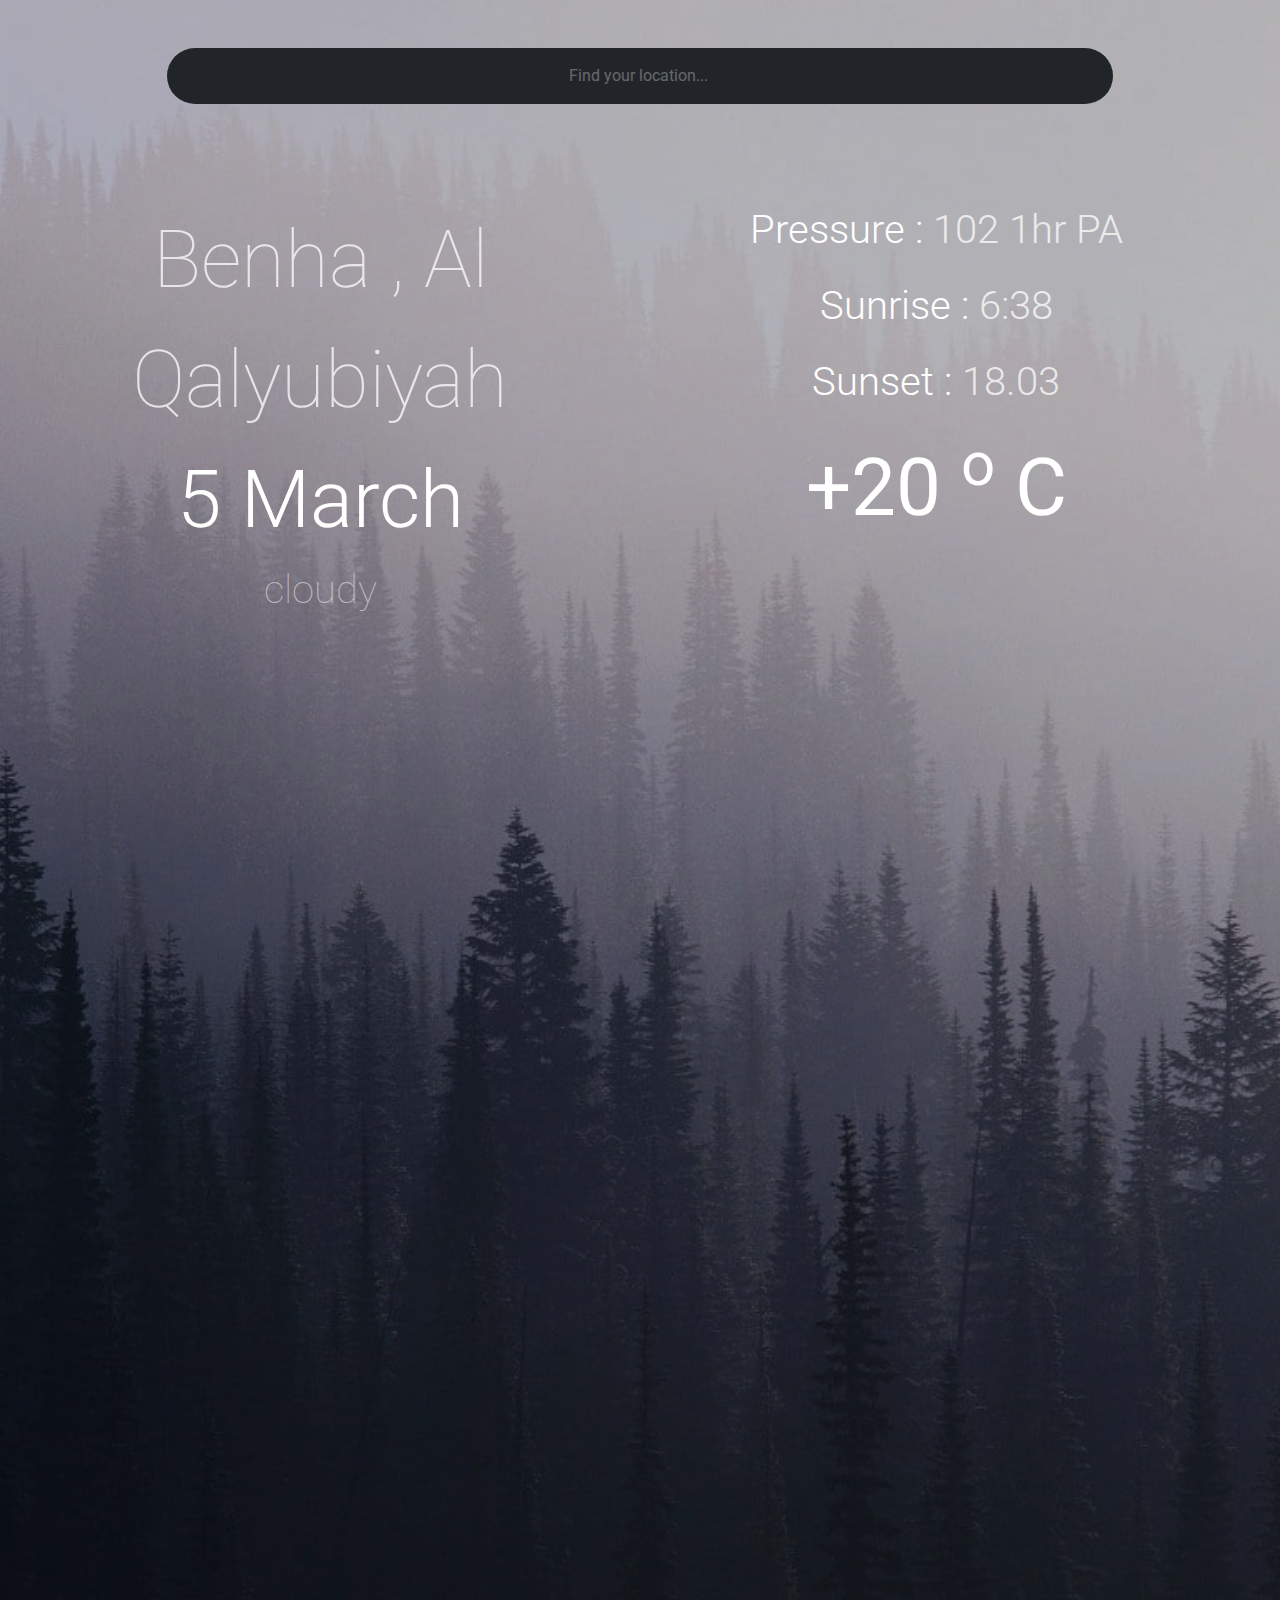
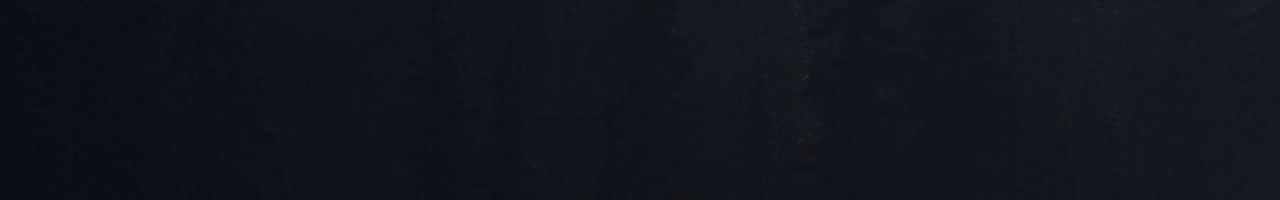
<file: weather/index.html>
<!DOCTYPE html>
<html lang="en">
  <head>
    <meta charset="UTF-8" />
    <meta name="viewport" content="width=device-width, initial-scale=1.0" />
    <link rel="preconnect" href="https://fonts.googleapis.com" />
    <link rel="preconnect" href="https://fonts.gstatic.com" crossorigin />
    <!-- google fonts -->
    <link rel="preconnect" href="https://fonts.googleapis.com" />
    <link rel="preconnect" href="https://fonts.gstatic.com" crossorigin />
    <link
      href="https://fonts.googleapis.com/css2?family=Roboto:ital,wght@0,100;0,300;0,400;0,500;0,700;0,900;1,100;1,300;1,400;1,500;1,700;1,900&display=swap"
      rel="stylesheet"
    />
    <!-- favicon -->
    <link rel="stylesheet" href="CSS/all.css" />
    <!-- bootstrap css -->
    <link rel="stylesheet" href="CSS/bootstrap.min.css" />
    <!-- main css -->
    <link rel="stylesheet" href="CSS/main.css" />
    <title>Document</title>
  </head>

  <body>
    <main class="position-relative">
      <div
        class="main-forecast container-fluid bg-black position-absolute top-0 bottom-0 start-0 end-0 bg-opacity-25"
      >
        <div class="row">
          <!--------------------------------------- Search --------------------------------------->

          <div class="col-md-10 m-auto">
            <div class="search-forecast p-5">
              <form class="find-location position-relative">
                <input
                  type="text"
                  class="text-center form-control shadow-none border-0 py-3 rounded-5 bg-dark text-white"
                  placeholder="Find your location... "
                />
              </form>
            </div>
          </div>

          <div class="forecast col-md-12">
            <div class="row d-flex justify-content-around">
              <!--------------------------- left --------------------------->

              <div class="main-forecast-left col-md-6 my-5 px-5">
                <div class="text-center">
                  <p class="text-white name fw-lighter text-opacity-75 m-0">
                    Benha , Al Qalyubiyah
                  </p>
                  <p class="text-white fw-light m-0 month">5 March</p>
                  <p
                    class="fs-1 text text-white fw-lighter m-0 text-opacity-50"
                  >
                    cloudy
                  </p>
                </div>
              </div>

              <!--------------------------- right --------------------------->

              <div class="main-forecast-right col-md-6 text-center">
                <div class="my-5 end-0 me-5">
                  <p class="fs-1 fw-light">
                    <span class="text-white">Pressure :</span>
                    <span class="text-white text-opacity-75 pressure"
                      >102 1hr PA</span
                    >
                  </p>
                  <p class="fs-1 fw-light">
                    <span class="text-white">Sunrise :</span>
                    <span class="text-white text-opacity-75 sunrise">6:38</span>
                  </p>
                  <p class="fs-1 fw-light">
                    <span class="text-white">Sunset :</span>
                    <span class="text-white text-opacity-75 sunset">18.03</span>
                  </p>
                  <p class="text-white fw-normal degree">+20 <sup>o</sup> C</p>
                </div>
              </div>
            </div>
          </div>
        </div>
      </div>
    </main>

    <script src="JS/bootstrap.bundle.js"></script>
    <script src="JS/index.js"></script>
  </body>
</html>
</file>
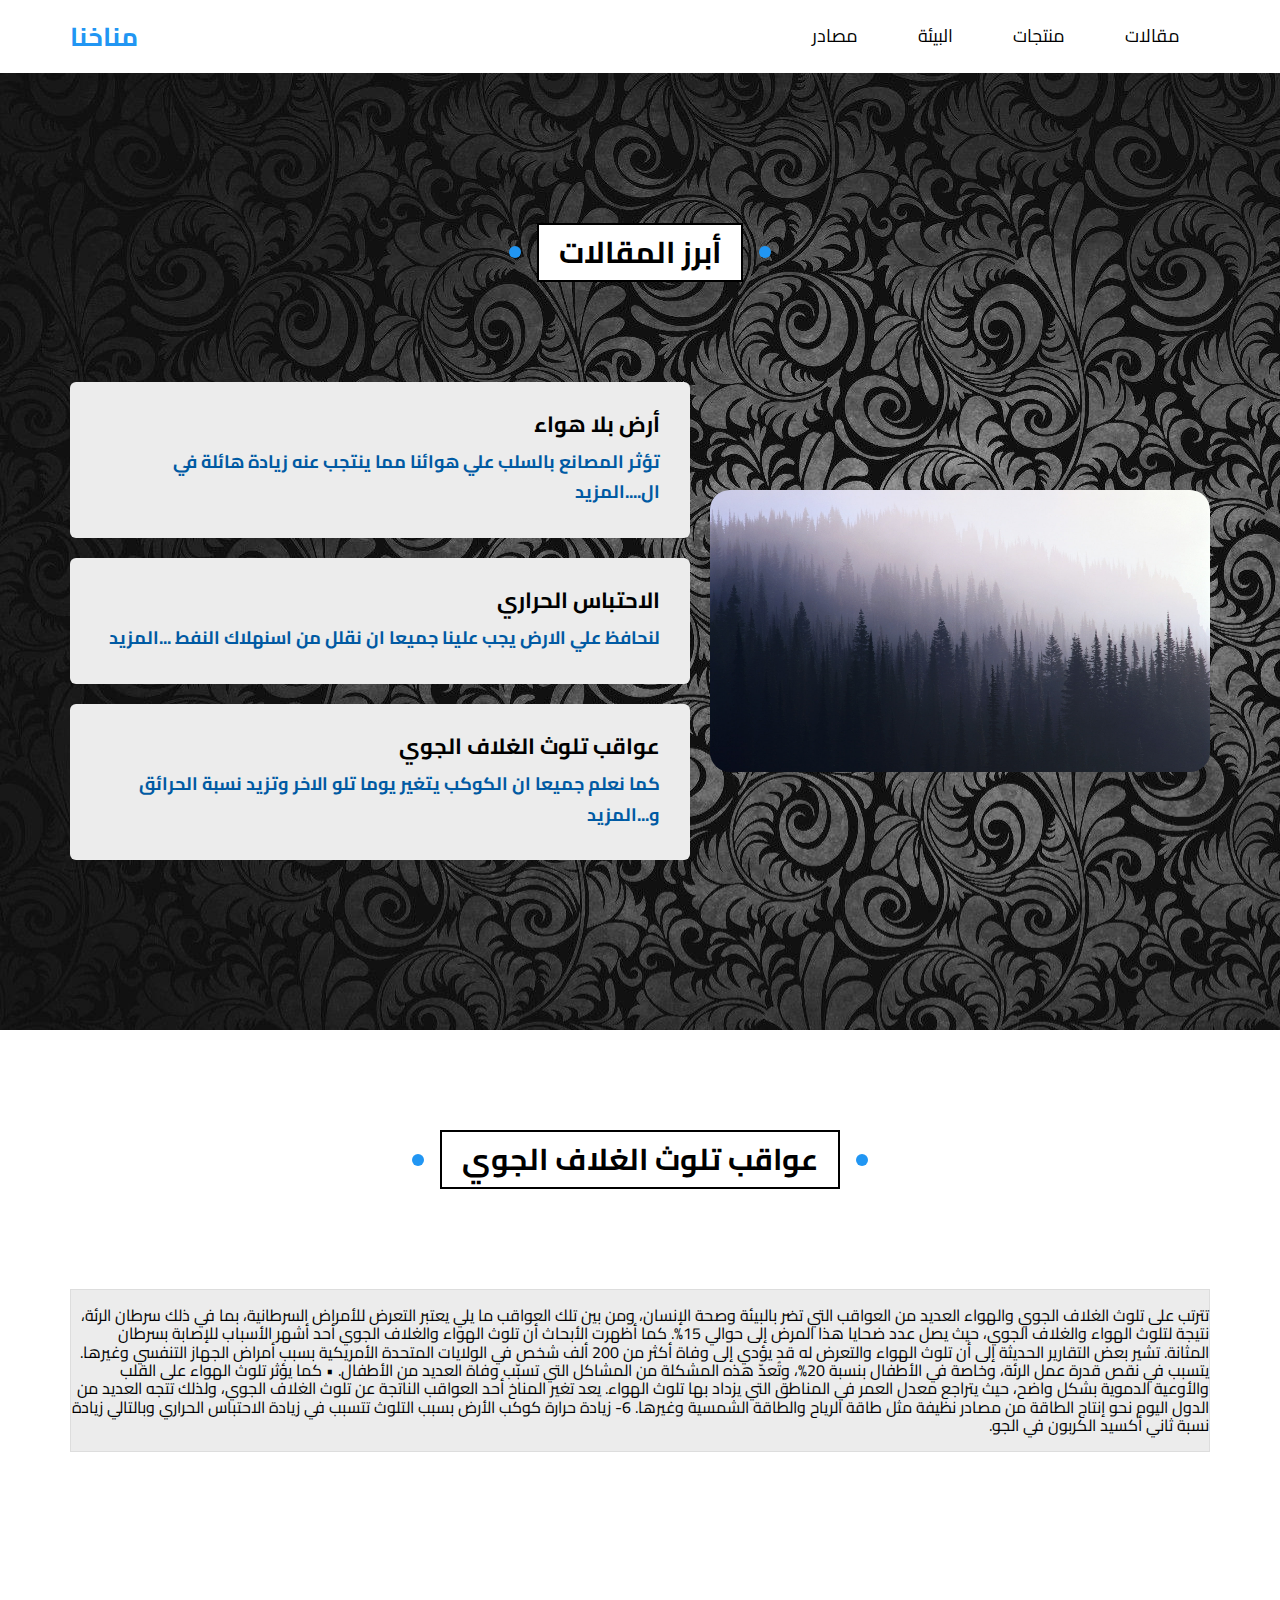
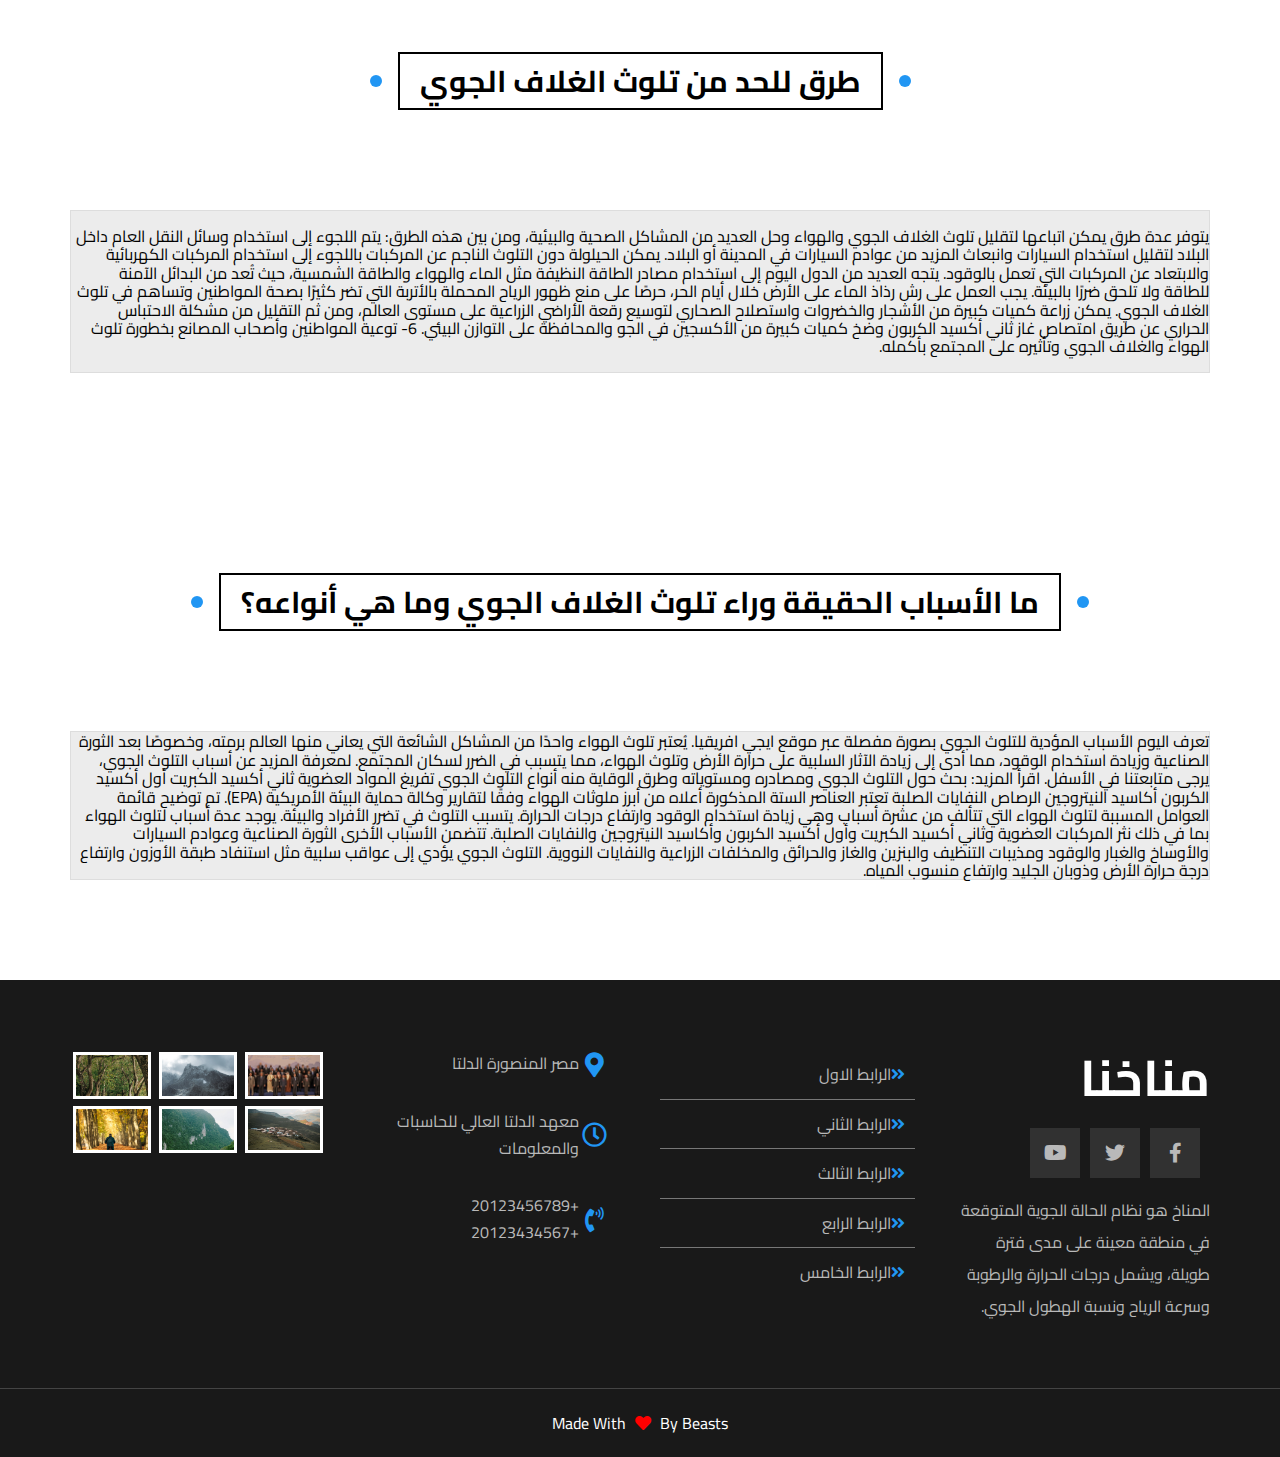
<file: articles copy/air.html>
<!DOCTYPE html>
<html lang="ar">
  <head>
  <meta charset="UTF-8">
  <meta http-equiv="X-UA-Compatible" content="IE=edge">
  <meta name="viewport" content="width=device-width, initial-scale=1.0">
  <link rel="stylesheet" href="../css/normalize.css">
  <!-- fontAwesome -->
  <link rel="stylesheet" href="../css/all.min.css">
  <link rel="stylesheet" href="../css/water.css">
  <title>الهواء والبيئة</title>
  <!-- goolge fonts  -->
  <link rel="preconnect" href="https://fonts.googleapis.com">
  <link rel="preconnect" href="https://fonts.gstatic.com" crossorigin>
  <link href="https://fonts.googleapis.com/css2?family=Cairo:wght@200;300;400;500;600;700;800;900;1000&display=swap" rel="stylesheet">  </head>
  <body>
  <!-- start header  -->
  <div class="header" id="header">
    <!-- id = to make a scroll up btn -->
    <div class="container">
      <a href="../Index.html" class="logo">مناخنا</a>
      <ul class="main-nav">
        <li><a href="#articles">مقالات</a></li>
        <li><a href="#gallery">منتجات</a></li>
        <li><a href="#work-steps">البيئة</a></li>
        <li><a href="#videos">مصادر</a>
      </li>
      </ul>
    </div>
  </div>
  <!-- end header  -->
    <!-- start work  -->
    <div class="work-steps" id="work-steps">
      <h2 class="main-title">أبرز المقالات</h2>
      <div class="container">
        <img src="../imgs/rrr.jpg" alt="" class="lol">
        <br>
        <div class="info">
          <div class="box">
            <div class="text">
              <h3>أرض بلا هواء</h3>
              <p>
                تؤثر المصانع بالسلب علي هوائنا مما ينتجب عنه زيادة هائلة في ال....المزيد
              </p>
            </div>
          </div>
          <div class="box">
            <div class="text">
              <h3>الاحتباس الحراري</h3>
              <p>
                لنحافظ علي الارض يجب علينا جميعا ان نقلل من اسنهلاك النفط ...المزيد
              </p>
            </div>
          </div>
          <div class="box">
            <div class="text">
              <h3> عواقب تلوث الغلاف الجوي </h3>
              <p>
                كما نعلم جميعا ان الكوكب يتغير يوما تلو الاخر وتزيد نسبة الحرائق و...المزيد
              </p>
            </div>
          </div>
        </div>
      </div>
    </div>
    <!-- end work  -->
    <!-- start events  -->
    <!-- start videos   -->
    <div class="videos" id="videos">
      <h2 class="main-title">عواقب تلوث الغلاف الجوي </h2>
      <div class="container">
        <div class="holder">
          <p>تترتب على تلوث الغلاف الجوي والهواء العديد من العواقب التي تضر بالبيئة وصحة الإنسان، ومن بين تلك العواقب ما يلي

            يعتبر التعرض للأمراض السرطانية، بما في ذلك سرطان الرئة، نتيجة لتلوث الهواء والغلاف الجوي، حيث يصل عدد ضحايا هذا المرض إلى حوالي 15%. كما أظهرت الأبحاث أن تلوث الهواء والغلاف الجوي أحد أشهر الأسباب للإصابة بسرطان المثانة.
            
            تشير بعض التقارير الحديثة إلى أن تلوث الهواء والتعرض له قد يؤدي إلى وفاة أكثر من 200 ألف شخص في الولايات المتحدة الأمريكية بسبب أمراض الجهاز التنفسي وغيرها.
            
            يتسبب في نقص قدرة عمل الرئة، وخاصة في الأطفال بنسبة 20%، وتُعدّ هذه المشكلة من المشاكل التي تسبّب وفاة العديد من الأطفال.
            
            • كما يؤثر تلوث الهواء على القلب والأوعية الدموية بشكل واضح، حيث يتراجع معدل العمر في المناطق التي يزداد بها تلوث الهواء.
            
            يعد تغير المناخ أحد العواقب الناتجة عن تلوث الغلاف الجوي، ولذلك تتجه العديد من الدول اليوم نحو إنتاج الطاقة من مصادر نظيفة مثل طاقة الرياح والطاقة الشمسية وغيرها.
            
            6- زيادة حرارة كوكب الأرض بسبب التلوث تتسبب في زيادة الاحتباس الحراري وبالتالي زيادة نسبة ثاني أكسيد الكربون في الجو.</p>
        </div>
      </div>
    </div>
    <div class="videos" id="videos">
      <h2 class="main-title">
        طرق للحد من تلوث الغلاف الجوي
      </h2>
      <div class="container">
        <div class="holder">
          <p>
            يتوفر عدة طرق يمكن اتباعها لتقليل تلوث الغلاف الجوي والهواء وحل العديد من المشاكل الصحية والبيئية، ومن بين هذه الطرق:

            يتم اللجوء إلى استخدام وسائل النقل العام داخل البلاد لتقليل استخدام السيارات وانبعاث المزيد من عوادم السيارات في المدينة أو البلاد.
            
            يمكن الحيلولة دون التلوث الناجم عن المركبات باللجوء إلى استخدام المركبات الكهربائية والابتعاد عن المركبات التي تعمل بالوقود.
            
            يتجه العديد من الدول اليوم إلى استخدام مصادر الطاقة النظيفة مثل الماء والهواء والطاقة الشمسية، حيث تُعد من البدائل الآمنة للطاقة ولا تلحق ضررًا بالبيئة.
            
            يجب العمل على رش رذاذ الماء على الأرض خلال أيام الحر، حرصًا على منع ظهور الرياح المحملة بالأتربة التي تضر كثيرًا بصحة المواطنين وتساهم في تلوث الغلاف الجوي.
            
            يمكن زراعة كميات كبيرة من الأشجار والخضروات واستصلاح الصحاري لتوسيع رقعة الأراضي الزراعية على مستوى العالم، ومن ثم التقليل من مشكلة الاحتباس الحراري عن طريق امتصاص غاز ثاني أكسيد الكربون وضخ كميات كبيرة من الأكسجين في الجو والمحافظة على التوازن البيئي.
            
            6- توعية المواطنين وأصحاب المصانع بخطورة تلوث الهواء والغلاف الجوي وتأثيره على المجتمع بأكمله.
          </p>
        </div>
      </div>
    </div>
    <div class="videos" id="videos">
      <h2 class="main-title">
        ما الأسباب الحقيقة وراء تلوث الغلاف الجوي وما هي أنواعه؟
      </h2>
      <div class="container">
        <div class="holder">
          تعرف اليوم الأسباب المؤدية للتلوث الجوي بصورة مفصلة عبر موقع ايجي افريقيا. يُعتبر تلوث الهواء واحدًا من المشاكل الشائعة التي يعاني منها العالم برمته، وخصوصًا بعد الثورة الصناعية وزيادة استخدام الوقود، مما أدى إلى زيادة الآثار السلبية على حرارة الأرض وتلوث الهواء، مما يتسبب في الضرر لسكان المجتمع. لمعرفة المزيد عن أسباب التلوث الجوي، يرجى متابعتنا في الأسفل.

          اقرأ المزيد: بحث حول التلوث الجوي ومصادره ومستوياته وطرق الوقاية منه
          
          أنواع التلوث الجوي
          تفريغ المواد العضوية
          ثاني أكسيد الكبريت
          أول أكسيد الكربون
          أكاسيد النيتروجين
          الرصاص
          النفايات الصلبة
          تعتبر العناصر الستة المذكورة أعلاه من أبرز ملوثات الهواء وفقًا لتقارير وكالة حماية البيئة الأمريكية (EPA). تم توضيح قائمة العوامل المسببة لتلوث الهواء التي تتألف من عشرة أسباب وهي 
          زيادة استخدام الوقود وارتفاع درجات الحرارة. يتسبب التلوث في تضرر الأفراد والبيئة. يوجد عدة أسباب لتلوث الهواء بما في ذلك نثر المركبات العضوية وثاني أكسيد الكبريت وأول أكسيد الكربون وأكاسيد النيتروجين والنفايات الصلبة. تتضمن الأسباب الأخرى الثورة الصناعية وعوادم السيارات والأوساخ والغبار والوقود ومذيبات التنظيف والبنزين والغاز والحرائق والمخلفات الزراعية والنفايات النووية. التلوث الجوي يؤدي إلى عواقب سلبية مثل استنفاد طبقة الأوزون وارتفاع درجة حرارة الأرض وذوبان الجليد وارتفاع منسوب المياه. 
        </div>
      </div>
    </div>
    <!-- end videos   -->
    <!-- start footer -->
    <div class="footer">
      <div class="container">
        <div class="box">
          <h3>مناخنا</h3>
          <ul class="social">
            <li>
              <a href="#" class="facebook">
                <i class="fab fa-facebook-f"></i>
              </a>
            </li>
            <li>
              <a href="#" class="twitter">
                <i class="fab fa-twitter"></i>
              </a>
            </li>
            <li>
              <a href="#" class="youtube">
                <i class="fab fa-youtube"></i>
              </a>
            </li>
          </ul>
          <p class="text">
المناخ هو نظام الحالة الجوية المتوقعة في منطقة معينة على مدى فترة طويلة، ويشمل درجات الحرارة والرطوبة وسرعة الرياح ونسبة
الهطول الجوي.</p>
        </div>
        <div class="box">
          <ul class="links">
            <li><a href="#">الرابط الاول </a></li>
            <li><a href="#">الرابط الثاني</a></li>
            <li><a href="#">الرابط الثالث</a></li>
            <li><a href="#">الرابط الرابع</a></li>
            <li><a href="#">الرابط الخامس</a></li>
          </ul>
        </div>
        <div class="box">
          <div class="line">
            <i class="fas fa-map-marker-alt fa-fw"></i>
            <div class="info">مصر المنصورة الدلتا </div>
          </div>
          <div class="line">
            <i class="far fa-clock fa-fw"></i>
            <div class="info">معهد الدلتا العالي للحاسبات والمعلومات
            </div>
          </div>
          <div class="line">
            <i class="fas fa-phone-volume fa-fw"></i>
            <div class="info">
              <span>+20123456789</span>
              <span>+20123434567</span>
            </div>
          </div>
        </div>
        <div class="box footer-gallery">
          <img src="../imgs/sharm1.jpg" alt="">
          <img src="../imgs/section2.jpg" alt="">
          <img src="../imgs/section3.jpg" alt="">
          <img src="../imgs/section4.jpg" alt="">
          <img src="../imgs/section6.jpg" alt="">
          <img src="../imgs/section1.jpg" alt="">
        </div>
      </div>
        <p class="copyright">Made With <i class="heart fas fa-heart"></i> By Beasts</p>
      </div>
    <!-- end footer -->
  </body>
</html>
</file>
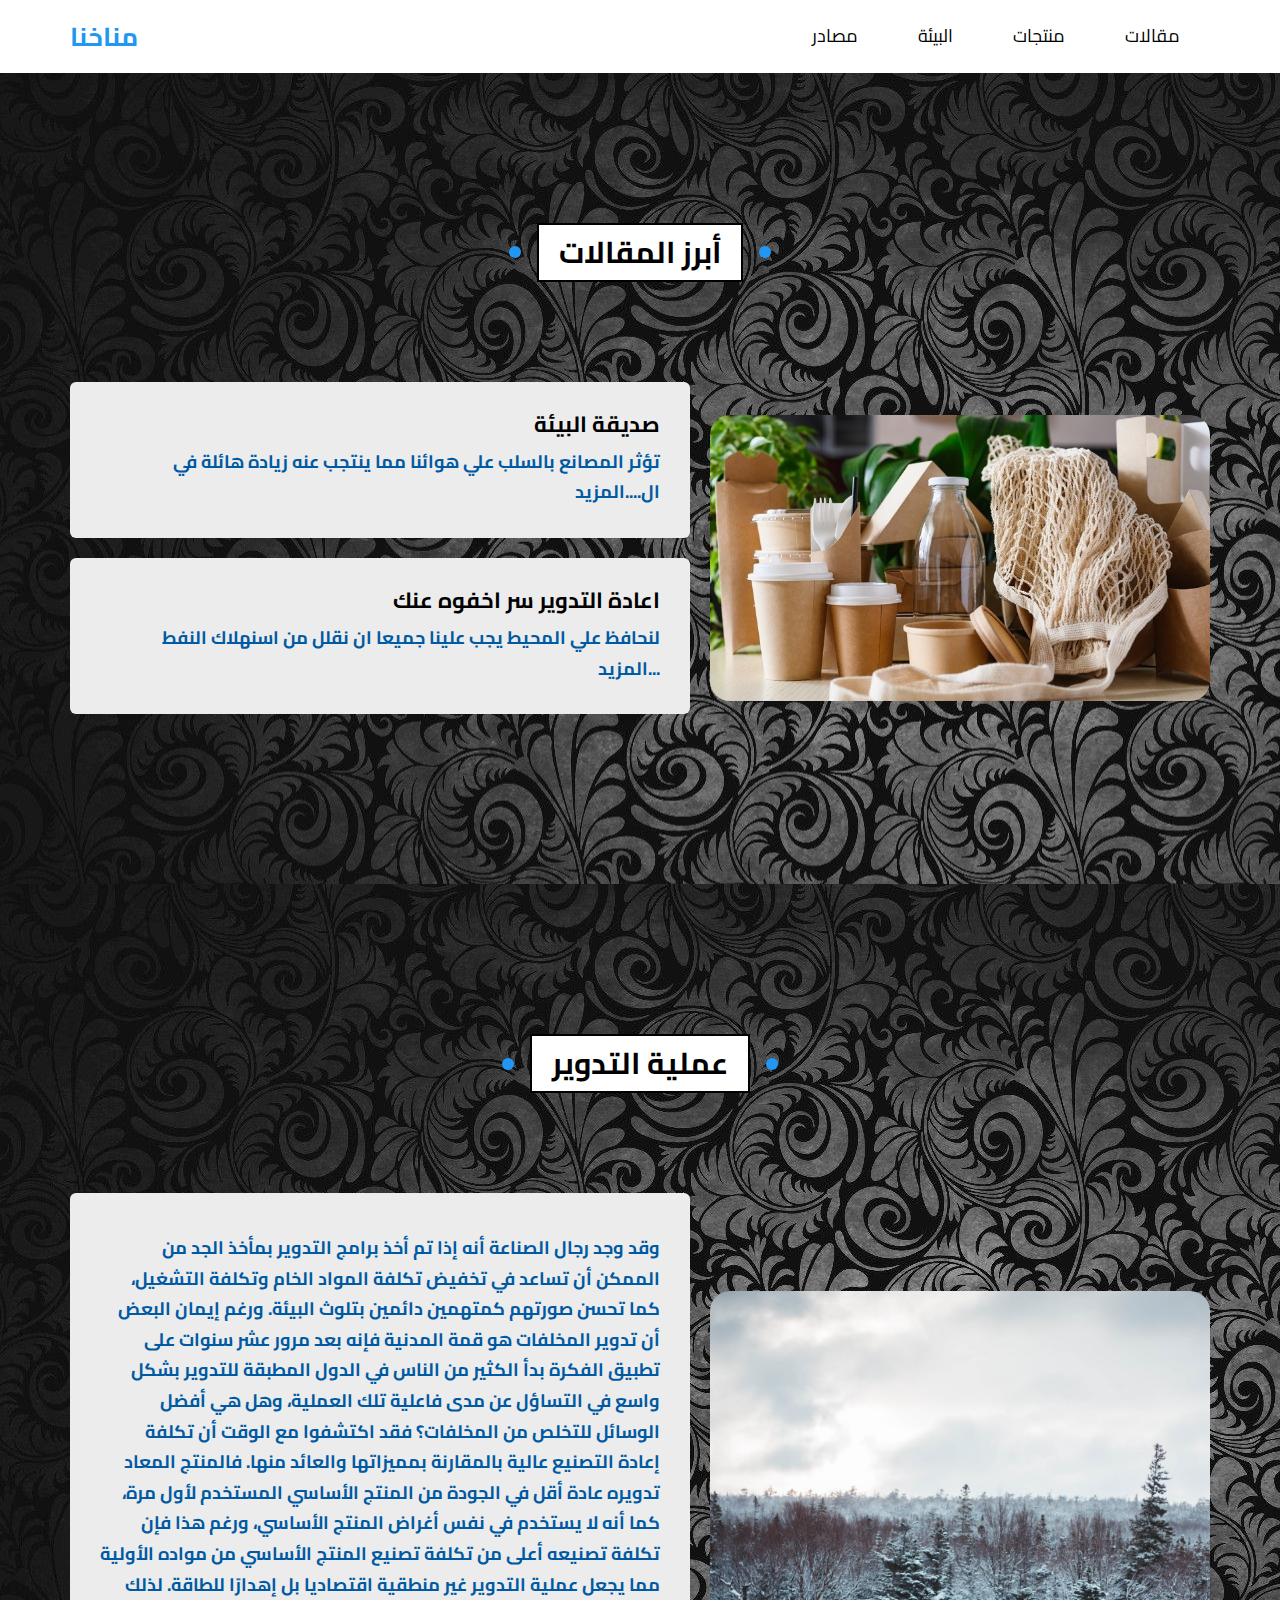
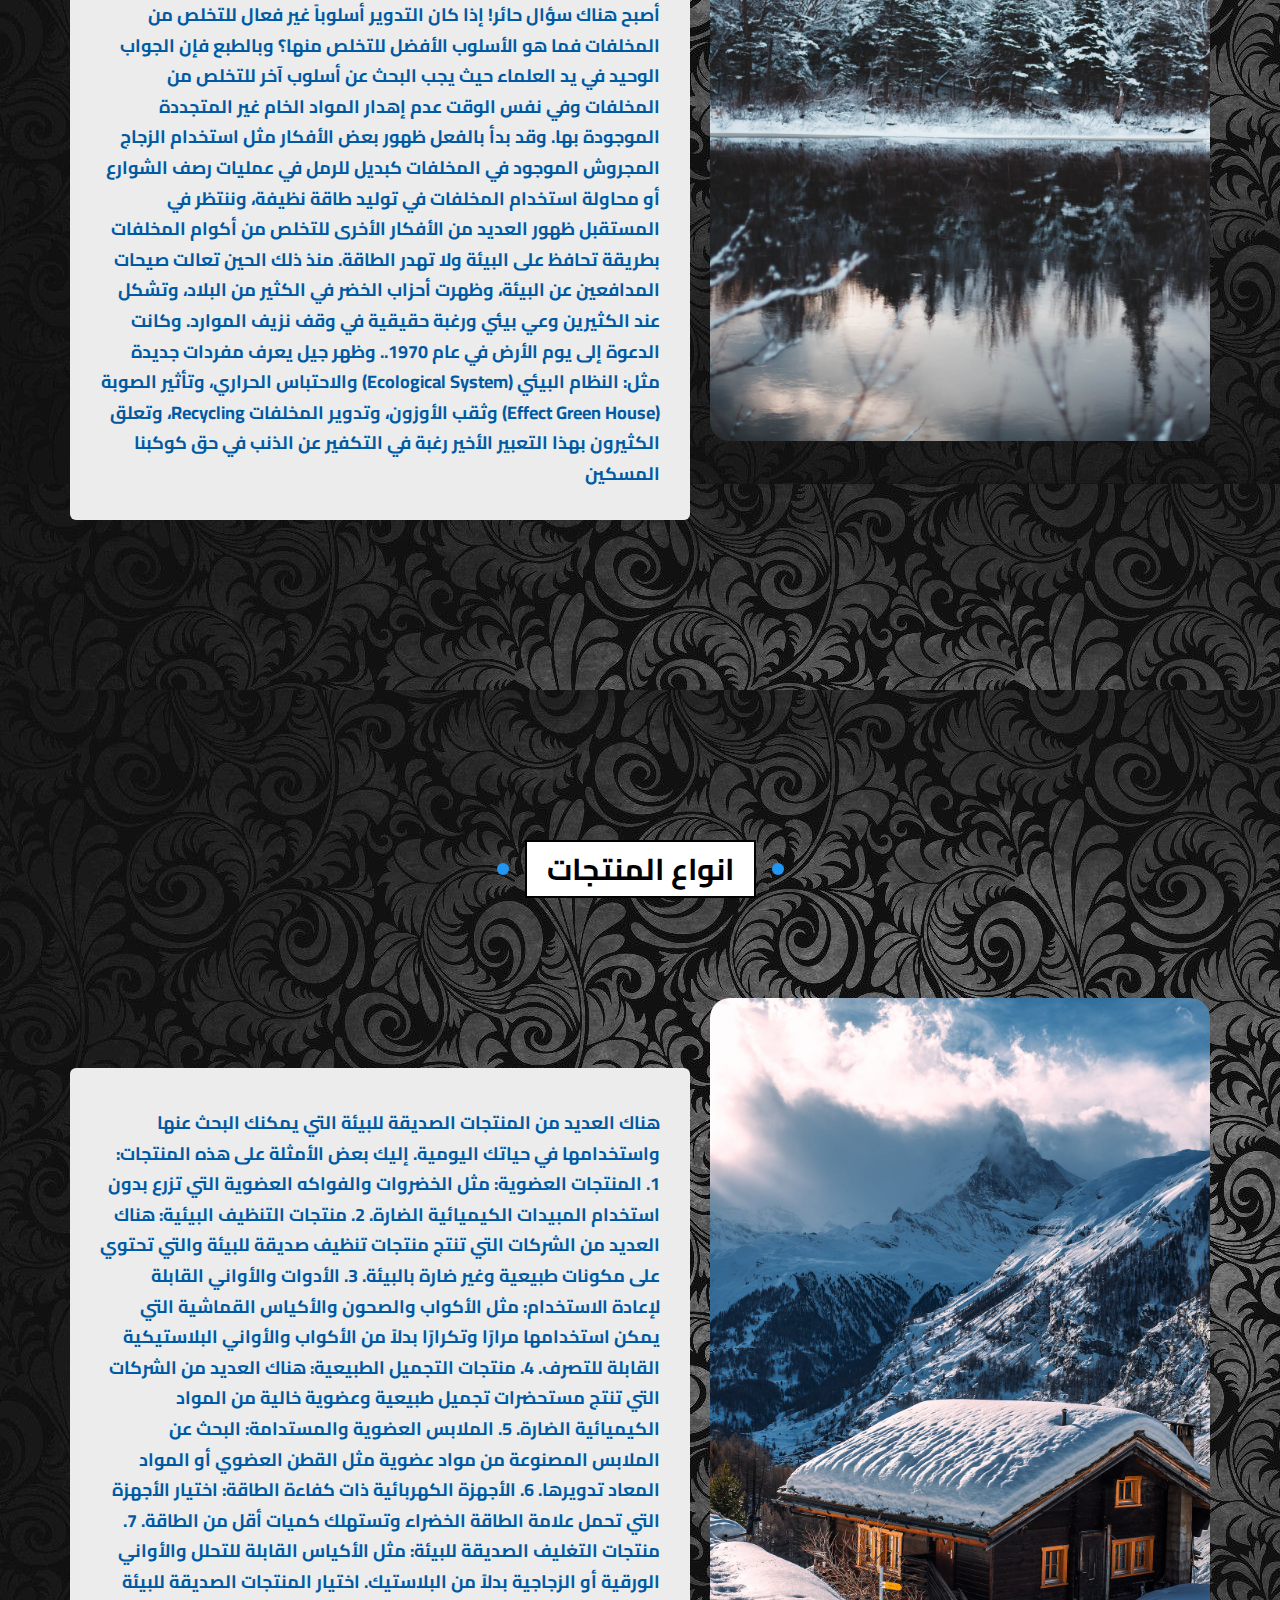
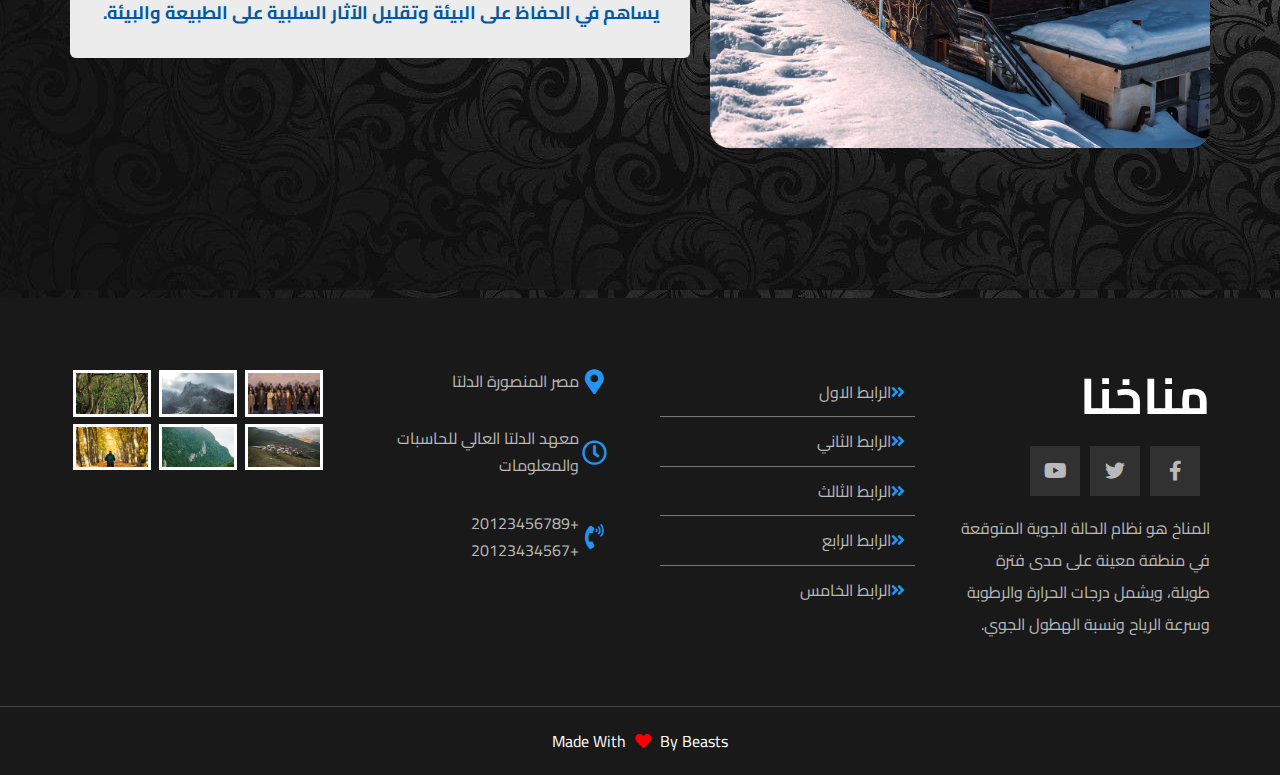
<file: articles copy/earth.html>
<!DOCTYPE html>
<html lang="ar">
  <head>
    <meta charset="UTF-8" />
    <meta http-equiv="X-UA-Compatible" content="IE=edge" />
    <meta name="viewport" content="width=device-width, initial-scale=1.0" />
    <link rel="stylesheet" href="../css/normalize.css" />
    <!-- fontAwesome -->
    <link rel="stylesheet" href="../css/all.min.css" />
    <link rel="stylesheet" href="../css/water.css" />
    <title>سر الحياة</title>
    <!-- goolge fonts  -->
    <link rel="preconnect" href="https://fonts.googleapis.com" />
    <link rel="preconnect" href="https://fonts.gstatic.com" crossorigin />
    <link
      href="https://fonts.googleapis.com/css2?family=Cairo:wght@200;300;400;500;600;700;800;900;1000&display=swap"
      rel="stylesheet"
    />
  </head>
  <body>
    <!-- start header  -->
    <div class="header" id="header">
      <!-- id = to make a scroll up btn -->
      <div class="container">
        <a href="../Index.html" class="logo">مناخنا</a>
        <ul class="main-nav">
          <li><a href="#articles">مقالات</a></li>
          <li><a href="#gallery">منتجات</a></li>
          <li><a href="#work-steps">البيئة</a></li>
          <li><a href="#videos">مصادر</a></li>
        </ul>
      </div>
    </div>
    <!-- end header  -->
    <!-- start work  -->
    <div class="big">
      <div class="compo">
        <div class="hahaha"></div>
        <div class="work-steps" id="work-steps">
          <h2 class="main-title">أبرز المقالات</h2>
          <div class="container">
            <img src="../imgs/123.jpg" alt="" class="lol" />
            <br />
            <div class="info">
              <div class="box">
                <div class="text">
                  <h3>صديقة البيئة</h3>
                  <p>
                    تؤثر المصانع بالسلب علي هوائنا مما ينتجب عنه زيادة هائلة في
                    ال....المزيد
                  </p>
                </div>
              </div>
              <div class="box">
                <div class="text">
                  <h3>اعادة التدوير سر اخفوه عنك</h3>
                  <p>
                    لنحافظ علي المحيط يجب علينا جميعا ان نقلل من اسنهلاك النفط
                    ...المزيد
                  </p>
                </div>
              </div>
            </div>
          </div>
        </div>
        <div class="work-steps" id="work-steps">
          <h2 class="main-title">عملية التدوير</h2>
          <div class="container">
            <img src="../imgs/02.jpg" alt="" class="lol" />
            <br />
            <div class="info">
              <div class="box">
                <div class="text">
                  <p>
                    وقد وجد رجال الصناعة أنه إذا تم أخذ برامج التدوير بمأخذ الجد
                    من الممكن أن تساعد في تخفيض تكلفة المواد الخام وتكلفة
                    التشغيل، كما تحسن صورتهم كمتهمين دائمين بتلوث البيئة. ورغم
                    إيمان البعض أن تدوير المخلفات هو قمة المدنية فإنه بعد مرور
                    عشر سنوات على تطبيق الفكرة بدأ الكثير من الناس في الدول
                    المطبقة للتدوير بشكل واسع في التساؤل عن مدى فاعلية تلك
                    العملية، وهل هي أفضل الوسائل للتخلص من المخلفات؟ فقد اكتشفوا
                    مع الوقت أن تكلفة إعادة التصنيع عالية بالمقارنة بمميزاتها
                    والعائد منها. فالمنتج المعاد تدويره عادة أقل في الجودة من
                    المنتج الأساسي المستخدم لأول مرة، كما أنه لا يستخدم في نفس
                    أغراض المنتج الأساسي، ورغم هذا فإن تكلفة تصنيعه أعلى من
                    تكلفة تصنيع المنتج الأساسي من مواده الأولية مما يجعل عملية
                    التدوير غير منطقية اقتصاديا بل إهدارًا للطاقة. لذلك أصبح
                    هناك سؤال حائر! إذا كان التدوير أسلوباً غير فعال للتخلص من
                    المخلفات فما هو الأسلوب الأفضل للتخلص منها؟ وبالطبع فإن
                    الجواب الوحيد في يد العلماء حيث يجب البحث عن أسلوب آخر
                    للتخلص من المخلفات وفي نفس الوقت عدم إهدار المواد الخام غير
                    المتجددة الموجودة بها. وقد بدأ بالفعل ظهور بعض الأفكار مثل
                    استخدام الزجاج المجروش الموجود في المخلفات كبديل للرمل في
                    عمليات رصف الشوارع أو محاولة استخدام المخلفات في توليد طاقة
                    نظيفة، وننتظر في المستقبل ظهور العديد من الأفكار الأخرى
                    للتخلص من أكوام المخلفات بطريقة تحافظ على البيئة ولا تهدر
                    الطاقة. منذ ذلك الحين تعالت صيحات المدافعين عن البيئة، وظهرت
                    أحزاب الخضر في الكثير من البلاد، وتشكل عند الكثيرين وعي بيئي
                    ورغبة حقيقية في وقف نزيف الموارد. وكانت الدعوة إلى يوم الأرض
                    في عام 1970.. وظهر جيل يعرف مفردات جديدة مثل: النظام البيئي
                    (Ecological System) والاحتباس الحراري، وتأثير الصوبة (Effect
                    Green House) وثقب الأوزون، وتدوير المخلفات Recycling، وتعلق
                    الكثيرون بهذا التعبير الأخير رغبة في التكفير عن الذنب في حق
                    كوكبنا المسكين
                  </p>
                </div>
              </div>
            </div>
          </div>
        </div>
        <div class="work-steps" id="work-steps">
          <h2 class="main-title">انواع المنتجات</h2>
          <div class="container">
            <img src="../imgs/03.jpg" alt="" class="lol" />
            <br />
            <div class="info">
              <div class="box">
                <div class="text">
                  <p>
                    هناك العديد من المنتجات الصديقة للبيئة التي يمكنك البحث عنها
                    واستخدامها في حياتك اليومية. إليك بعض الأمثلة على هذه
                    المنتجات: 1. المنتجات العضوية: مثل الخضروات والفواكه العضوية
                    التي تزرع بدون استخدام المبيدات الكيميائية الضارة. 2. منتجات
                    التنظيف البيئية: هناك العديد من الشركات التي تنتج منتجات
                    تنظيف صديقة للبيئة والتي تحتوي على مكونات طبيعية وغير ضارة
                    بالبيئة. 3. الأدوات والأواني القابلة لإعادة الاستخدام: مثل
                    الأكواب والصحون والأكياس القماشية التي يمكن استخدامها مرارًا
                    وتكرارًا بدلاً من الأكواب والأواني البلاستيكية القابلة
                    للتصرف. 4. منتجات التجميل الطبيعية: هناك العديد من الشركات
                    التي تنتج مستحضرات تجميل طبيعية وعضوية خالية من المواد
                    الكيميائية الضارة. 5. الملابس العضوية والمستدامة: البحث عن
                    الملابس المصنوعة من مواد عضوية مثل القطن العضوي أو المواد
                    المعاد تدويرها. 6. الأجهزة الكهربائية ذات كفاءة الطاقة:
                    اختيار الأجهزة التي تحمل علامة الطاقة الخضراء وتستهلك كميات
                    أقل من الطاقة. 7. منتجات التغليف الصديقة للبيئة: مثل الأكياس
                    القابلة للتحلل والأواني الورقية أو الزجاجية بدلاً من
                    البلاستيك. اختيار المنتجات الصديقة للبيئة يساهم في الحفاظ
                    على البيئة وتقليل الآثار السلبية على الطبيعة والبيئة.
                  </p>
                </div>
              </div>
            </div>
          </div>
        </div>
      </div>
    </div>
    <!-- end work   -->
    <!-- start footer -->
    <div class="footer">
      <div class="container">
        <div class="box">
          <h3>مناخنا</h3>
          <ul class="social">
            <li>
              <a href="#" class="facebook">
                <i class="fab fa-facebook-f"></i>
              </a>
            </li>
            <li>
              <a href="#" class="twitter">
                <i class="fab fa-twitter"></i>
              </a>
            </li>
            <li>
              <a href="#" class="youtube">
                <i class="fab fa-youtube"></i>
              </a>
            </li>
          </ul>
          <p class="text">
            المناخ هو نظام الحالة الجوية المتوقعة في منطقة معينة على مدى فترة
            طويلة، ويشمل درجات الحرارة والرطوبة وسرعة الرياح ونسبة الهطول الجوي.
          </p>
        </div>
        <div class="box">
          <ul class="links">
            <li><a href="#">الرابط الاول </a></li>
            <li><a href="#">الرابط الثاني</a></li>
            <li><a href="#">الرابط الثالث</a></li>
            <li><a href="#">الرابط الرابع</a></li>
            <li><a href="#">الرابط الخامس</a></li>
          </ul>
        </div>
        <div class="box">
          <div class="line">
            <i class="fas fa-map-marker-alt fa-fw"></i>
            <div class="info">مصر المنصورة الدلتا</div>
          </div>
          <div class="line">
            <i class="far fa-clock fa-fw"></i>
            <div class="info">معهد الدلتا العالي للحاسبات والمعلومات</div>
          </div>
          <div class="line">
            <i class="fas fa-phone-volume fa-fw"></i>
            <div class="info">
              <span>+20123456789</span>
              <span>+20123434567</span>
            </div>
          </div>
        </div>
        <div class="box footer-gallery">
          <img src="../imgs/sharm1.jpg" alt="" />
          <img src="../imgs/section2.jpg" alt="" />
          <img src="../imgs/section3.jpg" alt="" />
          <img src="../imgs/section4.jpg" alt="" />
          <img src="../imgs/section6.jpg" alt="" />
          <img src="../imgs/section1.jpg" alt="" />
        </div>
      </div>
      <p class="copyright">
        Made With <i class="heart fas fa-heart"></i> By Beasts
      </p>
    </div>
    <!-- end footer -->
  </body>
</html>
</file>
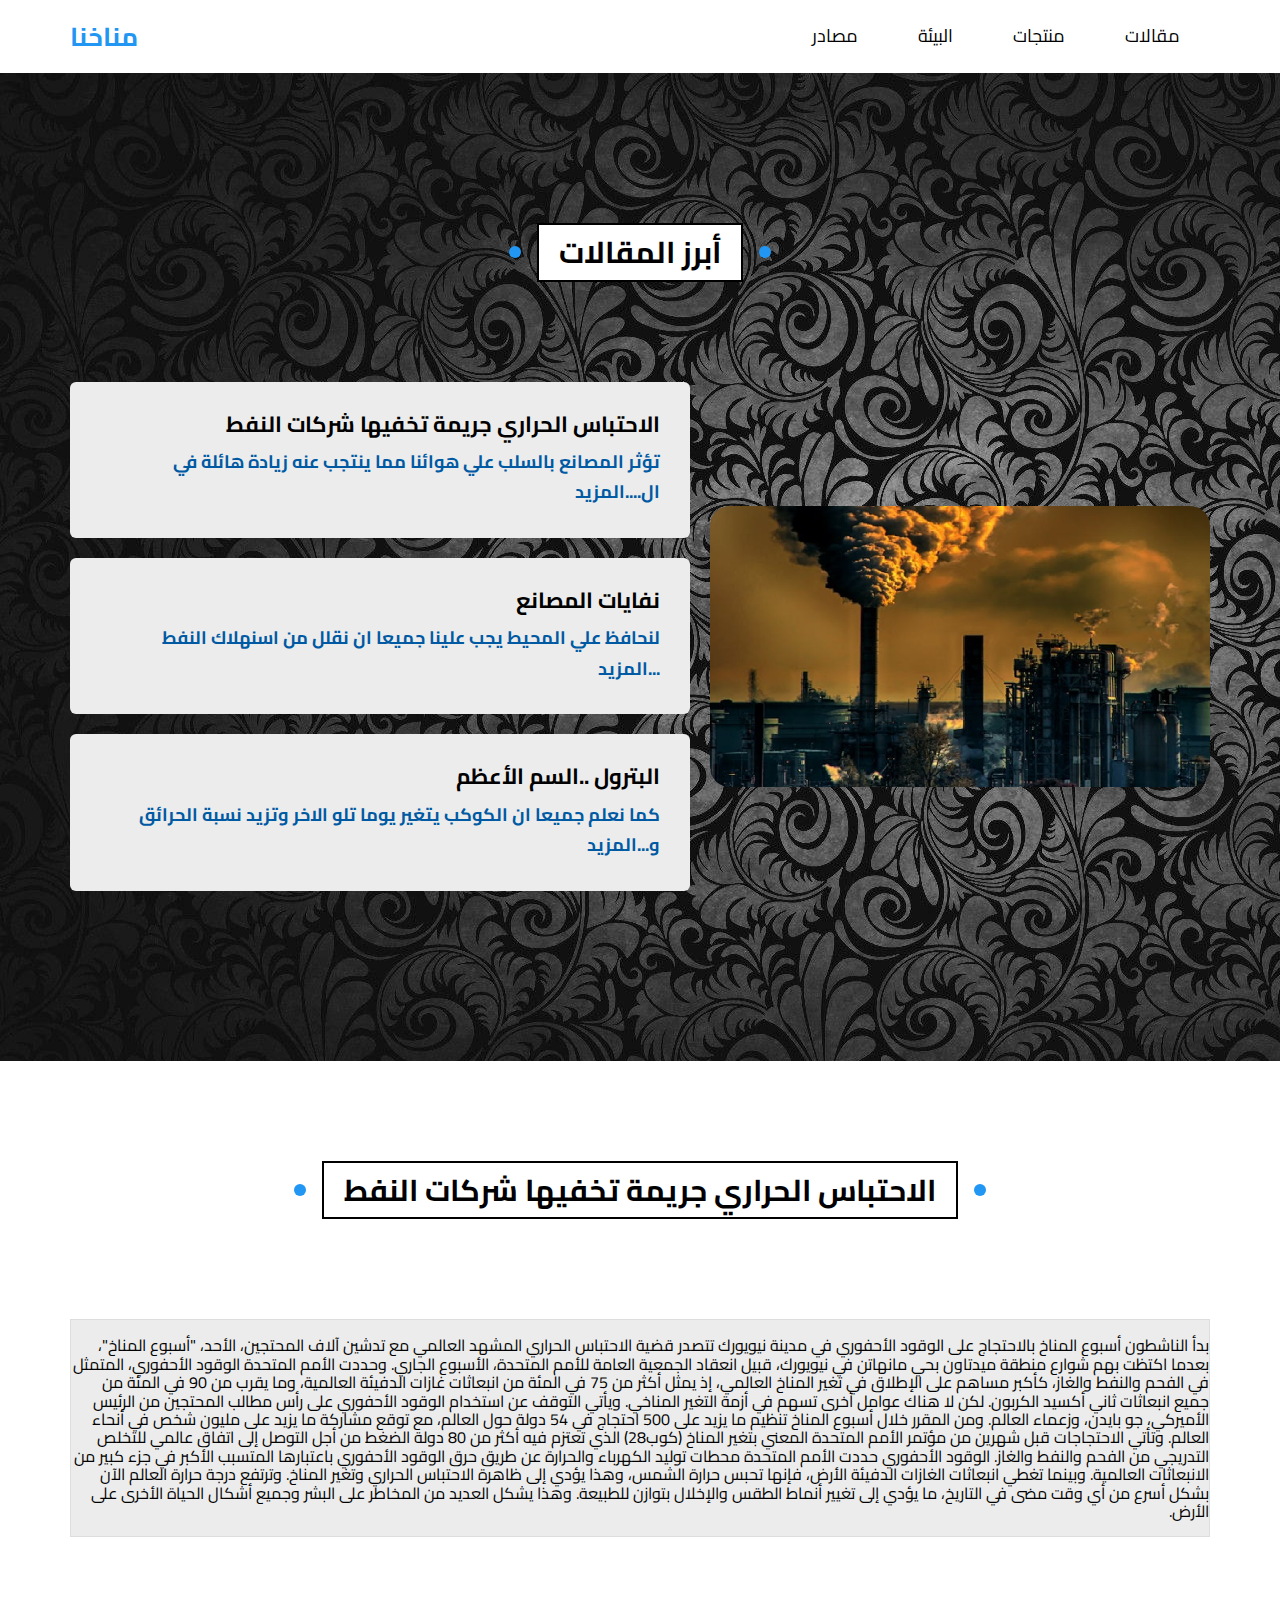
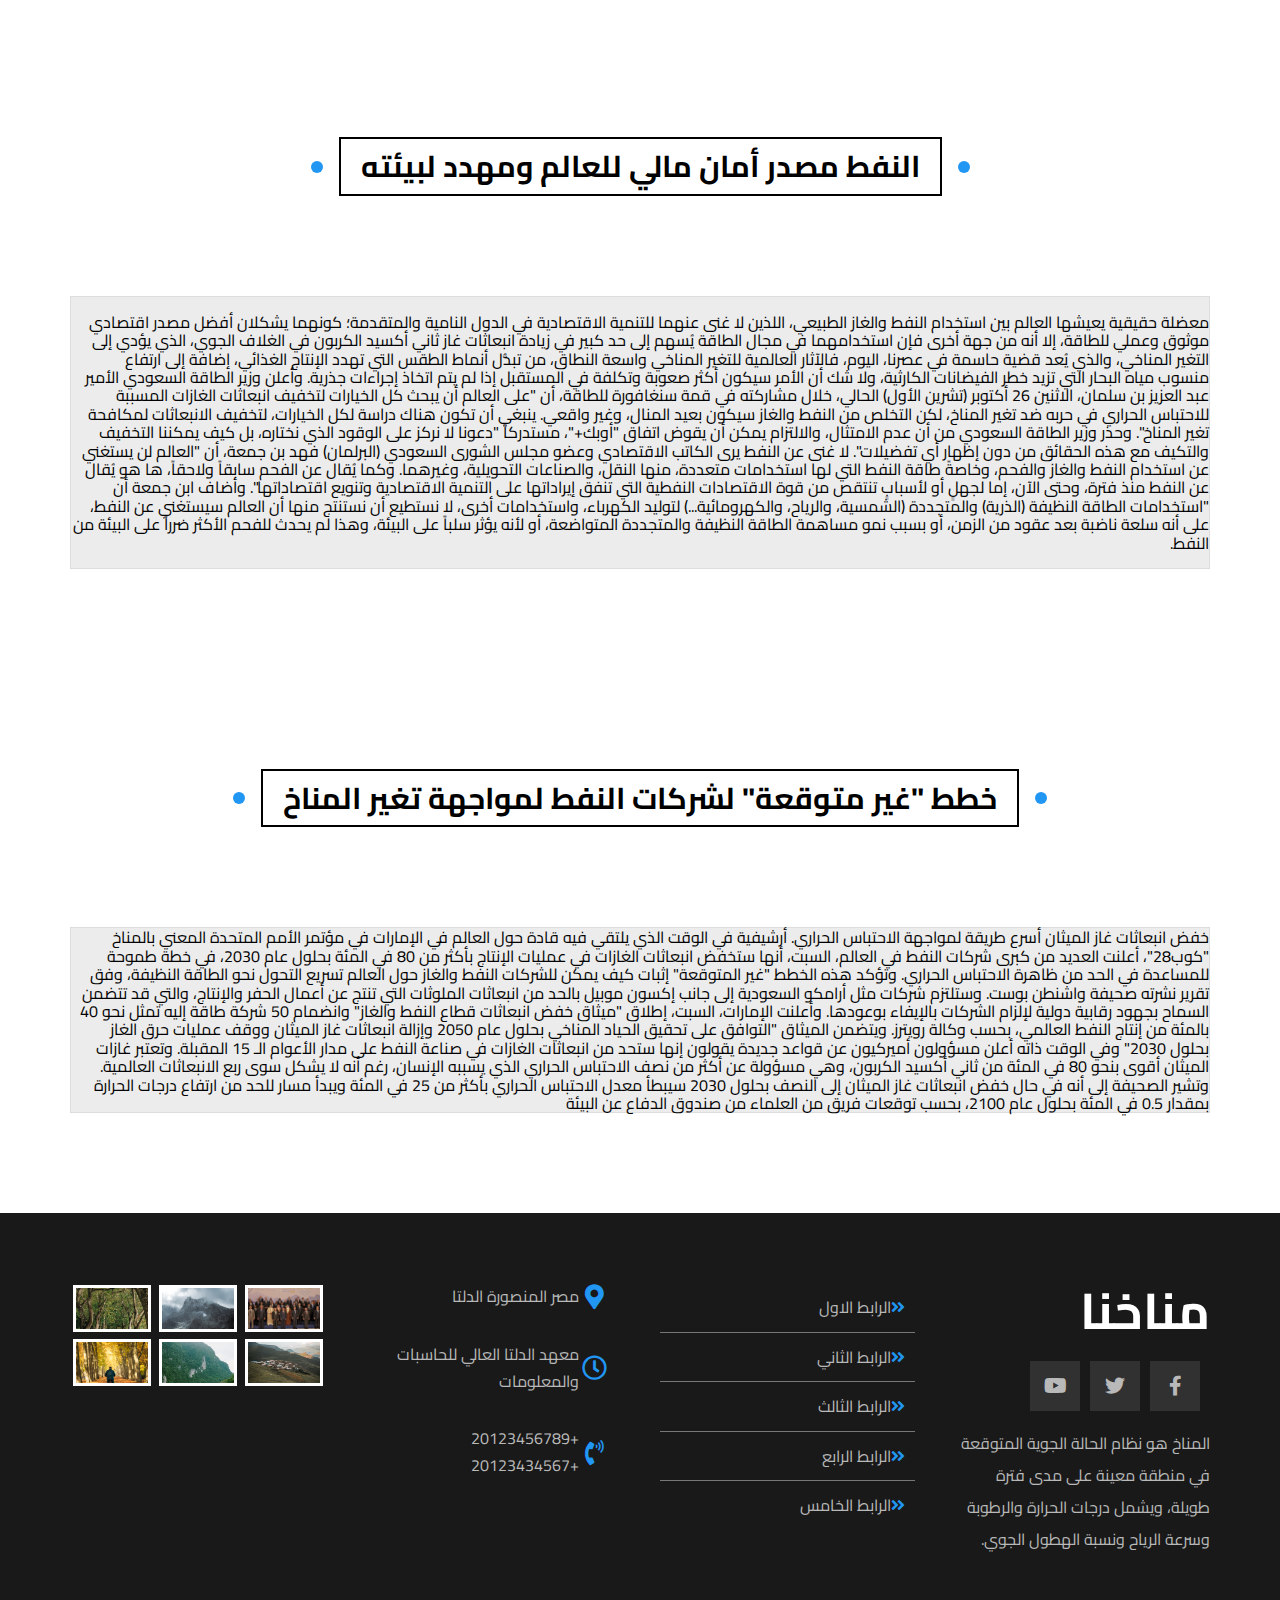
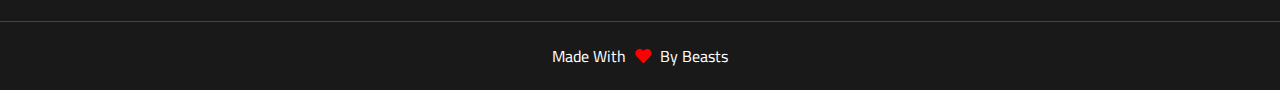
<file: articles copy/fire.html>
<!DOCTYPE html>
<html lang="ar">
  <head>
  <meta charset="UTF-8">
  <meta http-equiv="X-UA-Compatible" content="IE=edge">
  <meta name="viewport" content="width=device-width, initial-scale=1.0">
  <link rel="stylesheet" href="../css/normalize.css">
  <!-- fontAwesome -->
  <link rel="stylesheet" href="../css/all.min.css">
  <link rel="stylesheet" href="../css/water.css">
  <title> ما اخفته الشركات</title>
  <!-- goolge fonts  -->
  <link rel="preconnect" href="https://fonts.googleapis.com">
  <link rel="preconnect" href="https://fonts.gstatic.com" crossorigin>
  <link href="https://fonts.googleapis.com/css2?family=Cairo:wght@200;300;400;500;600;700;800;900;1000&display=swap" rel="stylesheet">  </head>
  <body>
  <!-- start header  -->
  <div class="header" id="header">
    <!-- id = to make a scroll up btn -->
    <div class="container">
      <a href="../Index.html" class="logo">مناخنا</a>
      <ul class="main-nav">
        <li><a href="#articles">مقالات</a></li>
        <li><a href="#gallery">منتجات</a></li>
        <li><a href="#work-steps">البيئة</a></li>
        <li><a href="#videos">مصادر</a>
      </li>
      </ul>
    </div>
  </div>
  <!-- end header  -->
    <!-- start work  -->
    <div class="work-steps" id="work-steps">
      <h2 class="main-title">أبرز المقالات</h2>
      <div class="container">
        <img src="../imgs/desert - Copy.jpg" alt="" class="lol">
        <br>
        <div class="info">
          <div class="box">
            <div class="text">
              <h3> الاحتباس الحراري جريمة تخفيها شركات النفط</h3>
              <p>
                تؤثر المصانع بالسلب علي هوائنا مما ينتجب عنه زيادة هائلة في ال....المزيد
              </p>
            </div>
          </div>
          <div class="box">
            <div class="text">
              <h3>نفايات المصانع</h3>
              <p>
                لنحافظ علي المحيط يجب علينا جميعا ان نقلل من اسنهلاك النفط ...المزيد
              </p>
            </div>
          </div>
          <div class="box">
            <div class="text">
              <h3> البترول ..السم الأعظم</h3>
              <p>
                كما نعلم جميعا ان الكوكب يتغير يوما تلو الاخر وتزيد نسبة الحرائق و...المزيد
              </p>
            </div>
          </div>
        </div>
      </div>
    </div>
    <!-- end work  -->
    <!-- start events  -->
    <!-- start videos   -->
    <div class="videos" id="videos">
      <h2 class="main-title">الاحتباس الحراري جريمة تخفيها شركات النفط </h2>
      <div class="container">
        <div class="holder">
          <p>بدأ الناشطون أسبوع المناخ بالاحتجاج على الوقود الأحفوري في مدينة نيويورك
            تتصدر قضية الاحتباس الحراري المشهد العالمي مع تدشين آلاف المحتجين، الأحد، "أسبوع المناخ"، بعدما اكتظت بهم شوارع منطقة ميدتاون بحي مانهاتن في نيويورك، قبيل انعقاد الجمعية العامة للأمم المتحدة، الأسبوع الجاري.
            
            وحددت الأمم المتحدة الوقود الأحفوري، المتمثل في الفحم والنفط والغاز، كأكبر مساهم على الإطلاق في تغير المناخ العالمي، إذ يمثل أكثر من 75 في المئة من انبعاثات غازات الدفيئة العالمية، وما يقرب من 90 في المئة من جميع انبعاثات ثاني أكسيد الكربون. لكن لا هناك عوامل أخرى تسهم في أزمة التغير المناخي.
            
            ويأتي التوقف عن استخدام الوقود الأحفوري على رأس مطالب المحتجين من الرئيس الأميركي، جو بايدن، وزعماء العالم.
            
            ومن المقرر خلال أسبوع المناخ تنظيم ما يزيد على 500 احتجاج في 54 دولة حول العالم، مع توقع مشاركة ما يزيد على مليون شخص في أنحاء العالم.
            
            وتأتي الاحتجاجات قبل شهرين من مؤتمر الأمم المتحدة المعني بتغير المناخ (كوب28) الذي تعتزم فيه أكثر من 80 دولة الضغط من أجل التوصل إلى اتفاق عالمي للتخلص التدريجي من الفحم والنفط والغاز.
            
            الوقود الأحفوري
            حددت الأمم المتحدة محطات توليد الكهرباء والحرارة عن طريق حرق الوقود الأحفوري باعتبارها المتسبب الأكبر في جزء كبير من الانبعاثات العالمية.
            
            وبينما تغطي انبعاثات الغازات الدفيئة الأرض، فإنها تحبس حرارة الشمس، وهذا يؤدي إلى ظاهرة الاحتباس الحراري وتغير المناخ.
            
            وترتفع درجة حرارة العالم الآن بشكل أسرع من أي وقت مضى في التاريخ، ما يؤدي إلى تغيير أنماط الطقس والإخلال بتوازن للطبيعة. وهذا يشكل العديد من المخاطر على البشر وجميع أشكال الحياة الأخرى على الأرض.</p>
        </div>
      </div>
    </div>
    <div class="videos" id="videos">
      <h2 class="main-title">النفط مصدر أمان مالي للعالم ومهدد لبيئته</h2>
      <div class="container">
        <div class="holder">
          <p>
            معضلة حقيقية يعيشها العالم بين استخدام النفط والغاز الطبيعي، اللذين لا غنى عنهما للتنمية الاقتصادية في الدول النامية والمتقدمة؛ كونهما يشكلان أفضل مصدر اقتصادي موثوق وعملي للطاقة، إلا أنه من جهة أخرى فإن استخدامهما في مجال الطاقة يُسهم إلى حد كبير في زيادة انبعاثات غاز ثاني أكسيد الكربون في الغلاف الجوي، الذي يؤدي إلى التغير المناخي، والذي يُعد قضية حاسمة في عصرنا، اليوم، فالآثار العالمية للتغير المناخي واسعة النطاق، من تبدُّل أنماط الطقس التي تهدد الإنتاج الغذائي، إضافة إلى ارتفاع منسوب مياه البحار التي تزيد خطر الفيضانات الكارثية، ولا شك أن الأمر سيكون أكثر صعوبة وتكلفة في المستقبل إذا لم يتم اتخاذ إجراءات جذرية.

وأعلن وزير الطاقة السعودي الأمير عبد العزيز بن سلمان، الاثنين 26 أكتوبر (تشرين الأول) الحالي، خلال مشاركته في قمة سنغافورة للطاقة، أن "على العالم أن يبحث كل الخيارات لتخفيف انبعاثات الغازات المسببة للاحتباس الحراري في حربه ضد تغير المناخ، لكن التخلص من النفط والغاز سيكون بعيد المنال، وغير واقعي. ينبغي أن تكون هناك دراسة لكل الخيارات، لتخفيف الانبعاثات لمكافحة تغير المناخ".    

وحذر وزير الطاقة السعودي من أن عدم الامتثال، والالتزام يمكن أن يقوض اتفاق "أوبك+"، مستدركاً "دعونا لا نركز على الوقود الذي نختاره، بل كيف يمكننا التخفيف والتكيف مع هذه الحقائق من دون إظهار أي تفضيلات".

لا غنى عن النفط 

يرى الكاتب الاقتصادي وعضو مجلس الشورى السعودي (البرلمان) فهد بن جمعة، أن "العالم لن يستغني عن استخدام النفط والغاز والفحم، وخاصةً طاقة النفط التي لها استخدامات متعددة، منها النقل، والصناعات التحويلية، وغيرهما. وكما يُقال عن الفحم سابقاً ولاحقاً، ها هو يُقال عن النفط منذ فترة، وحتى الآن، إما لجهلٍ أو لأسبابٍ تنتقص من قوة الاقتصادات النفطية التي تنفق إيراداتها على التنمية الاقتصادية وتنويع اقتصاداتها". وأضاف ابن جمعة أن "استخدامات الطاقة النظيفة (الذرية) والمتجددة (الشمسية، والرياح، والكهرومائية...) لتوليد الكهرباء، واستخدامات أخرى، لا نستطيع أن نستنتج منها أن العالم سيستغني عن النفط، على أنه سلعة ناضبة بعد عقود من الزمن، أو بسبب نمو مساهمة الطاقة النظيفة والمتجددة المتواضعة، أو لأنه يؤثر سلباً على البيئة، وهذا لم يحدث للفحم الأكثر ضرراً على البيئة من النفط.
          </p>
        </div>
      </div>
    </div>
    <div class="videos" id="videos">
      <h2 class="main-title">
        خطط "غير متوقعة" لشركات النفط لمواجهة تغير المناخ
      </h2>
      <div class="container">
        <div class="holder">
          خفض انبعاثات غاز الميثان أسرع طريقة لمواجهة الاحتباس الحراري. أرشيفية
          في الوقت الذي يلتقي فيه قادة حول العالم في الإمارات في مؤتمر الأمم المتحدة المعني بالمناخ "كوب28"، أعلنت العديد من كبرى شركات النفط في العالم، السبت، أنها ستخفض انبعاثات الغازات في عمليات الإنتاج بأكثر من 80 في المئة بحلول عام 2030، في خطة طموحة للمساعدة في الحد من ظاهرة الاحتباس الحراري.
          
          وتؤكد هذه الخطط "غير المتوقعة" إثبات كيف يمكن للشركات النفط والغاز حول العالم تسريع التحول نحو الطاقة النظيفة، وفق تقرير نشرته صحيفة واشنطن بوست.
          
          وستلتزم شركات مثل أرامكو السعودية إلى جانب إكسون موبيل بالحد من انبعاثات الملوثات التي تنتج عن أعمال الحفر والإنتاج، والتي قد تتضمن السماح بجهود رقابية دولية لإلزام الشركات بالإيفاء بوعودها.
          
          وأعلنت الإمارات، السبت، إطلاق "ميثاق خفض انبعاثات قطاع النفط والغاز" وانضمام 50 شركة طاقة إليه تمثل نحو 40 بالمئة من إنتاج النفط العالمي، بحسب وكالة رويترز.
          
          ويتضمن الميثاق "التوافق على تحقيق الحياد المناخي بحلول عام 2050 وإزالة انبعاثات غاز الميثان ووقف عمليات حرق الغاز بحلول 2030"
          وفي الوقت ذاته أعلن مسؤولون أميركيون عن قواعد جديدة يقولون إنها ستحد من انبعاثات الغازات في صناعة النفط على مدار الأعوام الـ 15 المقبلة.

وتعتبر غازات الميثان أقوى بنحو 80 في المئة من ثاني أكسيد الكربون، وهي مسؤولة عن أكثر من نصف الاحتباس الحراري الذي يسببه الإنسان، رغم أنه لا يشكل سوى ربع الانبعاثات العالمية.

وتشير الصحيفة إلى أنه في حال خفض انبعاثات غاز الميثان إلى النصف بحلول 2030 سيبطأ معدل الاحتباس الحراري بأكثر من 25 في المئة ويبدأ مسار للحد من ارتفاع درجات الحرارة بمقدار 0.5 في المئة بحلول عام 2100، بحسب توقعات فريق من العلماء من صندوق الدفاع عن البيئة
        </div>
      </div>
    </div>
    <!-- end videos   -->
    <!-- start footer -->
    <div class="footer">
      <div class="container">
        <div class="box">
          <h3>مناخنا</h3>
          <ul class="social">
            <li>
              <a href="#" class="facebook">
                <i class="fab fa-facebook-f"></i>
              </a>
            </li>
            <li>
              <a href="#" class="twitter">
                <i class="fab fa-twitter"></i>
              </a>
            </li>
            <li>
              <a href="#" class="youtube">
                <i class="fab fa-youtube"></i>
              </a>
            </li>
          </ul>
          <p class="text">
المناخ هو نظام الحالة الجوية المتوقعة في منطقة معينة على مدى فترة طويلة، ويشمل درجات الحرارة والرطوبة وسرعة الرياح ونسبة
الهطول الجوي.</p>
        </div>
        <div class="box">
          <ul class="links">
            <li><a href="#">الرابط الاول </a></li>
            <li><a href="#">الرابط الثاني</a></li>
            <li><a href="#">الرابط الثالث</a></li>
            <li><a href="#">الرابط الرابع</a></li>
            <li><a href="#">الرابط الخامس</a></li>
          </ul>
        </div>
        <div class="box">
          <div class="line">
            <i class="fas fa-map-marker-alt fa-fw"></i>
            <div class="info">مصر المنصورة الدلتا </div>
          </div>
          <div class="line">
            <i class="far fa-clock fa-fw"></i>
            <div class="info">معهد الدلتا العالي للحاسبات والمعلومات
            </div>
          </div>
          <div class="line">
            <i class="fas fa-phone-volume fa-fw"></i>
            <div class="info">
              <span>+20123456789</span>
              <span>+20123434567</span>
            </div>
          </div>
        </div>
        <div class="box footer-gallery">
          <img src="../imgs/sharm1.jpg" alt="">
          <img src="../imgs/section2.jpg" alt="">
          <img src="../imgs/section3.jpg" alt="">
          <img src="../imgs/section4.jpg" alt="">
          <img src="../imgs/section6.jpg" alt="">
          <img src="../imgs/section1.jpg" alt="">
        </div>
      </div>
        <p class="copyright">Made With <i class="heart fas fa-heart"></i> By Beasts</p>
      </div>
    <!-- end footer -->
  </body>
</html>
</file>
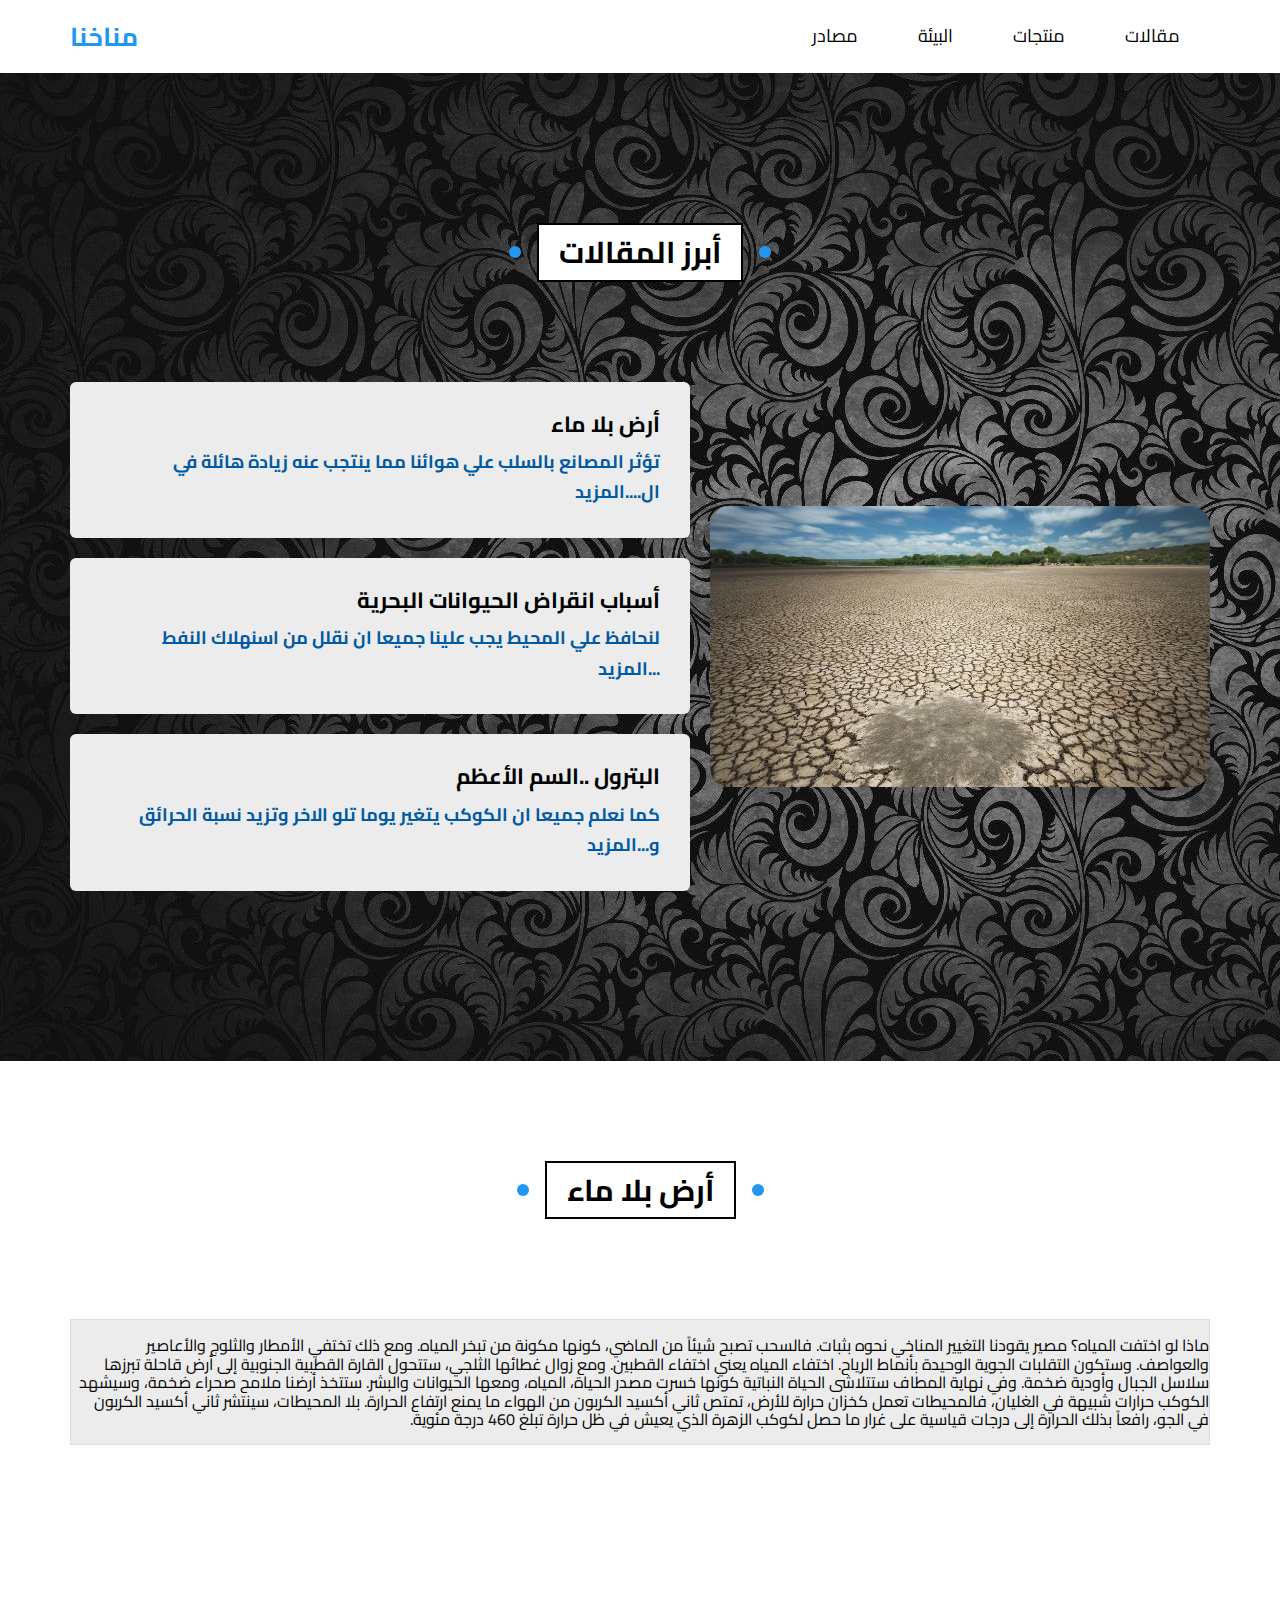
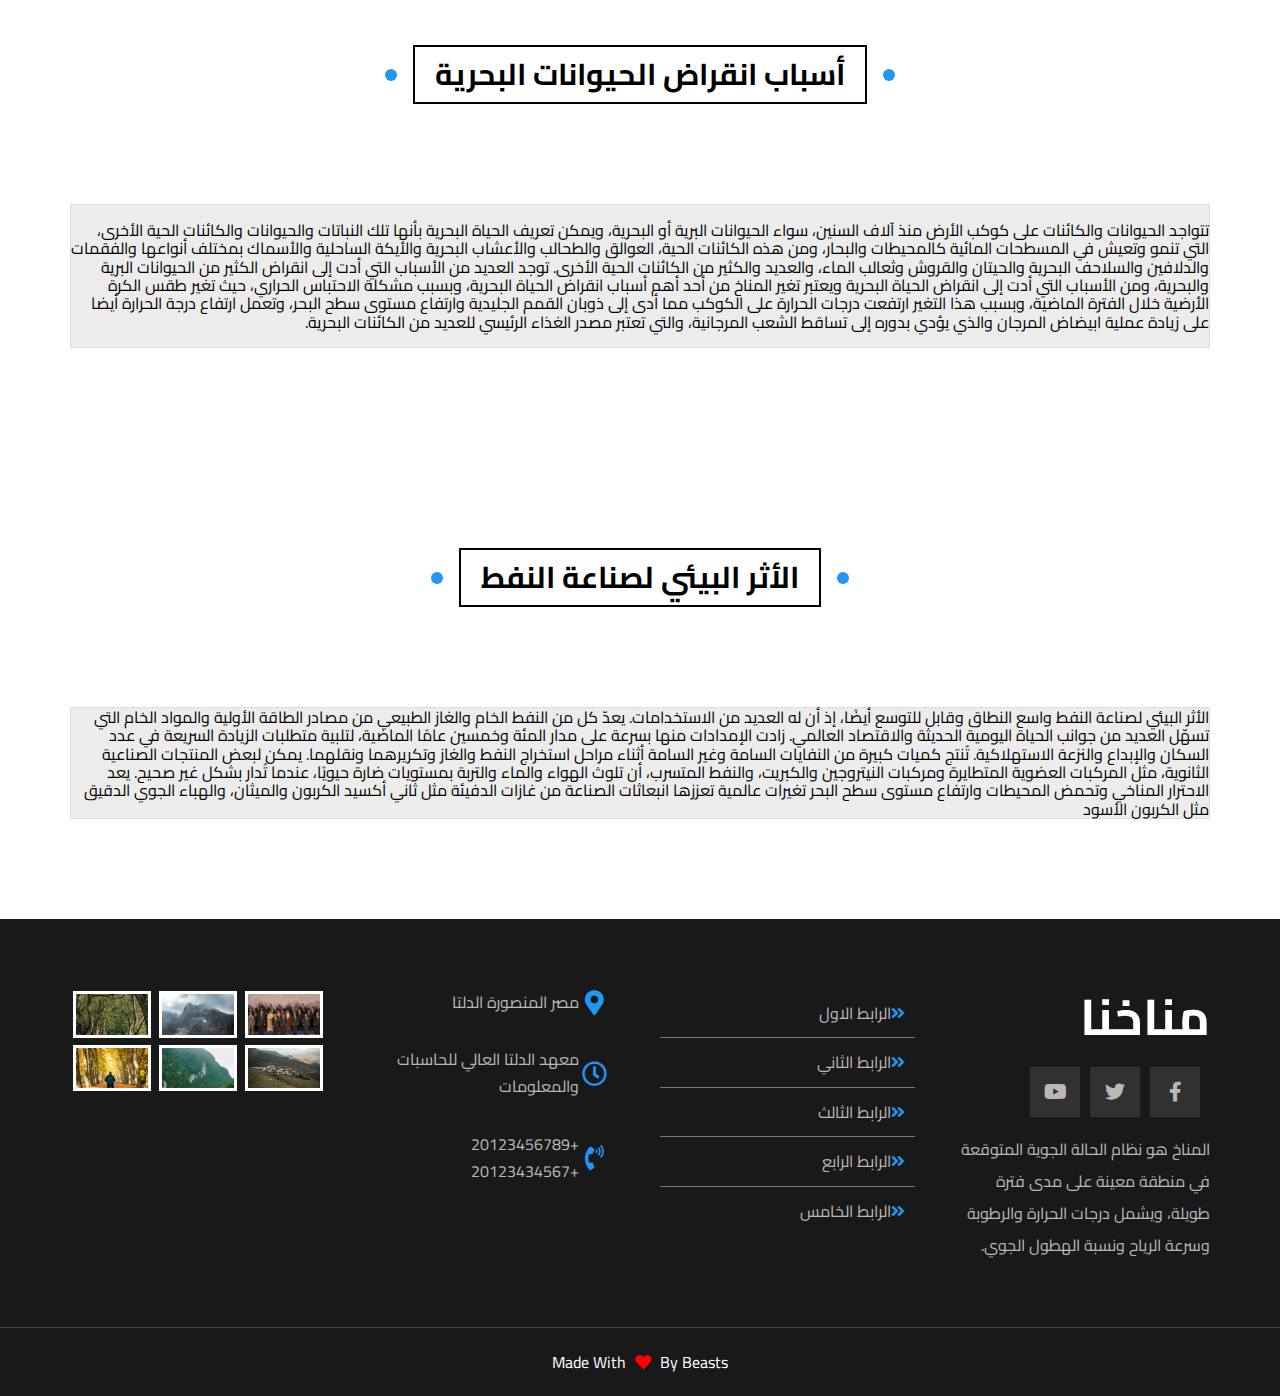
<file: articles copy/water.html>
<!DOCTYPE html>
<html lang="ar">
  <head>
  <meta charset="UTF-8">
  <meta http-equiv="X-UA-Compatible" content="IE=edge">
  <meta name="viewport" content="width=device-width, initial-scale=1.0">
  <link rel="stylesheet" href="../css/normalize.css">
  <!-- fontAwesome -->
  <link rel="stylesheet" href="../css/all.min.css">
  <link rel="stylesheet" href="../css/water.css">
  <title>سر الحياة</title>
  <!-- goolge fonts  -->
  <link rel="preconnect" href="https://fonts.googleapis.com">
  <link rel="preconnect" href="https://fonts.gstatic.com" crossorigin>
  <link href="https://fonts.googleapis.com/css2?family=Cairo:wght@200;300;400;500;600;700;800;900;1000&display=swap" rel="stylesheet">  </head>
  <body>
  <!-- start header  -->
  <div class="header" id="header">
    <!-- id = to make a scroll up btn -->
    <div class="container">
      <a href="../Index.html" class="logo">مناخنا</a>
      <ul class="main-nav">
        <li><a href="#articles">مقالات</a></li>
        <li><a href="#gallery">منتجات</a></li>
        <li><a href="#work-steps">البيئة</a></li>
        <li><a href="#videos">مصادر</a>
      </li>
      </ul>
    </div>
  </div>
  <!-- end header  -->
    <!-- start work  -->
    <div class="work-steps" id="work-steps">
      <h2 class="main-title">أبرز المقالات</h2>
      <div class="container">
        <img src="../imgs/desert.jpg" alt="" class="lol">
        <br>
        <div class="info">
          <div class="box">
            <div class="text">
              <h3>أرض بلا ماء</h3>
              <p>
                تؤثر المصانع بالسلب علي هوائنا مما ينتجب عنه زيادة هائلة في ال....المزيد
              </p>
            </div>
          </div>
          <div class="box">
            <div class="text">
              <h3>أسباب انقراض الحيوانات البحرية</h3>
              <p>
                لنحافظ علي المحيط يجب علينا جميعا ان نقلل من اسنهلاك النفط ...المزيد
              </p>
            </div>
          </div>
          <div class="box">
            <div class="text">
              <h3> البترول ..السم الأعظم</h3>
              <p>
                كما نعلم جميعا ان الكوكب يتغير يوما تلو الاخر وتزيد نسبة الحرائق و...المزيد
              </p>
            </div>
          </div>
        </div>
      </div>
    </div>
    <!-- end work  -->
    <!-- start events  -->
    <!-- start videos   -->
    <div class="videos" id="videos">
      <h2 class="main-title">أرض بلا ماء</h2>
      <div class="container">
        <div class="holder">
          <p>ماذا لو اختفت المياه؟ مصير يقودنا التغيير المناخي نحوه بثبات.

            فالسحب تصبح شيئاً من الماضي، كونها مكونة من تبخر المياه. ومع ذلك تختفي الأمطار والثلوج والأعاصير والعواصف. وستكون التقلبات الجوية الوحيدة بأنماط الرياح.
            
            اختفاء المياه يعني اختفاء القطبين.
            
            ومع زوال غطائها الثلجي، ستتحول القارة القطبية الجنوبية إلى أرض قاحلة تبرزها سلاسل الجبال وأودية ضخمة.
            
            وفي نهاية المطاف ستتلاشى الحياة النباتية كونها خسرت مصدر الحياة، المياه، ومعها الحيوانات والبشر.
            
            ستتخذ أرضنا ملامح صحراء ضخمة، وسيشهد الكوكب حرارات شبيهة في الغليان، فالمحيطات تعمل كخزان حرارة للأرض، تمتص ثاني أكسيد الكربون من الهواء ما يمنع ارتفاع الحرارة.
            
            بلا المحيطات، سينتشر ثاني أكسيد الكربون في الجو، رافعاً بذلك الحرارة إلى درجات قياسية على غرار ما حصل لكوكب الزهرة الذي يعيش في ظل حرارة تبلغ 460 درجة مئوية.</p>
        </div>
      </div>
    </div>
    <div class="videos" id="videos">
      <h2 class="main-title">أسباب انقراض الحيوانات البحرية</h2>
      <div class="container">
        <div class="holder">
          <p>تتواجد الحيوانات والكائنات على كوكب الأرض منذ آلاف السنين، سواء الحيوانات البرية أو البحرية، ويمكن تعريف الحياة البحرية بأنها تلك النباتات والحيوانات والكائنات الحية الأخرى، التي تنمو وتعيش في المسطحات المائية كالمحيطات والبحار، ومن هذه الكائنات الحية، العوالق والطحالب والأعشاب البحرية والأيكة الساحلية والأسماك بمختلف أنواعها والفقمات والدلافين والسلاحف البحرية والحيتان والقروش وثعالب الماء، والعديد والكثير من الكائنات الحية الأخرى. توجد العديد من الأسباب التي أدت إلى انقراض الكثير من الحيوانات البرية والبحرية، ومن الأسباب التي أدت إلى انقراض الحياة البحرية
            ويعتبر تغير المناخ من أحد أهم أسباب انقراض الحياة البحرية، وبسبب مشكلة الاحتباس الحراري، حيث تغير طقس الكرة الأرضية خلال الفترة الماضية، وبسبب هذا التغير ارتفعت درجات الحرارة على الكوكب مما أدى إلى ذوبان القمم الجليدية وارتفاع مستوى سطح البحر، وتعمل ارتفاع درجة الحرارة أيضا على زيادة عملية ابيضاض المرجان والذي يؤدي بدوره إلى تساقط الشعب المرجانية، والتي تعتبر مصدر الغذاء الرئيسي للعديد من الكائنات البحرية.
          </p>
        </div>
      </div>
    </div>
    <div class="videos" id="videos">
      <h2 class="main-title">الأثر البيئي لصناعة النفط</h2>
      <div class="container">
        <div class="holder">الأثر البيئي لصناعة النفط واسع النطاق وقابل للتوسع أيضًا، إذ أن له العديد من الاستخدامات. يعدّ كل من النفط الخام والغاز الطبيعي من مصادر الطاقة الأولية والمواد الخام التي تسهّل العديد من جوانب الحياة اليومية الحديثة والاقتصاد العالمي. زادت الإمدادات منها بسرعة على مدار المئة وخمسين عامًا الماضية، لتلبية متطلبات الزيادة السريعة في عدد السكان والإبداع والنزعة الاستهلاكية.

          تُنتج كميات كبيرة من النفايات السامة وغير السامة أثناء مراحل استخراج النفط والغاز وتكريرهما ونقلهما. يمكن لبعض المنتجات الصناعية الثانوية، مثل المركبات العضوية المتطايرة ومركبات النيتروجين والكبريت، والنفط المتسرب، أن تلوث الهواء والماء والتربة بمستويات ضارة حيويًا، عندما تُدار بشكل غير صحيح. يعد الاحترار المناخي وتحمض المحيطات وارتفاع مستوى سطح البحر تغيرات عالمية تعززها انبعاثات الصناعة من غازات الدفيئة مثل ثاني أكسيد الكربون والميثان، والهباء الجوي الدقيق مثل الكربون الأسود
        </div>
      </div>
    </div>
    <!-- end videos   -->
    <!-- start footer -->
    <div class="footer">
      <div class="container">
        <div class="box">
          <h3>مناخنا</h3>
          <ul class="social">
            <li>
              <a href="#" class="facebook">
                <i class="fab fa-facebook-f"></i>
              </a>
            </li>
            <li>
              <a href="#" class="twitter">
                <i class="fab fa-twitter"></i>
              </a>
            </li>
            <li>
              <a href="#" class="youtube">
                <i class="fab fa-youtube"></i>
              </a>
            </li>
          </ul>
          <p class="text">
المناخ هو نظام الحالة الجوية المتوقعة في منطقة معينة على مدى فترة طويلة، ويشمل درجات الحرارة والرطوبة وسرعة الرياح ونسبة
الهطول الجوي.</p>
        </div>
        <div class="box">
          <ul class="links">
            <li><a href="#">الرابط الاول </a></li>
            <li><a href="#">الرابط الثاني</a></li>
            <li><a href="#">الرابط الثالث</a></li>
            <li><a href="#">الرابط الرابع</a></li>
            <li><a href="#">الرابط الخامس</a></li>
          </ul>
        </div>
        <div class="box">
          <div class="line">
            <i class="fas fa-map-marker-alt fa-fw"></i>
            <div class="info">مصر المنصورة الدلتا </div>
          </div>
          <div class="line">
            <i class="far fa-clock fa-fw"></i>
            <div class="info">معهد الدلتا العالي للحاسبات والمعلومات
            </div>
          </div>
          <div class="line">
            <i class="fas fa-phone-volume fa-fw"></i>
            <div class="info">
              <span>+20123456789</span>
              <span>+20123434567</span>
            </div>
          </div>
        </div>
        <div class="box footer-gallery">
          <img src="../imgs/sharm1.jpg" alt="">
          <img src="../imgs/section2.jpg" alt="">
          <img src="../imgs/section3.jpg" alt="">
          <img src="../imgs/section4.jpg" alt="">
          <img src="../imgs/section6.jpg" alt="">
          <img src="../imgs/section1.jpg" alt="">
        </div>
      </div>
        <p class="copyright">Made With <i class="heart fas fa-heart"></i> By Beasts</p>
      </div>
    <!-- end footer -->
  </body>
</html>
</file>
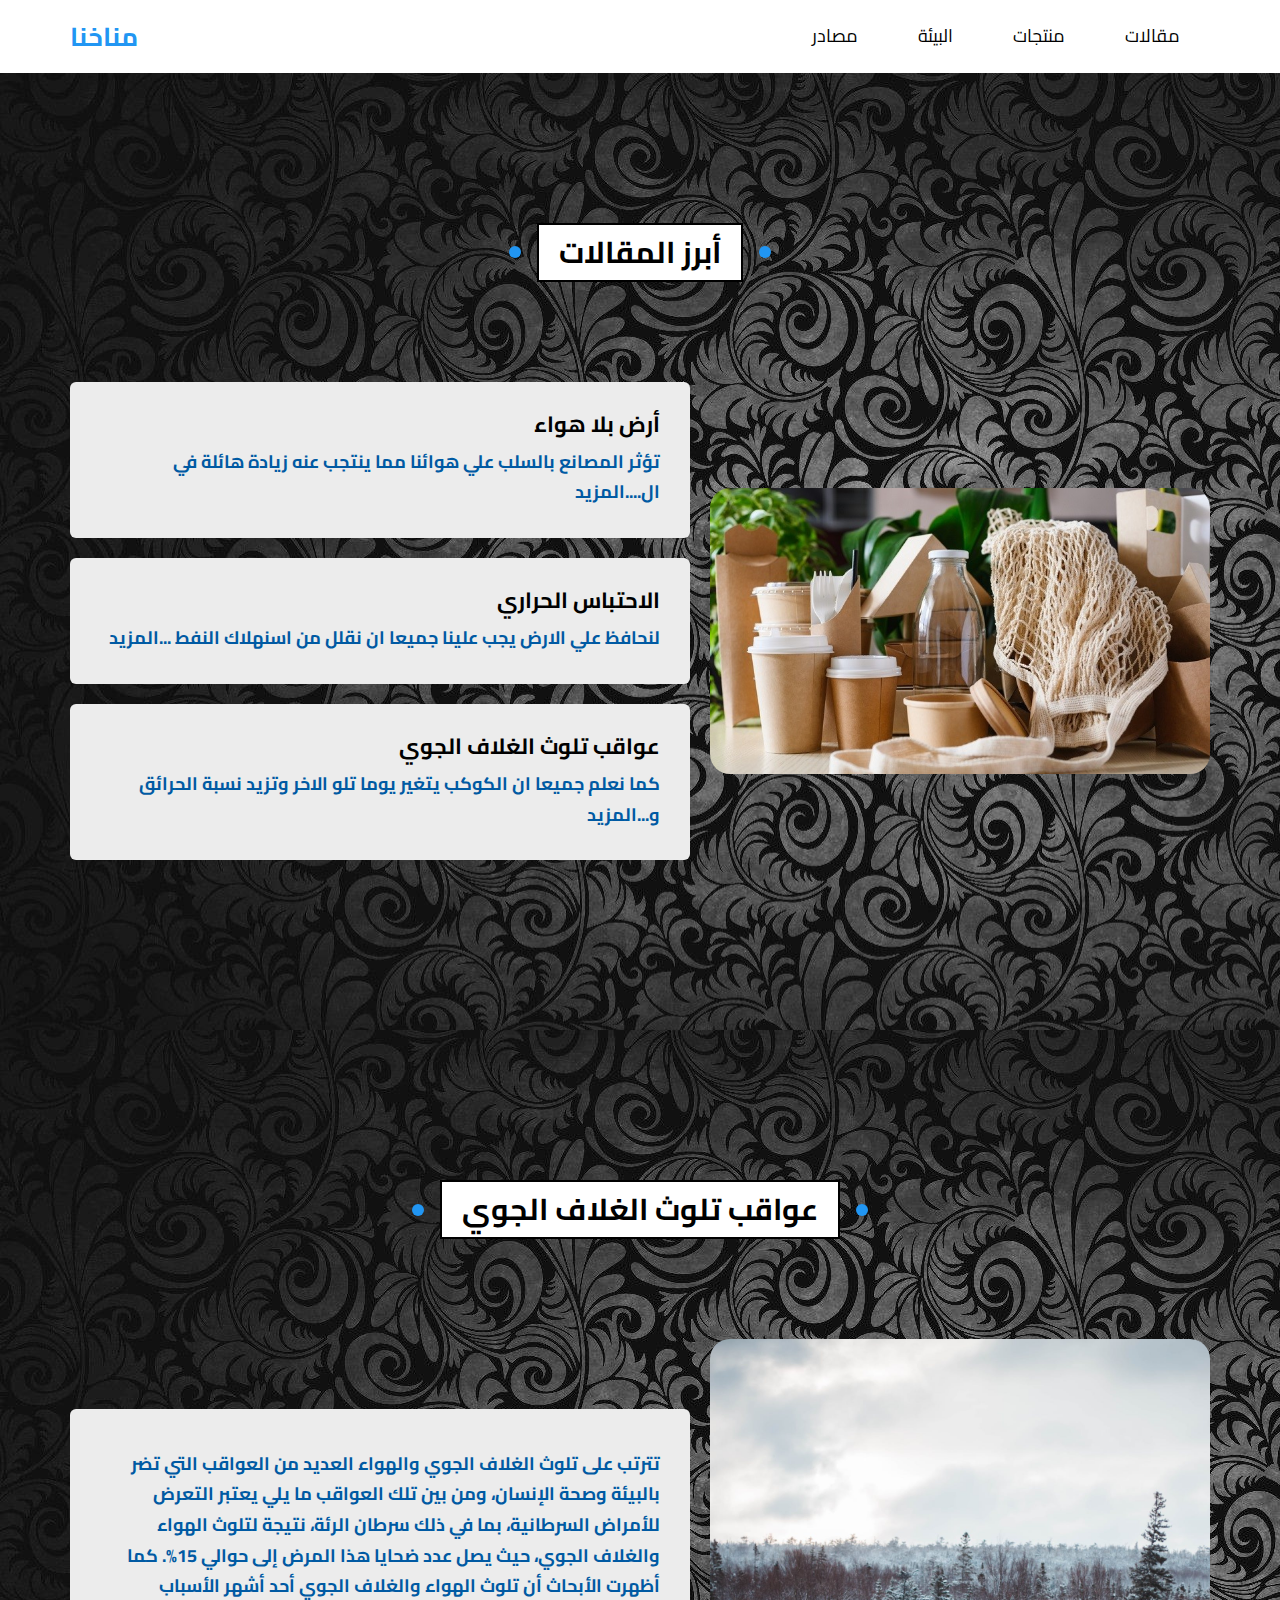
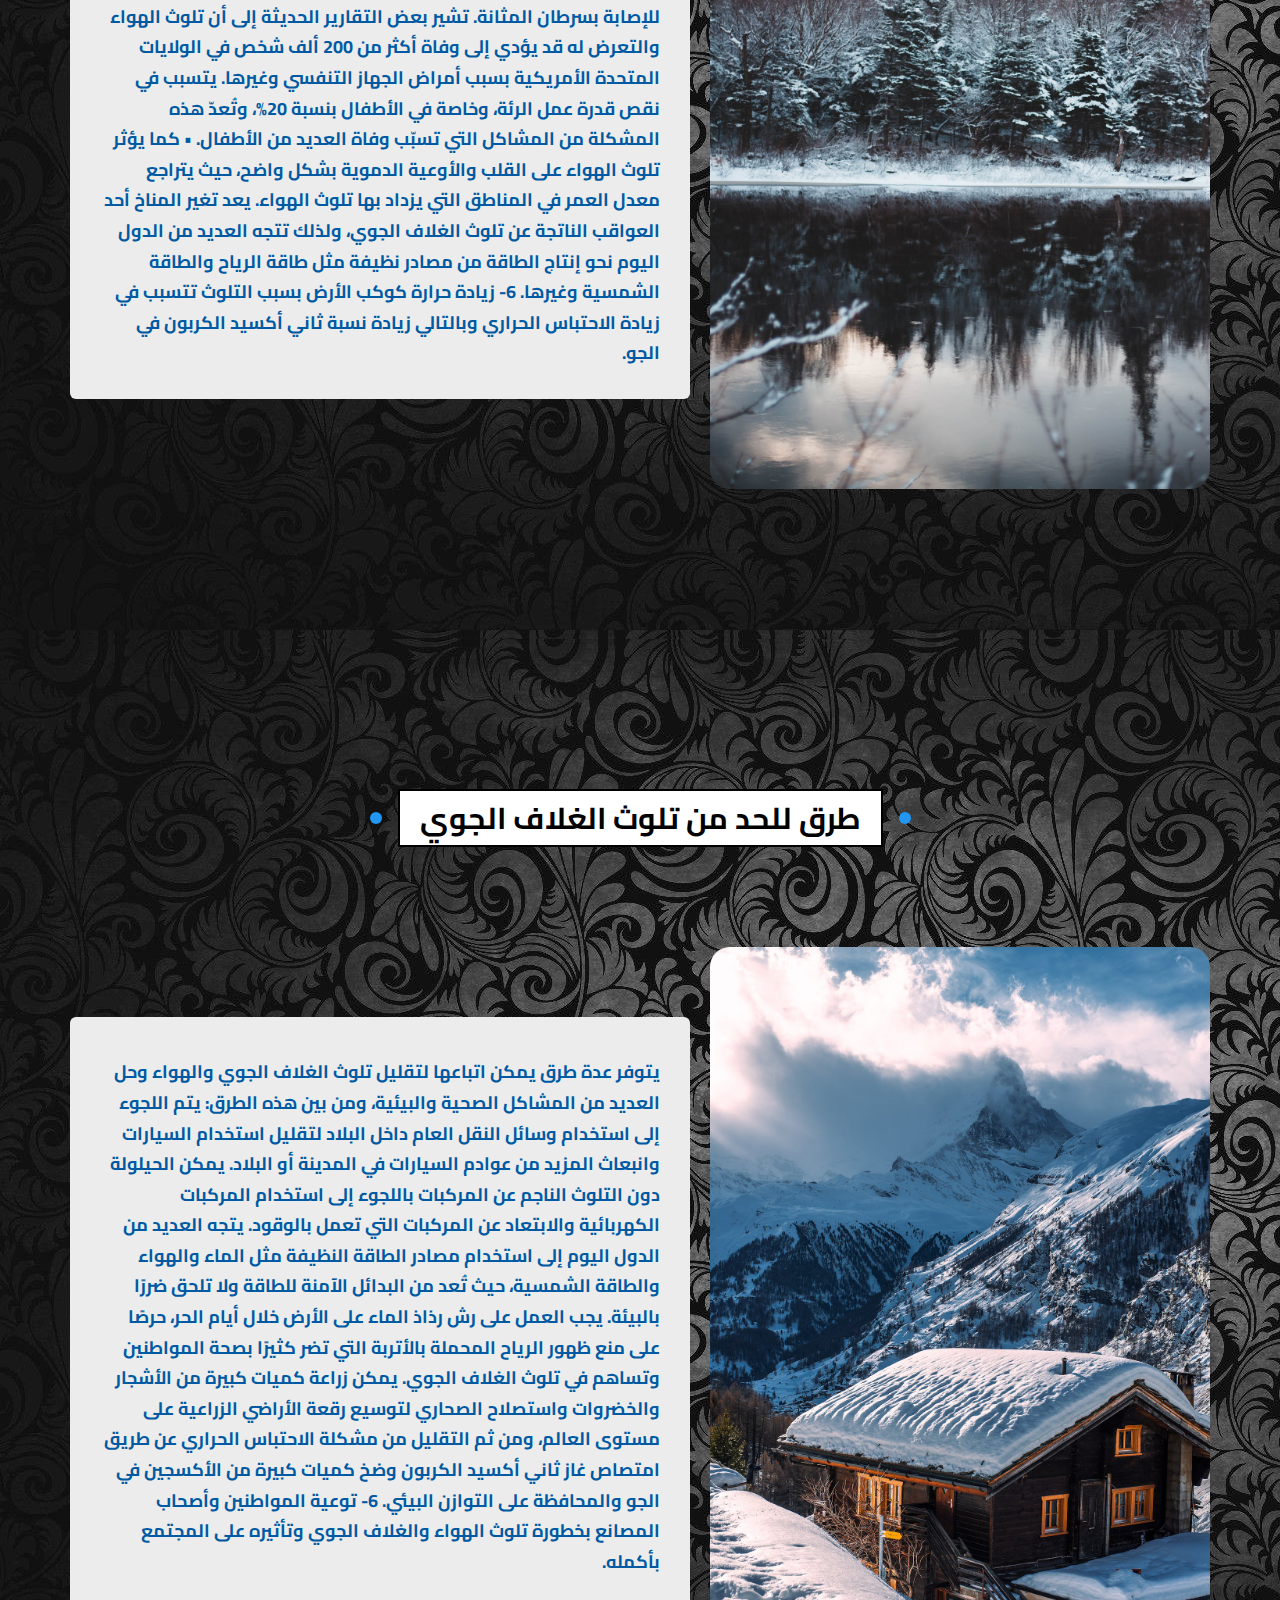
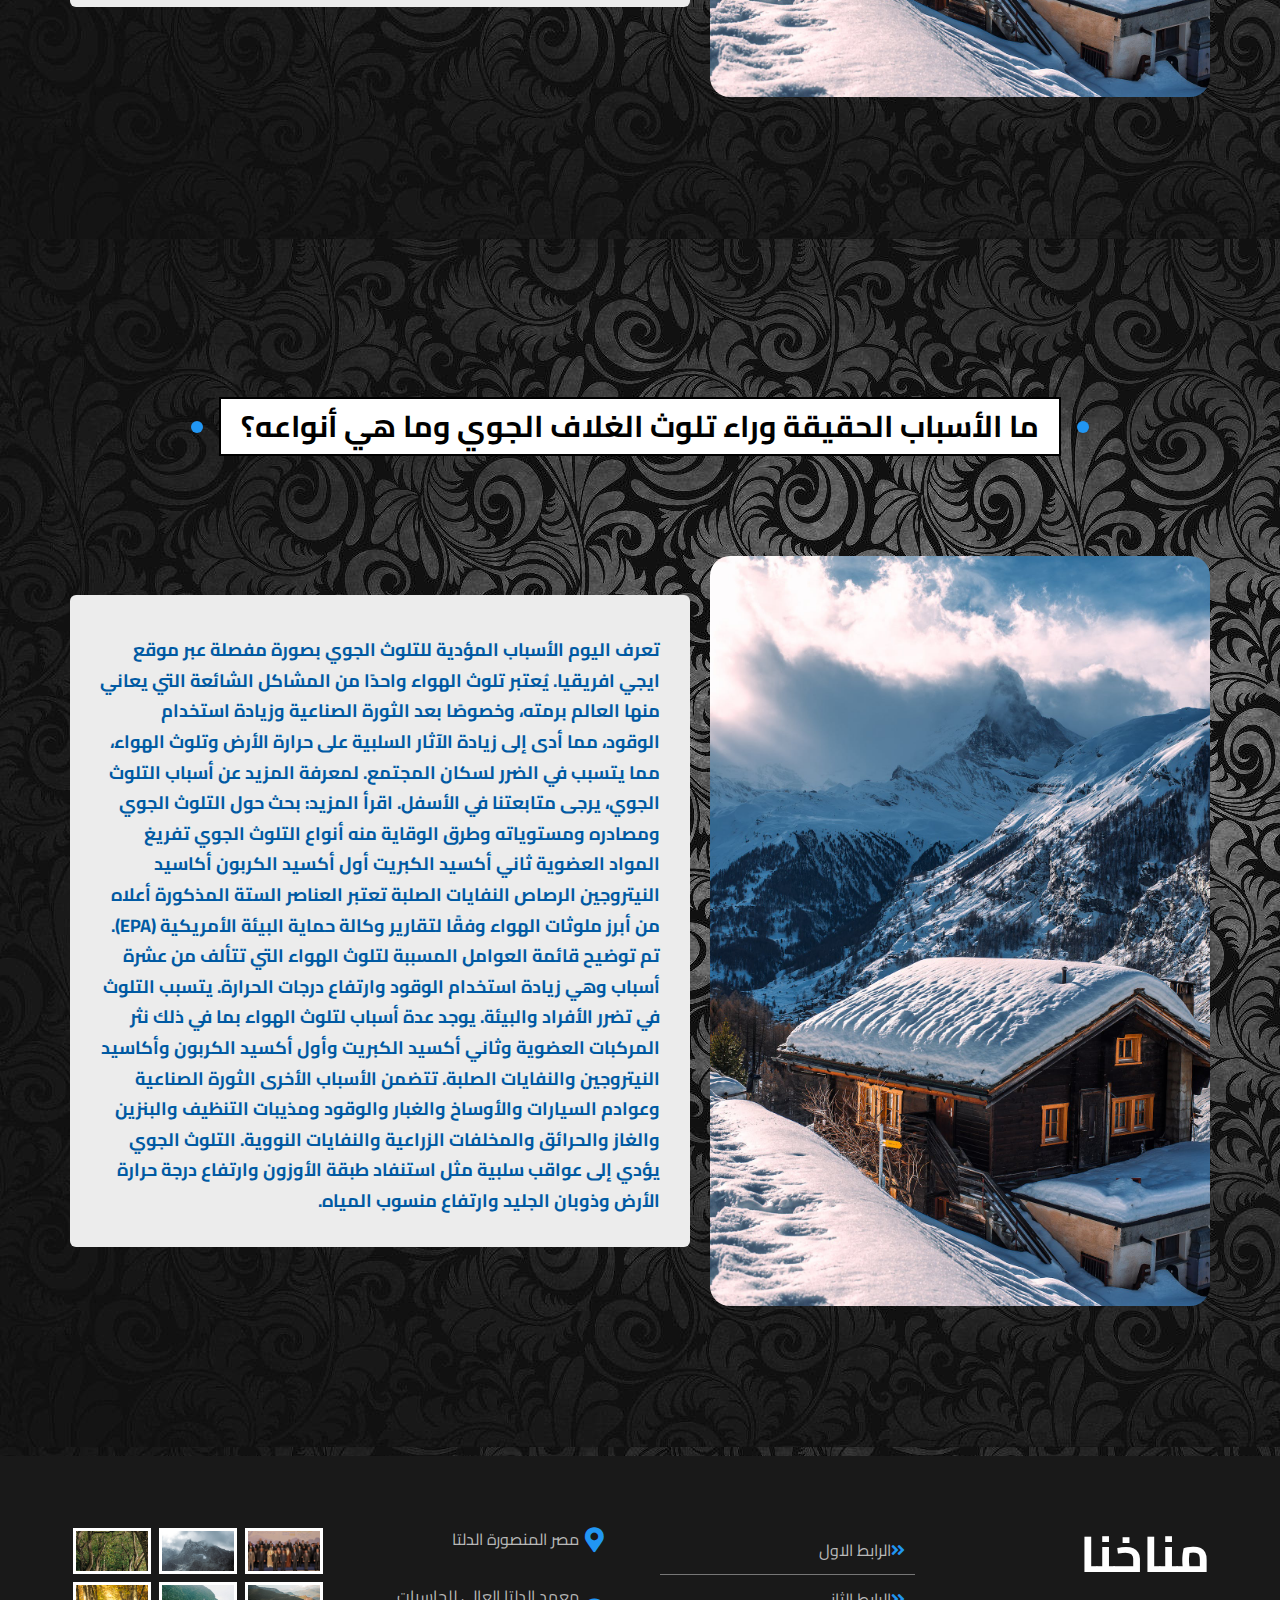
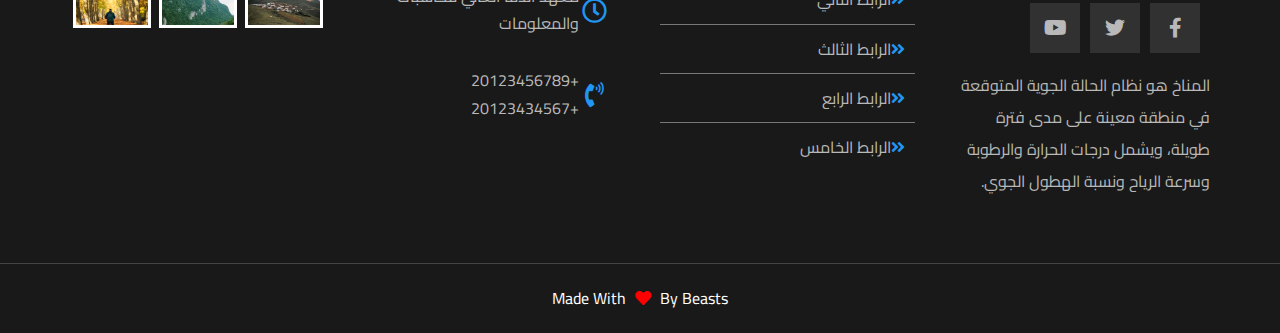
<file: articles/air.html>
<!DOCTYPE html>
<html lang="ar">
  <head>
    <meta charset="UTF-8" />
    <meta http-equiv="X-UA-Compatible" content="IE=edge" />
    <meta name="viewport" content="width=device-width, initial-scale=1.0" />
    <link rel="stylesheet" href="../css/normalize.css" />
    <!-- fontAwesome -->
    <link rel="stylesheet" href="../css/all.min.css" />
    <link rel="stylesheet" href="../css/water.css" />
    <title>مناخنا</title>
    <!-- goolge fonts  -->
    <link rel="preconnect" href="https://fonts.googleapis.com" />
    <link rel="preconnect" href="https://fonts.gstatic.com" crossorigin />
    <link
      href="https://fonts.googleapis.com/css2?family=Cairo:wght@200;300;400;500;600;700;800;900;1000&display=swap"
      rel="stylesheet"
    />
    <link rel="icon" type="image/x-icon" href="../cloudy.png">
  
  </head>
  <body>
    <!-- start header  -->
    <div class="header" id="header">
      <!-- id = to make a scroll up btn -->
      <div class="container">
        <a href="../Index.html" class="logo">مناخنا</a>
        <ul class="main-nav">
          <li><a href="#articles">مقالات</a></li>
          <li><a href="#gallery">منتجات</a></li>
          <li><a href="#work-steps">البيئة</a></li>
          <li><a href="#videos">مصادر</a></li>
        </ul>
      </div>
    </div>
    <!-- end header  -->
    <!-- start work  -->
    <div class="big">
      <div class="compo">
        <div class="hahaha"></div>
        <div class="work-steps" id="work-steps">
          <h2 class="main-title">أبرز المقالات</h2>
          <div class="container">
            <img src="../imgs/123.jpg" alt="" class="lol" />
            <br />
            <div class="info">
              <div class="box">
                <div class="text">
                  <h3>أرض بلا هواء</h3>
                  <p>
                    تؤثر المصانع بالسلب علي هوائنا مما ينتجب عنه زيادة هائلة في
                    ال....المزيد
                  </p>
                </div>
              </div>
              <div class="box">
                <div class="text">
                  <h3>الاحتباس الحراري</h3>
                  <p>
                    لنحافظ علي الارض يجب علينا جميعا ان نقلل من اسنهلاك النفط
                    ...المزيد
                  </p>
                </div>
              </div>
              <div class="box">
                <div class="text">
                  <h3>عواقب تلوث الغلاف الجوي</h3>
                  <p>
                    كما نعلم جميعا ان الكوكب يتغير يوما تلو الاخر وتزيد نسبة
                    الحرائق و...المزيد
                  </p>
                </div>
              </div>
            </div>
          </div>
        </div>
        <div class="work-steps" id="work-steps">
          <h2 class="main-title">عواقب تلوث الغلاف الجوي</h2>
          <div class="container">
            <img src="../imgs/02.jpg" alt="" class="lol" />
            <br />
            <div class="info">
              <div class="box">
                <div class="text">
                  <p>
                    تترتب على تلوث الغلاف الجوي والهواء العديد من العواقب التي
                    تضر بالبيئة وصحة الإنسان، ومن بين تلك العواقب ما يلي يعتبر
                    التعرض للأمراض السرطانية، بما في ذلك سرطان الرئة، نتيجة
                    لتلوث الهواء والغلاف الجوي، حيث يصل عدد ضحايا هذا المرض إلى
                    حوالي 15%. كما أظهرت الأبحاث أن تلوث الهواء والغلاف الجوي
                    أحد أشهر الأسباب للإصابة بسرطان المثانة. تشير بعض التقارير
                    الحديثة إلى أن تلوث الهواء والتعرض له قد يؤدي إلى وفاة أكثر
                    من 200 ألف شخص في الولايات المتحدة الأمريكية بسبب أمراض
                    الجهاز التنفسي وغيرها. يتسبب في نقص قدرة عمل الرئة، وخاصة في
                    الأطفال بنسبة 20%، وتُعدّ هذه المشكلة من المشاكل التي تسبّب
                    وفاة العديد من الأطفال. • كما يؤثر تلوث الهواء على القلب
                    والأوعية الدموية بشكل واضح، حيث يتراجع معدل العمر في المناطق
                    التي يزداد بها تلوث الهواء. يعد تغير المناخ أحد العواقب
                    الناتجة عن تلوث الغلاف الجوي، ولذلك تتجه العديد من الدول
                    اليوم نحو إنتاج الطاقة من مصادر نظيفة مثل طاقة الرياح
                    والطاقة الشمسية وغيرها. 6- زيادة حرارة كوكب الأرض بسبب
                    التلوث تتسبب في زيادة الاحتباس الحراري وبالتالي زيادة نسبة
                    ثاني أكسيد الكربون في الجو.
                  </p>
                </div>
              </div>
            </div>
          </div>
        </div>
        <div class="work-steps" id="work-steps">
          <h2 class="main-title">طرق للحد من تلوث الغلاف الجوي</h2>
          <div class="container">
            <img src="../imgs/03.jpg" alt="" class="lol" />
            <br />
            <div class="info">
              <div class="box">
                <div class="text">
                  <p>
                    يتوفر عدة طرق يمكن اتباعها لتقليل تلوث الغلاف الجوي والهواء
                    وحل العديد من المشاكل الصحية والبيئية، ومن بين هذه الطرق:
                    يتم اللجوء إلى استخدام وسائل النقل العام داخل البلاد لتقليل
                    استخدام السيارات وانبعاث المزيد من عوادم السيارات في المدينة
                    أو البلاد. يمكن الحيلولة دون التلوث الناجم عن المركبات
                    باللجوء إلى استخدام المركبات الكهربائية والابتعاد عن
                    المركبات التي تعمل بالوقود. يتجه العديد من الدول اليوم إلى
                    استخدام مصادر الطاقة النظيفة مثل الماء والهواء والطاقة
                    الشمسية، حيث تُعد من البدائل الآمنة للطاقة ولا تلحق ضررًا
                    بالبيئة. يجب العمل على رش رذاذ الماء على الأرض خلال أيام
                    الحر، حرصًا على منع ظهور الرياح المحملة بالأتربة التي تضر
                    كثيرًا بصحة المواطنين وتساهم في تلوث الغلاف الجوي. يمكن
                    زراعة كميات كبيرة من الأشجار والخضروات واستصلاح الصحاري
                    لتوسيع رقعة الأراضي الزراعية على مستوى العالم، ومن ثم
                    التقليل من مشكلة الاحتباس الحراري عن طريق امتصاص غاز ثاني
                    أكسيد الكربون وضخ كميات كبيرة من الأكسجين في الجو والمحافظة
                    على التوازن البيئي. 6- توعية المواطنين وأصحاب المصانع بخطورة
                    تلوث الهواء والغلاف الجوي وتأثيره على المجتمع بأكمله.
                  </p>
                </div>
              </div>
            </div>
          </div>
        </div>
        <div class="work-steps" id="work-steps">
          <h2 class="main-title">
            ما الأسباب الحقيقة وراء تلوث الغلاف الجوي وما هي أنواعه؟
          </h2>
          <div class="container">
            <img src="../imgs/03.jpg" alt="" class="lol" />
            <br />
            <div class="info">
              <div class="box">
                <div class="text">
                  <p>
                    تعرف اليوم الأسباب المؤدية للتلوث الجوي بصورة مفصلة عبر موقع
                    ايجي افريقيا. يُعتبر تلوث الهواء واحدًا من المشاكل الشائعة
                    التي يعاني منها العالم برمته، وخصوصًا بعد الثورة الصناعية
                    وزيادة استخدام الوقود، مما أدى إلى زيادة الآثار السلبية على
                    حرارة الأرض وتلوث الهواء، مما يتسبب في الضرر لسكان المجتمع.
                    لمعرفة المزيد عن أسباب التلوث الجوي، يرجى متابعتنا في
                    الأسفل. اقرأ المزيد: بحث حول التلوث الجوي ومصادره ومستوياته
                    وطرق الوقاية منه أنواع التلوث الجوي تفريغ المواد العضوية
                    ثاني أكسيد الكبريت أول أكسيد الكربون أكاسيد النيتروجين
                    الرصاص النفايات الصلبة تعتبر العناصر الستة المذكورة أعلاه من
                    أبرز ملوثات الهواء وفقًا لتقارير وكالة حماية البيئة
                    الأمريكية (EPA). تم توضيح قائمة العوامل المسببة لتلوث الهواء
                    التي تتألف من عشرة أسباب وهي زيادة استخدام الوقود وارتفاع
                    درجات الحرارة. يتسبب التلوث في تضرر الأفراد والبيئة. يوجد
                    عدة أسباب لتلوث الهواء بما في ذلك نثر المركبات العضوية وثاني
                    أكسيد الكبريت وأول أكسيد الكربون وأكاسيد النيتروجين
                    والنفايات الصلبة. تتضمن الأسباب الأخرى الثورة الصناعية
                    وعوادم السيارات والأوساخ والغبار والوقود ومذيبات التنظيف
                    والبنزين والغاز والحرائق والمخلفات الزراعية والنفايات
                    النووية. التلوث الجوي يؤدي إلى عواقب سلبية مثل استنفاد طبقة
                    الأوزون وارتفاع درجة حرارة الأرض وذوبان الجليد وارتفاع منسوب
                    المياه.
                  </p>
                </div>
              </div>
            </div>
          </div>
        </div>
      </div>
    </div>
    <!-- end work   -->
    <!-- start footer -->
    <div class="footer">
      <div class="container">
        <div class="box">
          <h3>مناخنا</h3>
          <ul class="social">
            <li>
              <a href="#" class="facebook">
                <i class="fab fa-facebook-f"></i>
              </a>
            </li>
            <li>
              <a href="#" class="twitter">
                <i class="fab fa-twitter"></i>
              </a>
            </li>
            <li>
              <a href="#" class="youtube">
                <i class="fab fa-youtube"></i>
              </a>
            </li>
          </ul>
          <p class="text">
            المناخ هو نظام الحالة الجوية المتوقعة في منطقة معينة على مدى فترة
            طويلة، ويشمل درجات الحرارة والرطوبة وسرعة الرياح ونسبة الهطول الجوي.
          </p>
        </div>
        <div class="box">
          <ul class="links">
            <li><a href="#">الرابط الاول </a></li>
            <li><a href="#">الرابط الثاني</a></li>
            <li><a href="#">الرابط الثالث</a></li>
            <li><a href="#">الرابط الرابع</a></li>
            <li><a href="#">الرابط الخامس</a></li>
          </ul>
        </div>
        <div class="box">
          <div class="line">
            <i class="fas fa-map-marker-alt fa-fw"></i>
            <div class="info">مصر المنصورة الدلتا</div>
          </div>
          <div class="line">
            <i class="far fa-clock fa-fw"></i>
            <div class="info">معهد الدلتا العالي للحاسبات والمعلومات</div>
          </div>
          <div class="line">
            <i class="fas fa-phone-volume fa-fw"></i>
            <div class="info">
              <span>+20123456789</span>
              <span>+20123434567</span>
            </div>
          </div>
        </div>
        <div class="box footer-gallery">
          <img src="../imgs/sharm1.jpg" alt="" />
          <img src="../imgs/section2.jpg" alt="" />
          <img src="../imgs/section3.jpg" alt="" />
          <img src="../imgs/section4.jpg" alt="" />
          <img src="../imgs/section6.jpg" alt="" />
          <img src="../imgs/section1.jpg" alt="" />
        </div>
      </div>
      <p class="copyright">
        Made With <i class="heart fas fa-heart"></i> By Beasts
      </p>
    </div>
    <!-- end footer -->
  </body>
</html>
</file>
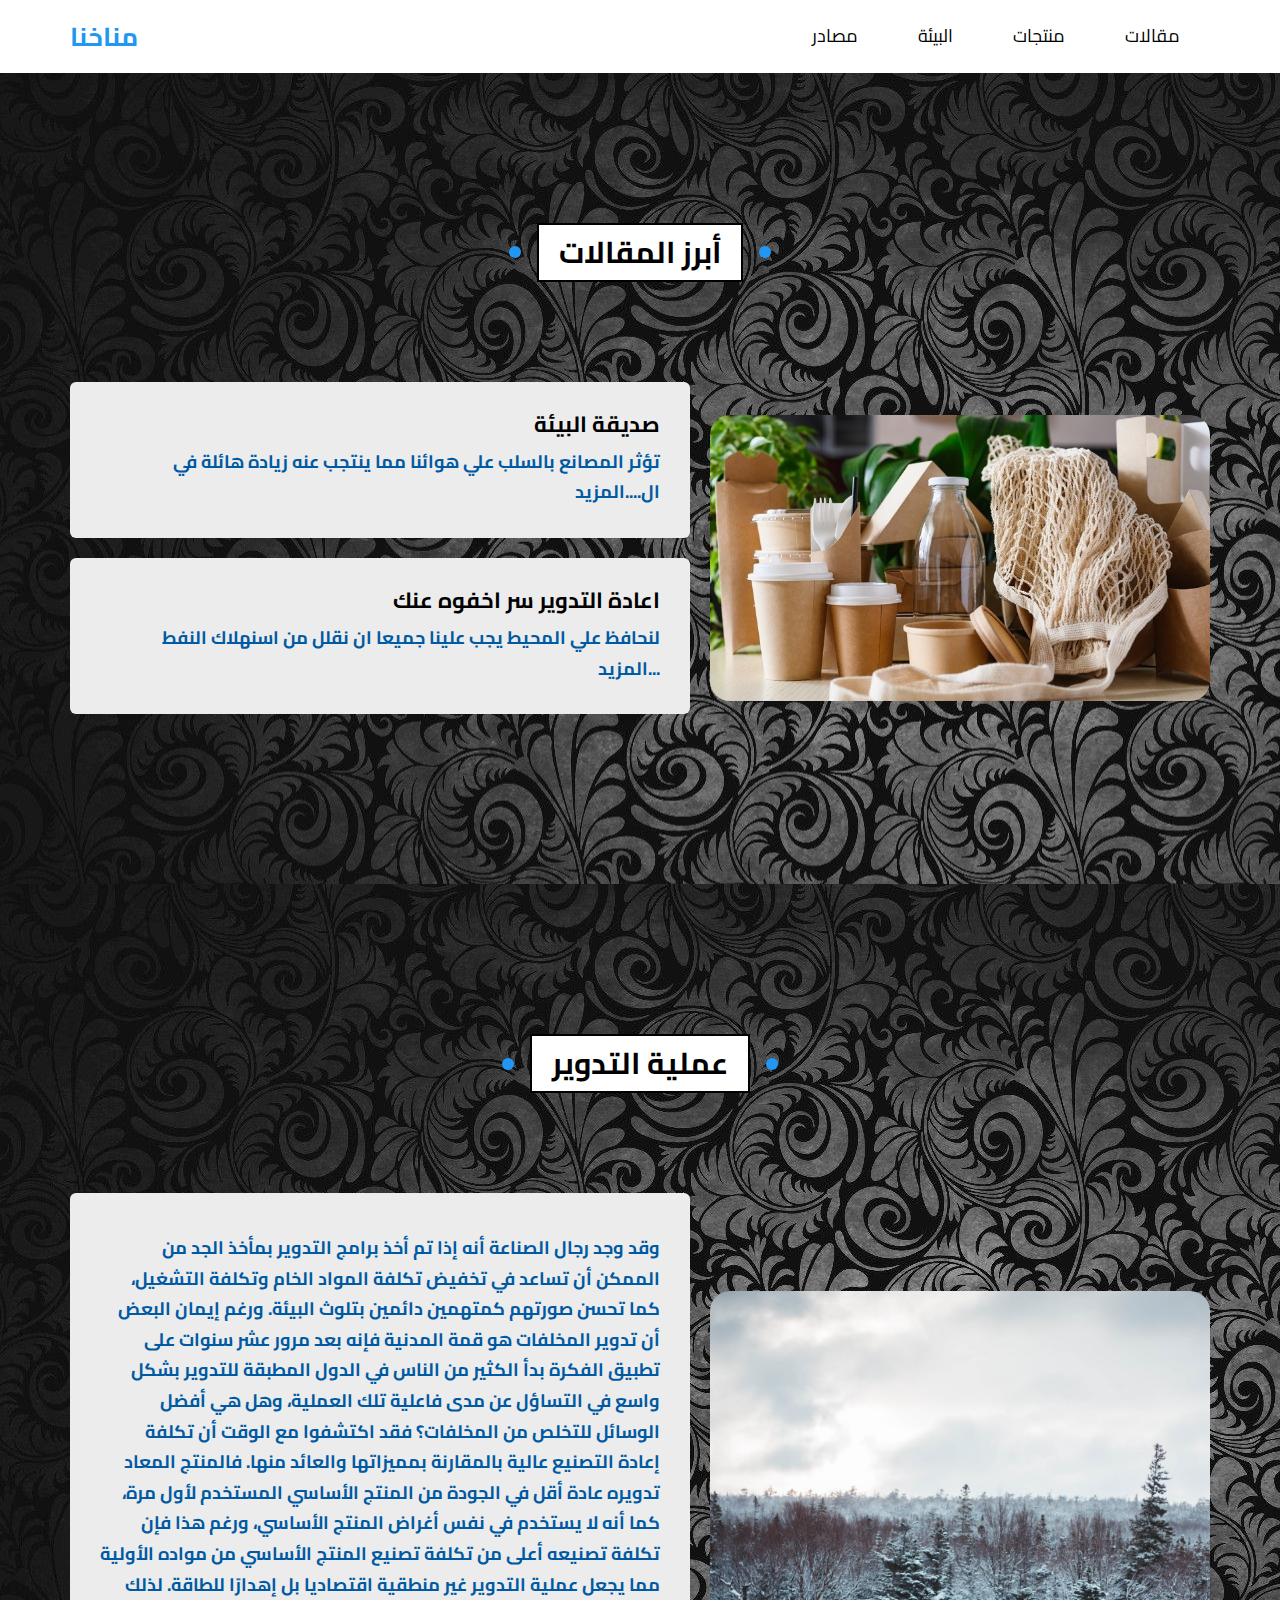
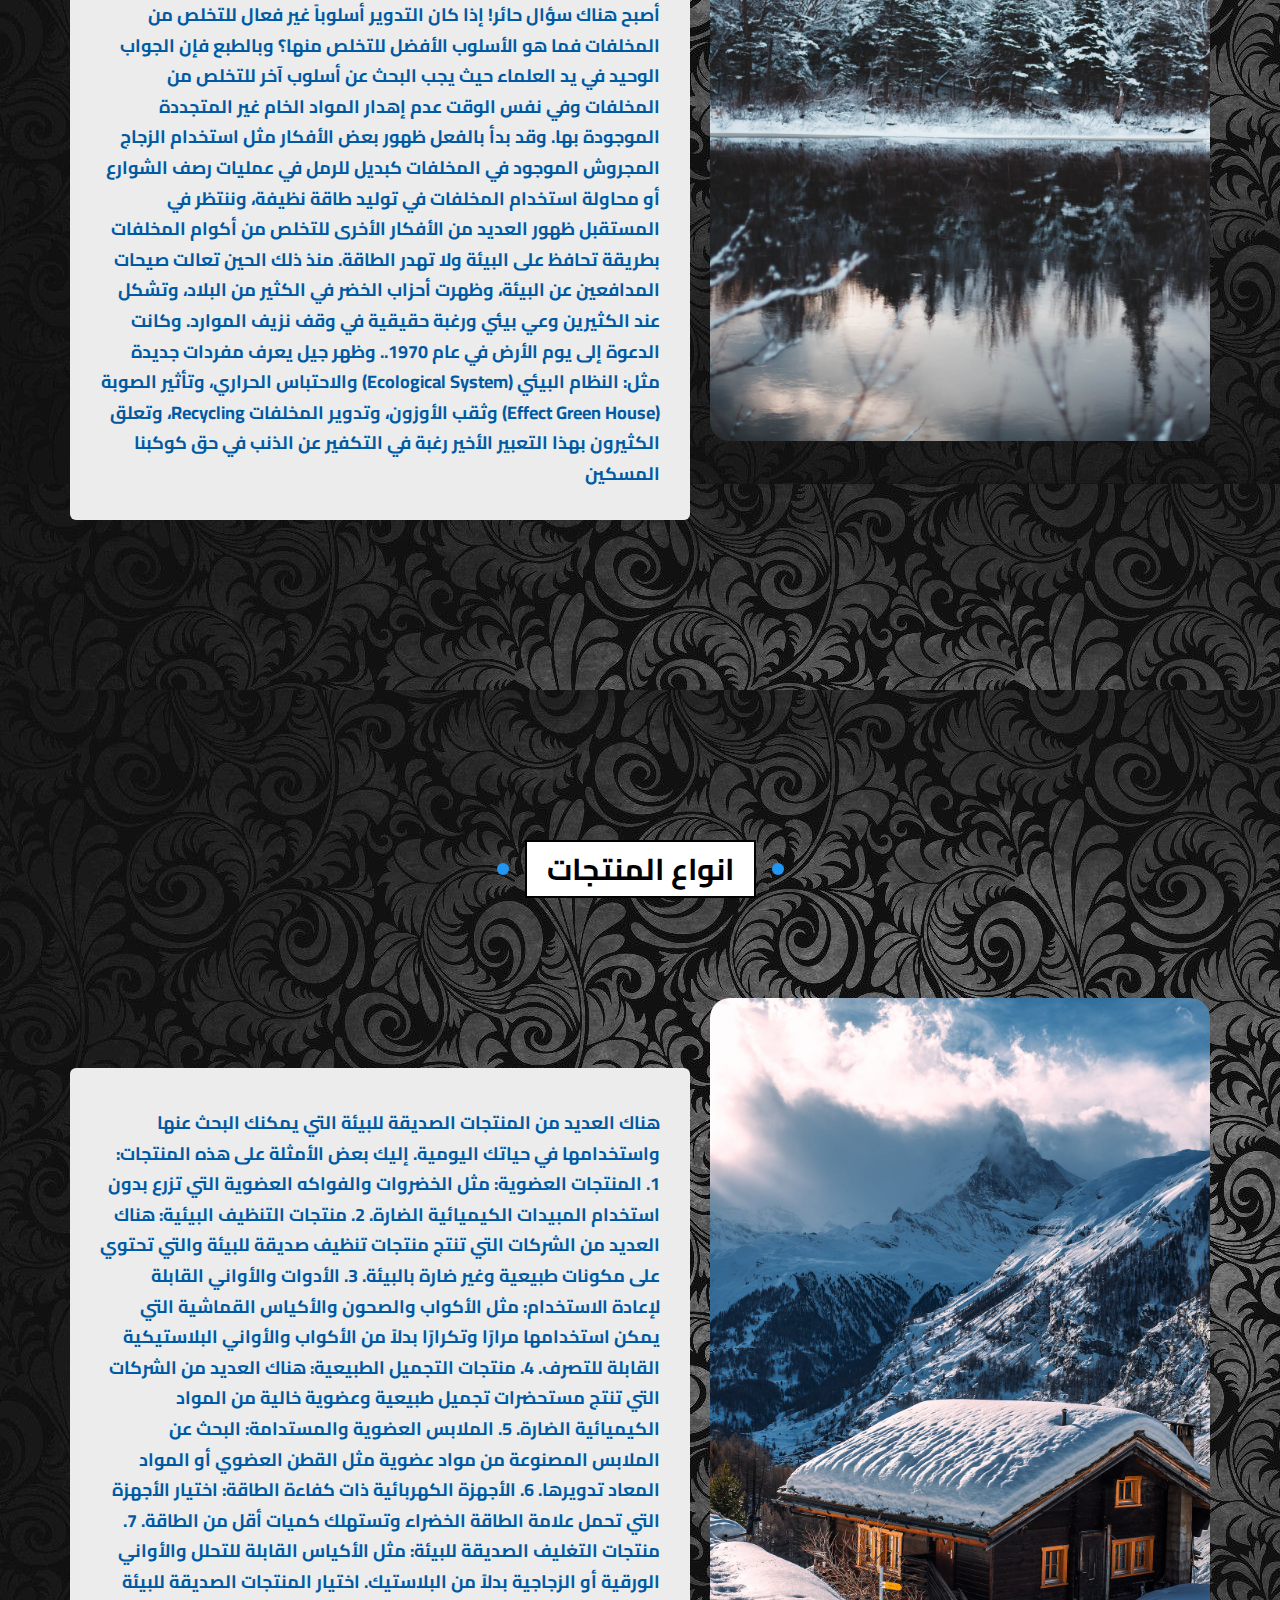
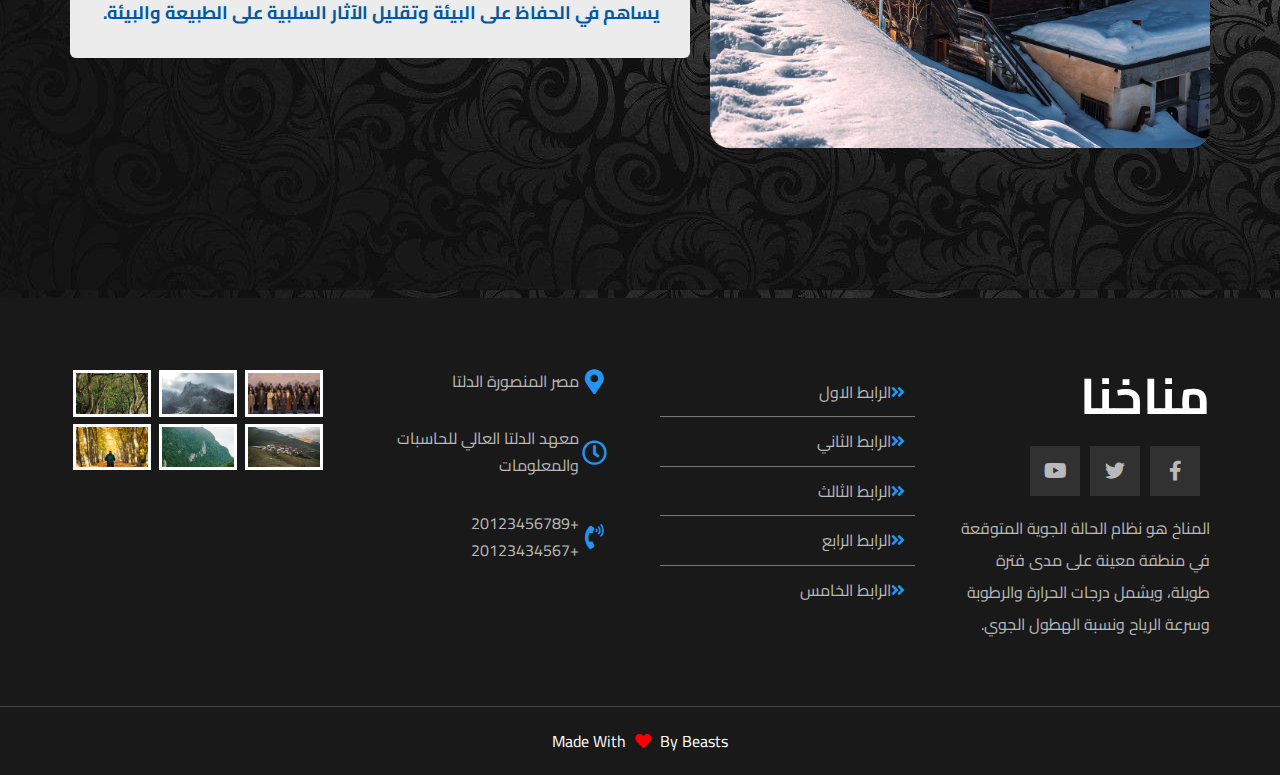
<file: articles/earth.html>
<!DOCTYPE html>
<html lang="ar">
  <head>
    <meta charset="UTF-8" />
    <meta http-equiv="X-UA-Compatible" content="IE=edge" />
    <meta name="viewport" content="width=device-width, initial-scale=1.0" />
    <link rel="stylesheet" href="../css/normalize.css" />
    <!-- fontAwesome -->
    <link rel="stylesheet" href="../css/all.min.css" />
    <link rel="stylesheet" href="../css/water.css" />
    <title>مناخنا</title>
    <!-- goolge fonts  -->
    <link rel="preconnect" href="https://fonts.googleapis.com" />
    <link rel="preconnect" href="https://fonts.gstatic.com" crossorigin />
    <link
      href="https://fonts.googleapis.com/css2?family=Cairo:wght@200;300;400;500;600;700;800;900;1000&display=swap"
      rel="stylesheet"
    />
    <link rel="icon" type="image/x-icon" href="../cloudy.png">
  
  </head>
  <body>
    <!-- start header  -->
    <div class="header" id="header">
      <!-- id = to make a scroll up btn -->
      <div class="container">
        <a href="../Index.html" class="logo">مناخنا</a>
        <ul class="main-nav">
          <li><a href="#articles">مقالات</a></li>
          <li><a href="#gallery">منتجات</a></li>
          <li><a href="#work-steps">البيئة</a></li>
          <li><a href="#videos">مصادر</a></li>
        </ul>
      </div>
    </div>
    <!-- end header  -->
    <!-- start work  -->
    <div class="big">
      <div class="compo">
        <div class="hahaha"></div>
        <div class="work-steps" id="work-steps">
          <h2 class="main-title">أبرز المقالات</h2>
          <div class="container">
            <img src="../imgs/123.jpg" alt="" class="lol" />
            <br />
            <div class="info">
              <div class="box">
                <div class="text">
                  <h3>صديقة البيئة</h3>
                  <p>
                    تؤثر المصانع بالسلب علي هوائنا مما ينتجب عنه زيادة هائلة في
                    ال....المزيد
                  </p>
                </div>
              </div>
              <div class="box">
                <div class="text">
                  <h3>اعادة التدوير سر اخفوه عنك</h3>
                  <p>
                    لنحافظ علي المحيط يجب علينا جميعا ان نقلل من اسنهلاك النفط
                    ...المزيد
                  </p>
                </div>
              </div>
            </div>
          </div>
        </div>
        <div class="work-steps" id="work-steps">
          <h2 class="main-title">عملية التدوير</h2>
          <div class="container">
            <img src="../imgs/02.jpg" alt="" class="lol" />
            <br />
            <div class="info">
              <div class="box">
                <div class="text">
                  <p>
                    وقد وجد رجال الصناعة أنه إذا تم أخذ برامج التدوير بمأخذ الجد
                    من الممكن أن تساعد في تخفيض تكلفة المواد الخام وتكلفة
                    التشغيل، كما تحسن صورتهم كمتهمين دائمين بتلوث البيئة. ورغم
                    إيمان البعض أن تدوير المخلفات هو قمة المدنية فإنه بعد مرور
                    عشر سنوات على تطبيق الفكرة بدأ الكثير من الناس في الدول
                    المطبقة للتدوير بشكل واسع في التساؤل عن مدى فاعلية تلك
                    العملية، وهل هي أفضل الوسائل للتخلص من المخلفات؟ فقد اكتشفوا
                    مع الوقت أن تكلفة إعادة التصنيع عالية بالمقارنة بمميزاتها
                    والعائد منها. فالمنتج المعاد تدويره عادة أقل في الجودة من
                    المنتج الأساسي المستخدم لأول مرة، كما أنه لا يستخدم في نفس
                    أغراض المنتج الأساسي، ورغم هذا فإن تكلفة تصنيعه أعلى من
                    تكلفة تصنيع المنتج الأساسي من مواده الأولية مما يجعل عملية
                    التدوير غير منطقية اقتصاديا بل إهدارًا للطاقة. لذلك أصبح
                    هناك سؤال حائر! إذا كان التدوير أسلوباً غير فعال للتخلص من
                    المخلفات فما هو الأسلوب الأفضل للتخلص منها؟ وبالطبع فإن
                    الجواب الوحيد في يد العلماء حيث يجب البحث عن أسلوب آخر
                    للتخلص من المخلفات وفي نفس الوقت عدم إهدار المواد الخام غير
                    المتجددة الموجودة بها. وقد بدأ بالفعل ظهور بعض الأفكار مثل
                    استخدام الزجاج المجروش الموجود في المخلفات كبديل للرمل في
                    عمليات رصف الشوارع أو محاولة استخدام المخلفات في توليد طاقة
                    نظيفة، وننتظر في المستقبل ظهور العديد من الأفكار الأخرى
                    للتخلص من أكوام المخلفات بطريقة تحافظ على البيئة ولا تهدر
                    الطاقة. منذ ذلك الحين تعالت صيحات المدافعين عن البيئة، وظهرت
                    أحزاب الخضر في الكثير من البلاد، وتشكل عند الكثيرين وعي بيئي
                    ورغبة حقيقية في وقف نزيف الموارد. وكانت الدعوة إلى يوم الأرض
                    في عام 1970.. وظهر جيل يعرف مفردات جديدة مثل: النظام البيئي
                    (Ecological System) والاحتباس الحراري، وتأثير الصوبة (Effect
                    Green House) وثقب الأوزون، وتدوير المخلفات Recycling، وتعلق
                    الكثيرون بهذا التعبير الأخير رغبة في التكفير عن الذنب في حق
                    كوكبنا المسكين
                  </p>
                </div>
              </div>
            </div>
          </div>
        </div>
        <div class="work-steps" id="work-steps">
          <h2 class="main-title">انواع المنتجات</h2>
          <div class="container">
            <img src="../imgs/03.jpg" alt="" class="lol" />
            <br />
            <div class="info">
              <div class="box">
                <div class="text">
                  <p>
                    هناك العديد من المنتجات الصديقة للبيئة التي يمكنك البحث عنها
                    واستخدامها في حياتك اليومية. إليك بعض الأمثلة على هذه
                    المنتجات: 1. المنتجات العضوية: مثل الخضروات والفواكه العضوية
                    التي تزرع بدون استخدام المبيدات الكيميائية الضارة. 2. منتجات
                    التنظيف البيئية: هناك العديد من الشركات التي تنتج منتجات
                    تنظيف صديقة للبيئة والتي تحتوي على مكونات طبيعية وغير ضارة
                    بالبيئة. 3. الأدوات والأواني القابلة لإعادة الاستخدام: مثل
                    الأكواب والصحون والأكياس القماشية التي يمكن استخدامها مرارًا
                    وتكرارًا بدلاً من الأكواب والأواني البلاستيكية القابلة
                    للتصرف. 4. منتجات التجميل الطبيعية: هناك العديد من الشركات
                    التي تنتج مستحضرات تجميل طبيعية وعضوية خالية من المواد
                    الكيميائية الضارة. 5. الملابس العضوية والمستدامة: البحث عن
                    الملابس المصنوعة من مواد عضوية مثل القطن العضوي أو المواد
                    المعاد تدويرها. 6. الأجهزة الكهربائية ذات كفاءة الطاقة:
                    اختيار الأجهزة التي تحمل علامة الطاقة الخضراء وتستهلك كميات
                    أقل من الطاقة. 7. منتجات التغليف الصديقة للبيئة: مثل الأكياس
                    القابلة للتحلل والأواني الورقية أو الزجاجية بدلاً من
                    البلاستيك. اختيار المنتجات الصديقة للبيئة يساهم في الحفاظ
                    على البيئة وتقليل الآثار السلبية على الطبيعة والبيئة.
                  </p>
                </div>
              </div>
            </div>
          </div>
        </div>
      </div>
    </div>
    <!-- end work   -->
    <!-- start footer -->
    <div class="footer">
      <div class="container">
        <div class="box">
          <h3>مناخنا</h3>
          <ul class="social">
            <li>
              <a href="#" class="facebook">
                <i class="fab fa-facebook-f"></i>
              </a>
            </li>
            <li>
              <a href="#" class="twitter">
                <i class="fab fa-twitter"></i>
              </a>
            </li>
            <li>
              <a href="#" class="youtube">
                <i class="fab fa-youtube"></i>
              </a>
            </li>
          </ul>
          <p class="text">
            المناخ هو نظام الحالة الجوية المتوقعة في منطقة معينة على مدى فترة
            طويلة، ويشمل درجات الحرارة والرطوبة وسرعة الرياح ونسبة الهطول الجوي.
          </p>
        </div>
        <div class="box">
          <ul class="links">
            <li><a href="#">الرابط الاول </a></li>
            <li><a href="#">الرابط الثاني</a></li>
            <li><a href="#">الرابط الثالث</a></li>
            <li><a href="#">الرابط الرابع</a></li>
            <li><a href="#">الرابط الخامس</a></li>
          </ul>
        </div>
        <div class="box">
          <div class="line">
            <i class="fas fa-map-marker-alt fa-fw"></i>
            <div class="info">مصر المنصورة الدلتا</div>
          </div>
          <div class="line">
            <i class="far fa-clock fa-fw"></i>
            <div class="info">معهد الدلتا العالي للحاسبات والمعلومات</div>
          </div>
          <div class="line">
            <i class="fas fa-phone-volume fa-fw"></i>
            <div class="info">
              <span>+20123456789</span>
              <span>+20123434567</span>
            </div>
          </div>
        </div>
        <div class="box footer-gallery">
          <img src="../imgs/sharm1.jpg" alt="" />
          <img src="../imgs/section2.jpg" alt="" />
          <img src="../imgs/section3.jpg" alt="" />
          <img src="../imgs/section4.jpg" alt="" />
          <img src="../imgs/section6.jpg" alt="" />
          <img src="../imgs/section1.jpg" alt="" />
        </div>
      </div>
      <p class="copyright">
        Made With <i class="heart fas fa-heart"></i> By Beasts
      </p>
    </div>
    <!-- end footer -->
  </body>
</html>
</file>
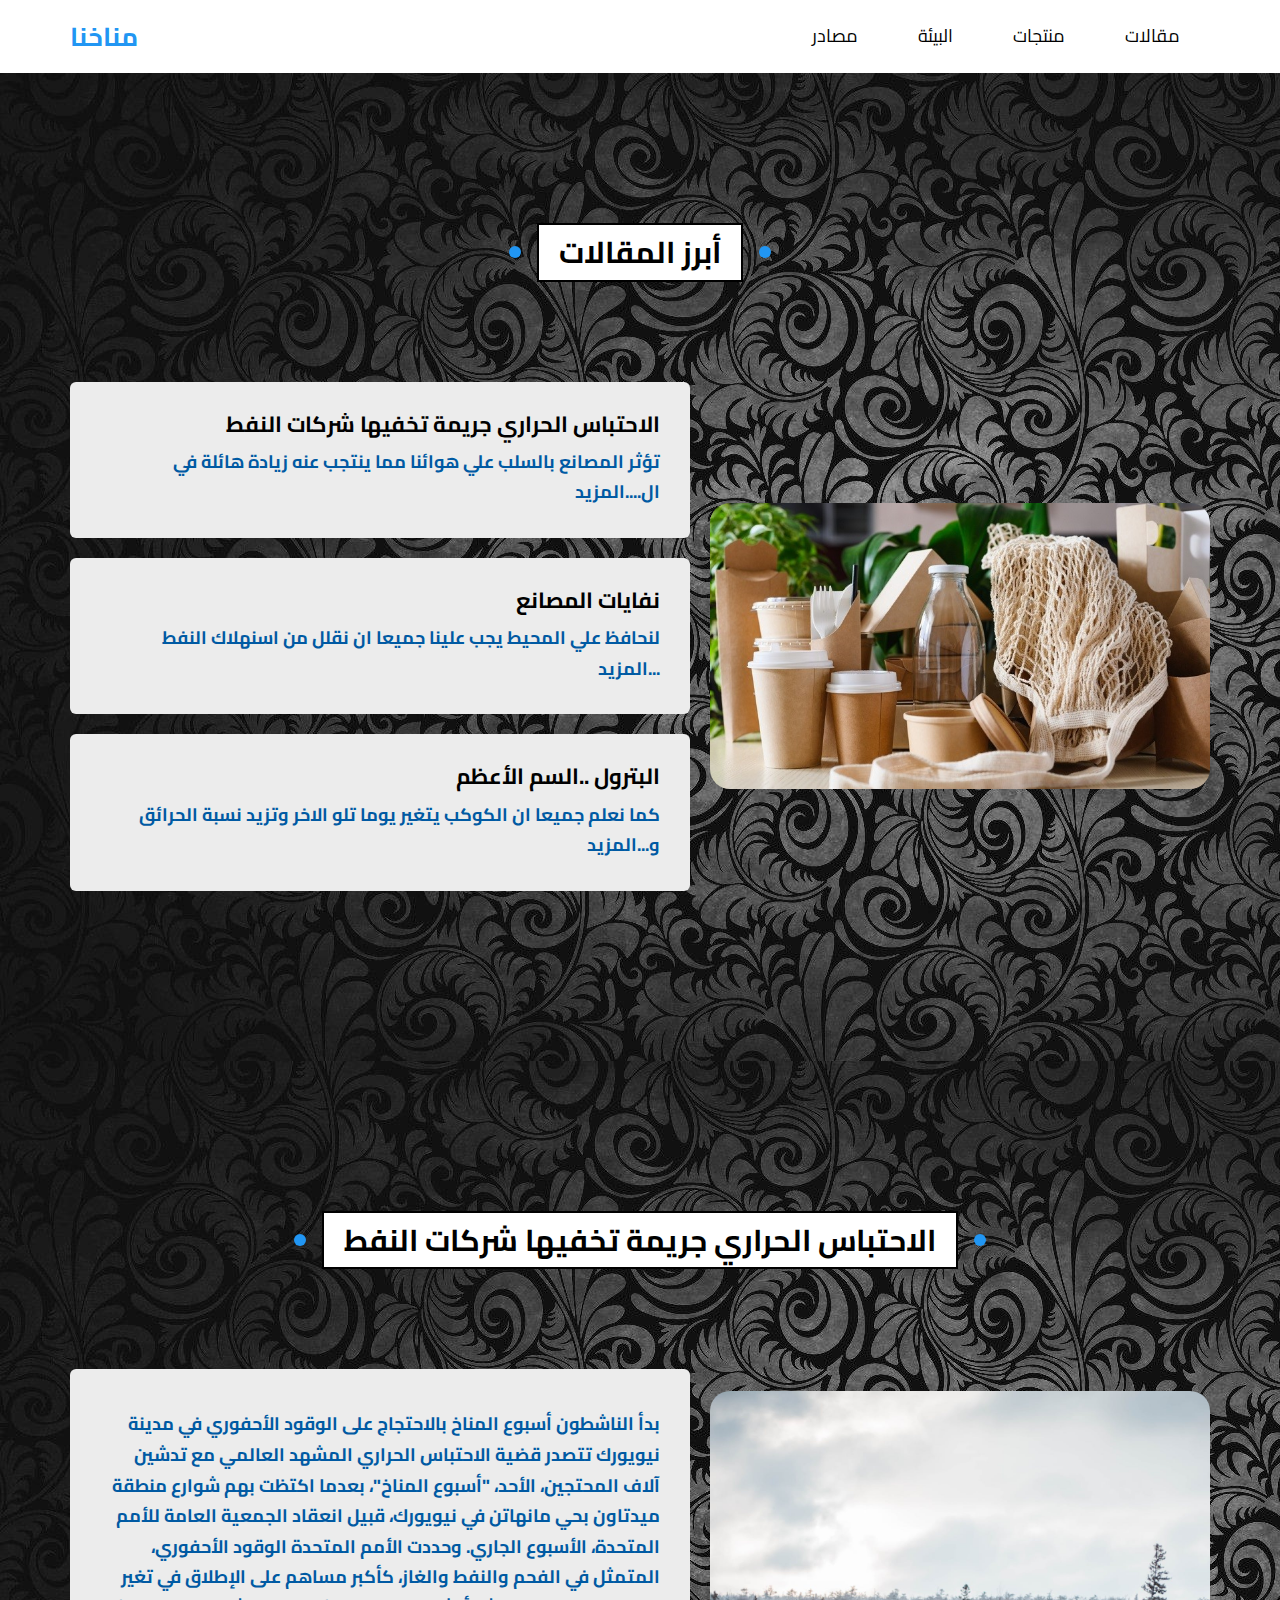
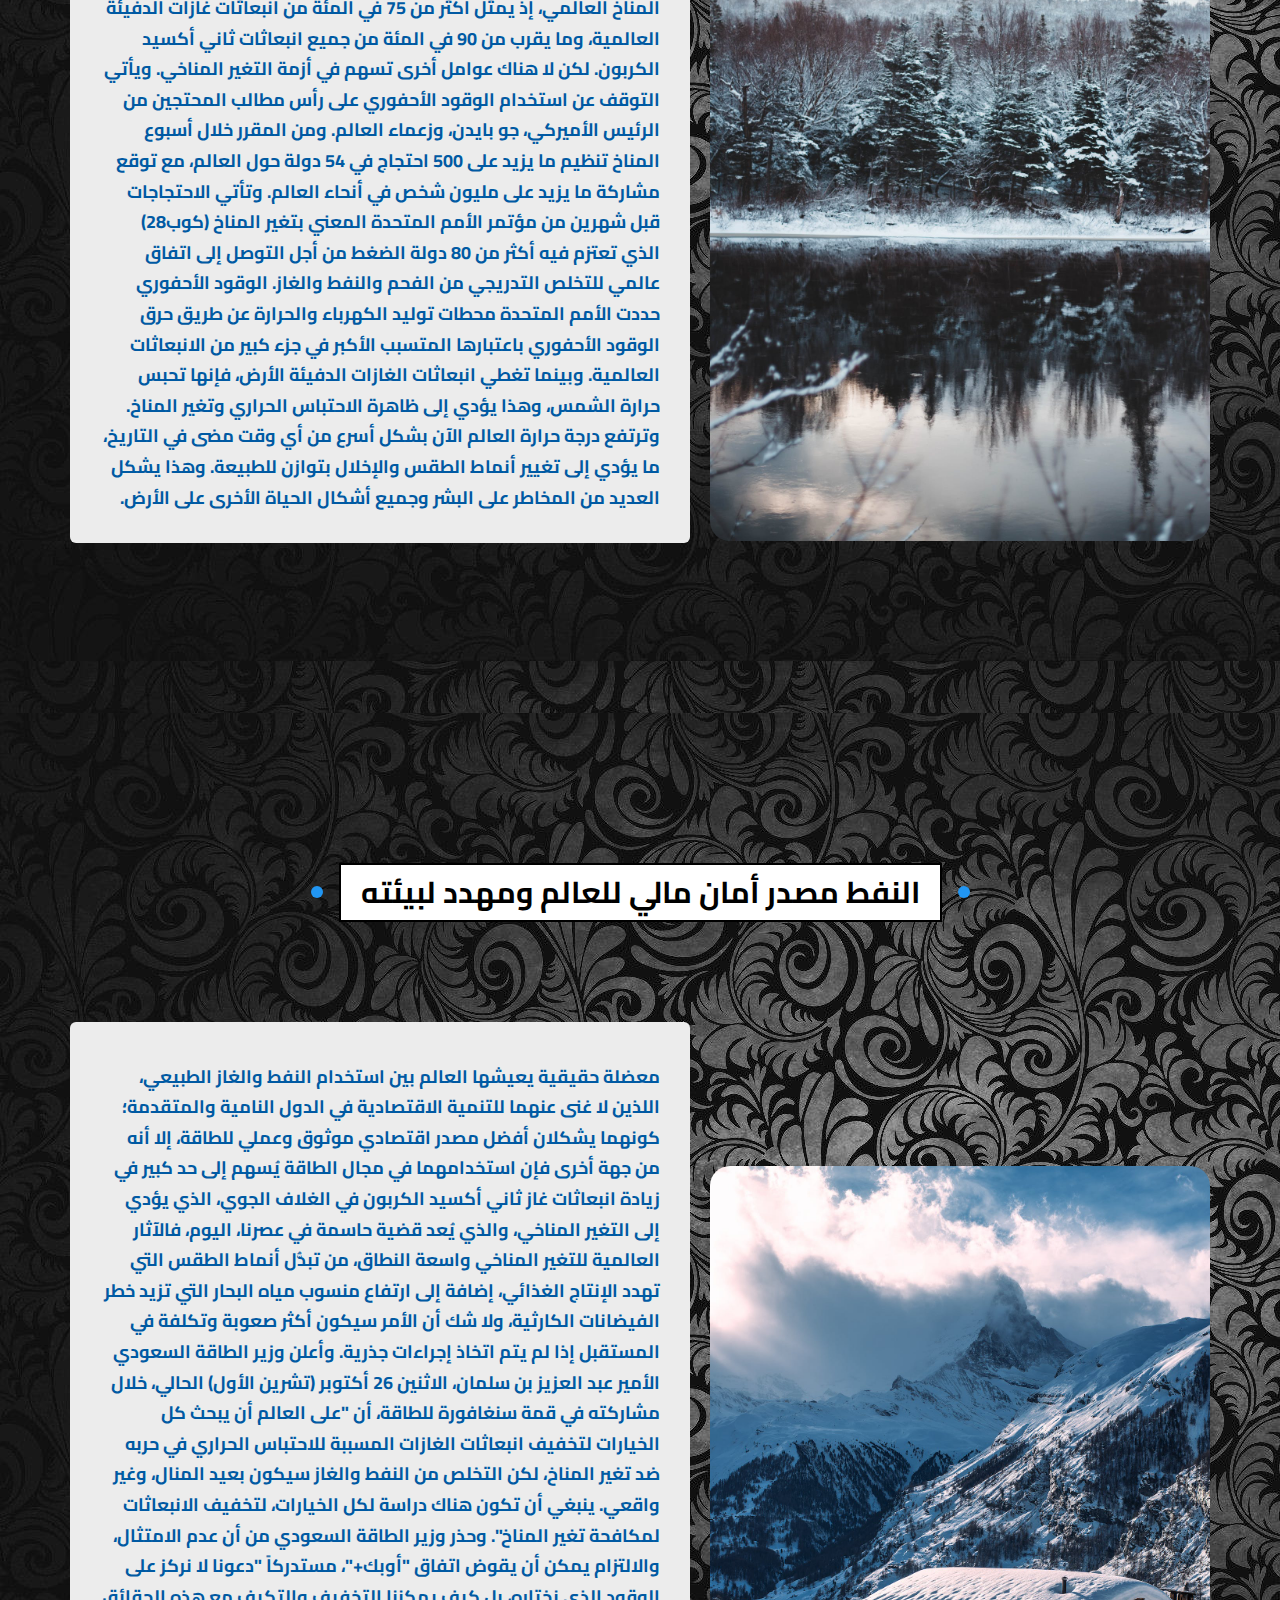
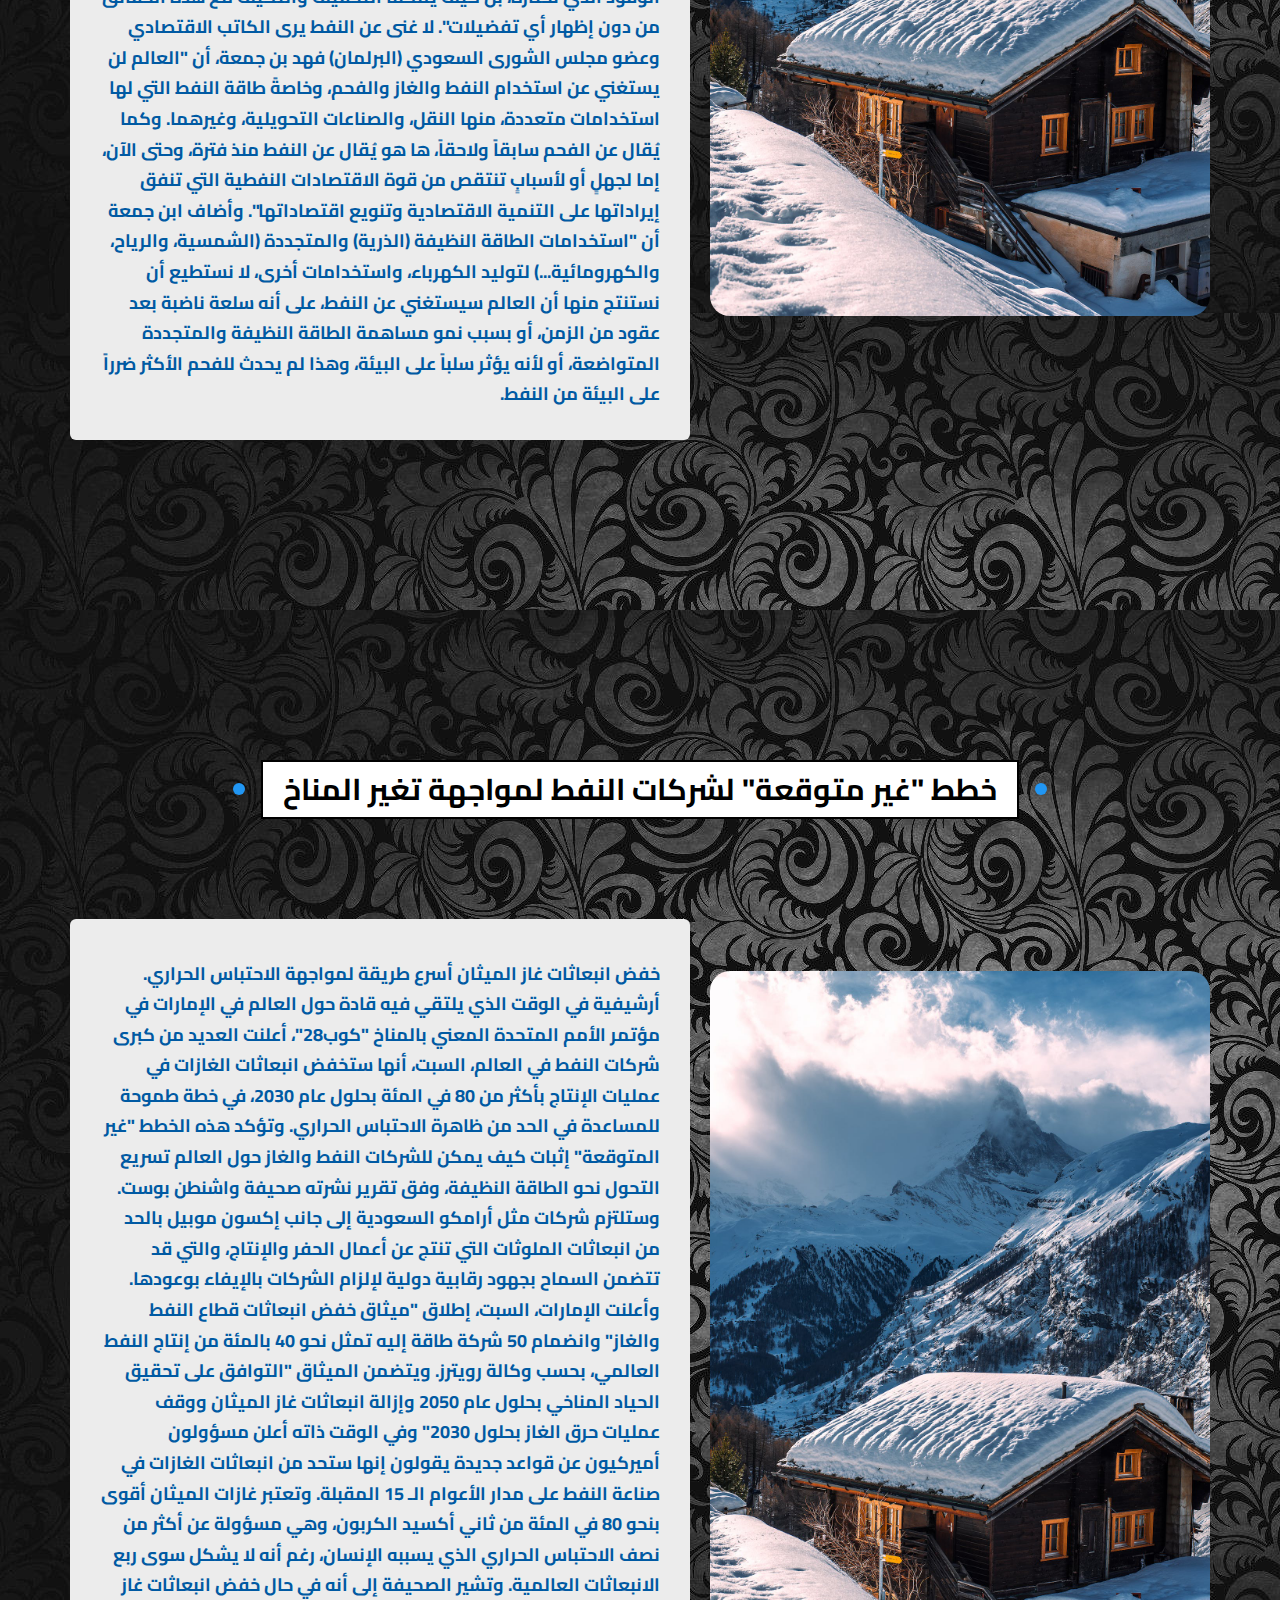
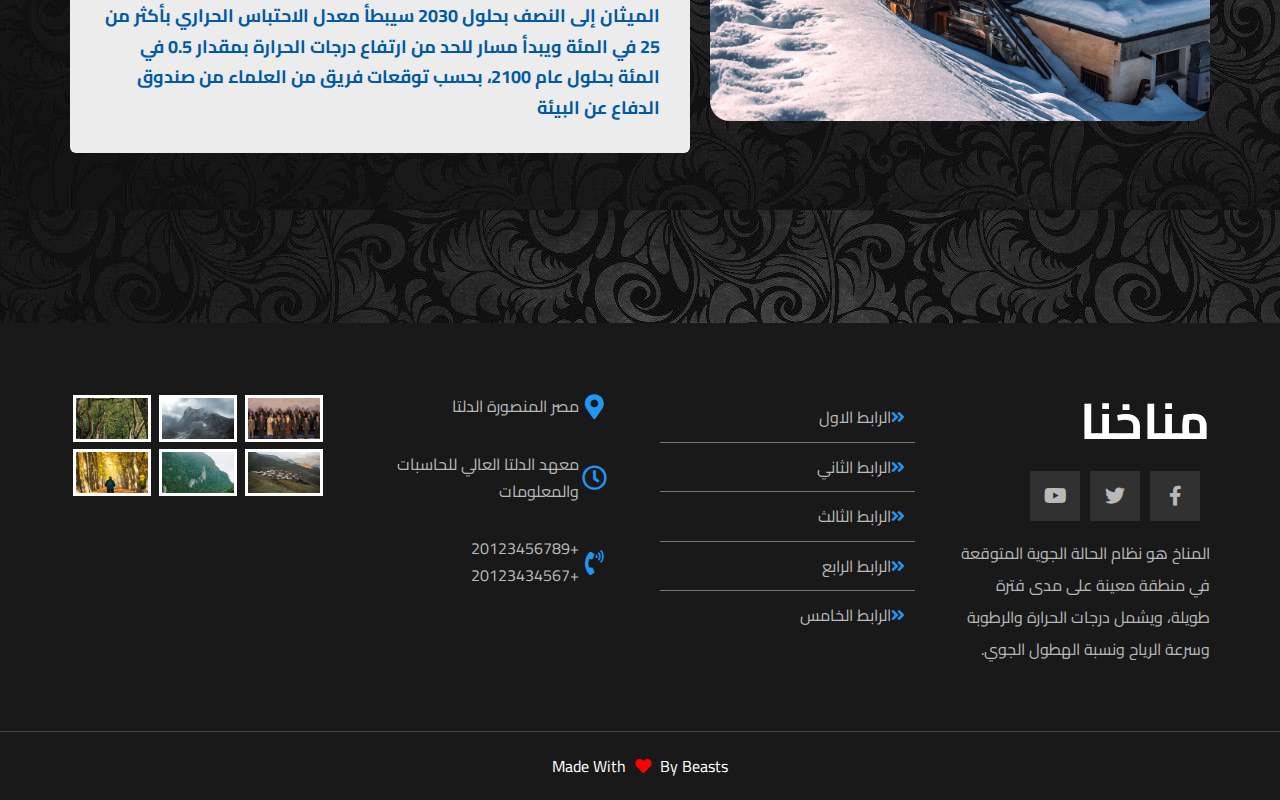
<file: articles/fire.html>
<!DOCTYPE html>
<html lang="ar">
  <head>
    <meta charset="UTF-8" />
    <meta http-equiv="X-UA-Compatible" content="IE=edge" />
    <meta name="viewport" content="width=device-width, initial-scale=1.0" />
    <link rel="stylesheet" href="../css/normalize.css" />
    <!-- fontAwesome -->
    <link rel="stylesheet" href="../css/all.min.css" />
    <link rel="stylesheet" href="../css/water.css" />
    <title>مناخنا</title>
    <!-- goolge fonts  -->
    <link rel="preconnect" href="https://fonts.googleapis.com" />
    <link rel="preconnect" href="https://fonts.gstatic.com" crossorigin />
    <link
      href="https://fonts.googleapis.com/css2?family=Cairo:wght@200;300;400;500;600;700;800;900;1000&display=swap"
      rel="stylesheet"
    />
    <link rel="icon" type="image/x-icon" href="../cloudy.png">
  
  </head>
  <body>
    <!-- start header  -->
    <div class="header" id="header">
      <!-- id = to make a scroll up btn -->
      <div class="container">
        <a href="../Index.html" class="logo">مناخنا</a>
        <ul class="main-nav">
          <li><a href="#articles">مقالات</a></li>
          <li><a href="#gallery">منتجات</a></li>
          <li><a href="#work-steps">البيئة</a></li>
          <li><a href="#videos">مصادر</a></li>
        </ul>
      </div>
    </div>
    <!-- end header  -->
    <!-- start work  -->
    <div class="big">
      <div class="compo">
        <div class="hahaha"></div>
        <div class="work-steps" id="work-steps">
          <h2 class="main-title">أبرز المقالات</h2>
          <div class="container">
            <img src="../imgs/123.jpg" alt="" class="lol" />
            <br />
            <div class="info">
              <div class="box">
                <div class="text">
                  <h3>الاحتباس الحراري جريمة تخفيها شركات النفط</h3>
                  <p>
                    تؤثر المصانع بالسلب علي هوائنا مما ينتجب عنه زيادة هائلة في
                    ال....المزيد
                  </p>
                </div>
              </div>
              <div class="box">
                <div class="text">
                  <h3>نفايات المصانع</h3>
                  <p>
                    لنحافظ علي المحيط يجب علينا جميعا ان نقلل من اسنهلاك النفط
                    ...المزيد
                  </p>
                </div>
              </div>
              <div class="box">
                <div class="text">
                  <h3>البترول ..السم الأعظم</h3>
                  <p>
                    كما نعلم جميعا ان الكوكب يتغير يوما تلو الاخر وتزيد نسبة
                    الحرائق و...المزيد
                  </p>
                </div>
              </div>
            </div>
          </div>
        </div>
        <div class="work-steps" id="work-steps">
          <h2 class="main-title">الاحتباس الحراري جريمة تخفيها شركات النفط</h2>
          <div class="container">
            <img src="../imgs/02.jpg" alt="" class="lol" />
            <br />
            <div class="info">
              <div class="box">
                <div class="text">
                  <p>
                    بدأ الناشطون أسبوع المناخ بالاحتجاج على الوقود الأحفوري في
                    مدينة نيويورك تتصدر قضية الاحتباس الحراري المشهد العالمي مع
                    تدشين آلاف المحتجين، الأحد، "أسبوع المناخ"، بعدما اكتظت بهم
                    شوارع منطقة ميدتاون بحي مانهاتن في نيويورك، قبيل انعقاد
                    الجمعية العامة للأمم المتحدة، الأسبوع الجاري. وحددت الأمم
                    المتحدة الوقود الأحفوري، المتمثل في الفحم والنفط والغاز،
                    كأكبر مساهم على الإطلاق في تغير المناخ العالمي، إذ يمثل أكثر
                    من 75 في المئة من انبعاثات غازات الدفيئة العالمية، وما يقرب
                    من 90 في المئة من جميع انبعاثات ثاني أكسيد الكربون. لكن لا
                    هناك عوامل أخرى تسهم في أزمة التغير المناخي. ويأتي التوقف عن
                    استخدام الوقود الأحفوري على رأس مطالب المحتجين من الرئيس
                    الأميركي، جو بايدن، وزعماء العالم. ومن المقرر خلال أسبوع
                    المناخ تنظيم ما يزيد على 500 احتجاج في 54 دولة حول العالم،
                    مع توقع مشاركة ما يزيد على مليون شخص في أنحاء العالم. وتأتي
                    الاحتجاجات قبل شهرين من مؤتمر الأمم المتحدة المعني بتغير
                    المناخ (كوب28) الذي تعتزم فيه أكثر من 80 دولة الضغط من أجل
                    التوصل إلى اتفاق عالمي للتخلص التدريجي من الفحم والنفط
                    والغاز. الوقود الأحفوري حددت الأمم المتحدة محطات توليد
                    الكهرباء والحرارة عن طريق حرق الوقود الأحفوري باعتبارها
                    المتسبب الأكبر في جزء كبير من الانبعاثات العالمية. وبينما
                    تغطي انبعاثات الغازات الدفيئة الأرض، فإنها تحبس حرارة الشمس،
                    وهذا يؤدي إلى ظاهرة الاحتباس الحراري وتغير المناخ. وترتفع
                    درجة حرارة العالم الآن بشكل أسرع من أي وقت مضى في التاريخ،
                    ما يؤدي إلى تغيير أنماط الطقس والإخلال بتوازن للطبيعة. وهذا
                    يشكل العديد من المخاطر على البشر وجميع أشكال الحياة الأخرى
                    على الأرض.
                  </p>
                </div>
              </div>
            </div>
          </div>
        </div>
        <div class="work-steps" id="work-steps">
          <h2 class="main-title">النفط مصدر أمان مالي للعالم ومهدد لبيئته</h2>
          <div class="container">
            <img src="../imgs/03.jpg" alt="" class="lol" />
            <br />
            <div class="info">
              <div class="box">
                <div class="text">
                  <p>
                    معضلة حقيقية يعيشها العالم بين استخدام النفط والغاز الطبيعي،
                    اللذين لا غنى عنهما للتنمية الاقتصادية في الدول النامية
                    والمتقدمة؛ كونهما يشكلان أفضل مصدر اقتصادي موثوق وعملي
                    للطاقة، إلا أنه من جهة أخرى فإن استخدامهما في مجال الطاقة
                    يُسهم إلى حد كبير في زيادة انبعاثات غاز ثاني أكسيد الكربون
                    في الغلاف الجوي، الذي يؤدي إلى التغير المناخي، والذي يُعد
                    قضية حاسمة في عصرنا، اليوم، فالآثار العالمية للتغير المناخي
                    واسعة النطاق، من تبدُّل أنماط الطقس التي تهدد الإنتاج
                    الغذائي، إضافة إلى ارتفاع منسوب مياه البحار التي تزيد خطر
                    الفيضانات الكارثية، ولا شك أن الأمر سيكون أكثر صعوبة وتكلفة
                    في المستقبل إذا لم يتم اتخاذ إجراءات جذرية. وأعلن وزير
                    الطاقة السعودي الأمير عبد العزيز بن سلمان، الاثنين 26 أكتوبر
                    (تشرين الأول) الحالي، خلال مشاركته في قمة سنغافورة للطاقة،
                    أن "على العالم أن يبحث كل الخيارات لتخفيف انبعاثات الغازات
                    المسببة للاحتباس الحراري في حربه ضد تغير المناخ، لكن التخلص
                    من النفط والغاز سيكون بعيد المنال، وغير واقعي. ينبغي أن تكون
                    هناك دراسة لكل الخيارات، لتخفيف الانبعاثات لمكافحة تغير
                    المناخ". وحذر وزير الطاقة السعودي من أن عدم الامتثال،
                    والالتزام يمكن أن يقوض اتفاق "أوبك+"، مستدركاً "دعونا لا
                    نركز على الوقود الذي نختاره، بل كيف يمكننا التخفيف والتكيف
                    مع هذه الحقائق من دون إظهار أي تفضيلات". لا غنى عن النفط يرى
                    الكاتب الاقتصادي وعضو مجلس الشورى السعودي (البرلمان) فهد بن
                    جمعة، أن "العالم لن يستغني عن استخدام النفط والغاز والفحم،
                    وخاصةً طاقة النفط التي لها استخدامات متعددة، منها النقل،
                    والصناعات التحويلية، وغيرهما. وكما يُقال عن الفحم سابقاً
                    ولاحقاً، ها هو يُقال عن النفط منذ فترة، وحتى الآن، إما لجهلٍ
                    أو لأسبابٍ تنتقص من قوة الاقتصادات النفطية التي تنفق
                    إيراداتها على التنمية الاقتصادية وتنويع اقتصاداتها". وأضاف
                    ابن جمعة أن "استخدامات الطاقة النظيفة (الذرية) والمتجددة
                    (الشمسية، والرياح، والكهرومائية...) لتوليد الكهرباء،
                    واستخدامات أخرى، لا نستطيع أن نستنتج منها أن العالم سيستغني
                    عن النفط، على أنه سلعة ناضبة بعد عقود من الزمن، أو بسبب نمو
                    مساهمة الطاقة النظيفة والمتجددة المتواضعة، أو لأنه يؤثر
                    سلباً على البيئة، وهذا لم يحدث للفحم الأكثر ضرراً على البيئة
                    من النفط.
                  </p>
                </div>
              </div>
            </div>
          </div>
        </div>
        <div class="work-steps" id="work-steps">
          <h2 class="main-title">
            خطط "غير متوقعة" لشركات النفط لمواجهة تغير المناخ
          </h2>
          <div class="container">
            <img src="../imgs/03.jpg" alt="" class="lol" />
            <br />
            <div class="info">
              <div class="box">
                <div class="text">
                  <p>
                    
          خفض انبعاثات غاز الميثان أسرع طريقة لمواجهة الاحتباس الحراري. أرشيفية
          في الوقت الذي يلتقي فيه قادة حول العالم في الإمارات في مؤتمر الأمم المتحدة المعني بالمناخ "كوب28"، أعلنت العديد من كبرى شركات النفط في العالم، السبت، أنها ستخفض انبعاثات الغازات في عمليات الإنتاج بأكثر من 80 في المئة بحلول عام 2030، في خطة طموحة للمساعدة في الحد من ظاهرة الاحتباس الحراري.
          
          وتؤكد هذه الخطط "غير المتوقعة" إثبات كيف يمكن للشركات النفط والغاز حول العالم تسريع التحول نحو الطاقة النظيفة، وفق تقرير نشرته صحيفة واشنطن بوست.
          
          وستلتزم شركات مثل أرامكو السعودية إلى جانب إكسون موبيل بالحد من انبعاثات الملوثات التي تنتج عن أعمال الحفر والإنتاج، والتي قد تتضمن السماح بجهود رقابية دولية لإلزام الشركات بالإيفاء بوعودها.
          
          وأعلنت الإمارات، السبت، إطلاق "ميثاق خفض انبعاثات قطاع النفط والغاز" وانضمام 50 شركة طاقة إليه تمثل نحو 40 بالمئة من إنتاج النفط العالمي، بحسب وكالة رويترز.
          
          ويتضمن الميثاق "التوافق على تحقيق الحياد المناخي بحلول عام 2050 وإزالة انبعاثات غاز الميثان ووقف عمليات حرق الغاز بحلول 2030"
          وفي الوقت ذاته أعلن مسؤولون أميركيون عن قواعد جديدة يقولون إنها ستحد من انبعاثات الغازات في صناعة النفط على مدار الأعوام الـ 15 المقبلة.

وتعتبر غازات الميثان أقوى بنحو 80 في المئة من ثاني أكسيد الكربون، وهي مسؤولة عن أكثر من نصف الاحتباس الحراري الذي يسببه الإنسان، رغم أنه لا يشكل سوى ربع الانبعاثات العالمية.

وتشير الصحيفة إلى أنه في حال خفض انبعاثات غاز الميثان إلى النصف بحلول 2030 سيبطأ معدل الاحتباس الحراري بأكثر من 25 في المئة ويبدأ مسار للحد من ارتفاع درجات الحرارة بمقدار 0.5 في المئة بحلول عام 2100، بحسب توقعات فريق من العلماء من صندوق الدفاع عن البيئة
        
                  </p>
                </div>
              </div>
            </div>
          </div>
        </div>
      </div>
    </div>
    <!-- end work   -->
    <!-- start footer -->
    <div class="footer">
      <div class="container">
        <div class="box">
          <h3>مناخنا</h3>
          <ul class="social">
            <li>
              <a href="#" class="facebook">
                <i class="fab fa-facebook-f"></i>
              </a>
            </li>
            <li>
              <a href="#" class="twitter">
                <i class="fab fa-twitter"></i>
              </a>
            </li>
            <li>
              <a href="#" class="youtube">
                <i class="fab fa-youtube"></i>
              </a>
            </li>
          </ul>
          <p class="text">
            المناخ هو نظام الحالة الجوية المتوقعة في منطقة معينة على مدى فترة
            طويلة، ويشمل درجات الحرارة والرطوبة وسرعة الرياح ونسبة الهطول الجوي.
          </p>
        </div>
        <div class="box">
          <ul class="links">
            <li><a href="#">الرابط الاول </a></li>
            <li><a href="#">الرابط الثاني</a></li>
            <li><a href="#">الرابط الثالث</a></li>
            <li><a href="#">الرابط الرابع</a></li>
            <li><a href="#">الرابط الخامس</a></li>
          </ul>
        </div>
        <div class="box">
          <div class="line">
            <i class="fas fa-map-marker-alt fa-fw"></i>
            <div class="info">مصر المنصورة الدلتا</div>
          </div>
          <div class="line">
            <i class="far fa-clock fa-fw"></i>
            <div class="info">معهد الدلتا العالي للحاسبات والمعلومات</div>
          </div>
          <div class="line">
            <i class="fas fa-phone-volume fa-fw"></i>
            <div class="info">
              <span>+20123456789</span>
              <span>+20123434567</span>
            </div>
          </div>
        </div>
        <div class="box footer-gallery">
          <img src="../imgs/sharm1.jpg" alt="" />
          <img src="../imgs/section2.jpg" alt="" />
          <img src="../imgs/section3.jpg" alt="" />
          <img src="../imgs/section4.jpg" alt="" />
          <img src="../imgs/section6.jpg" alt="" />
          <img src="../imgs/section1.jpg" alt="" />
        </div>
      </div>
      <p class="copyright">
        Made With <i class="heart fas fa-heart"></i> By Beasts
      </p>
    </div>
    <!-- end footer -->
  </body>
</html>
</file>
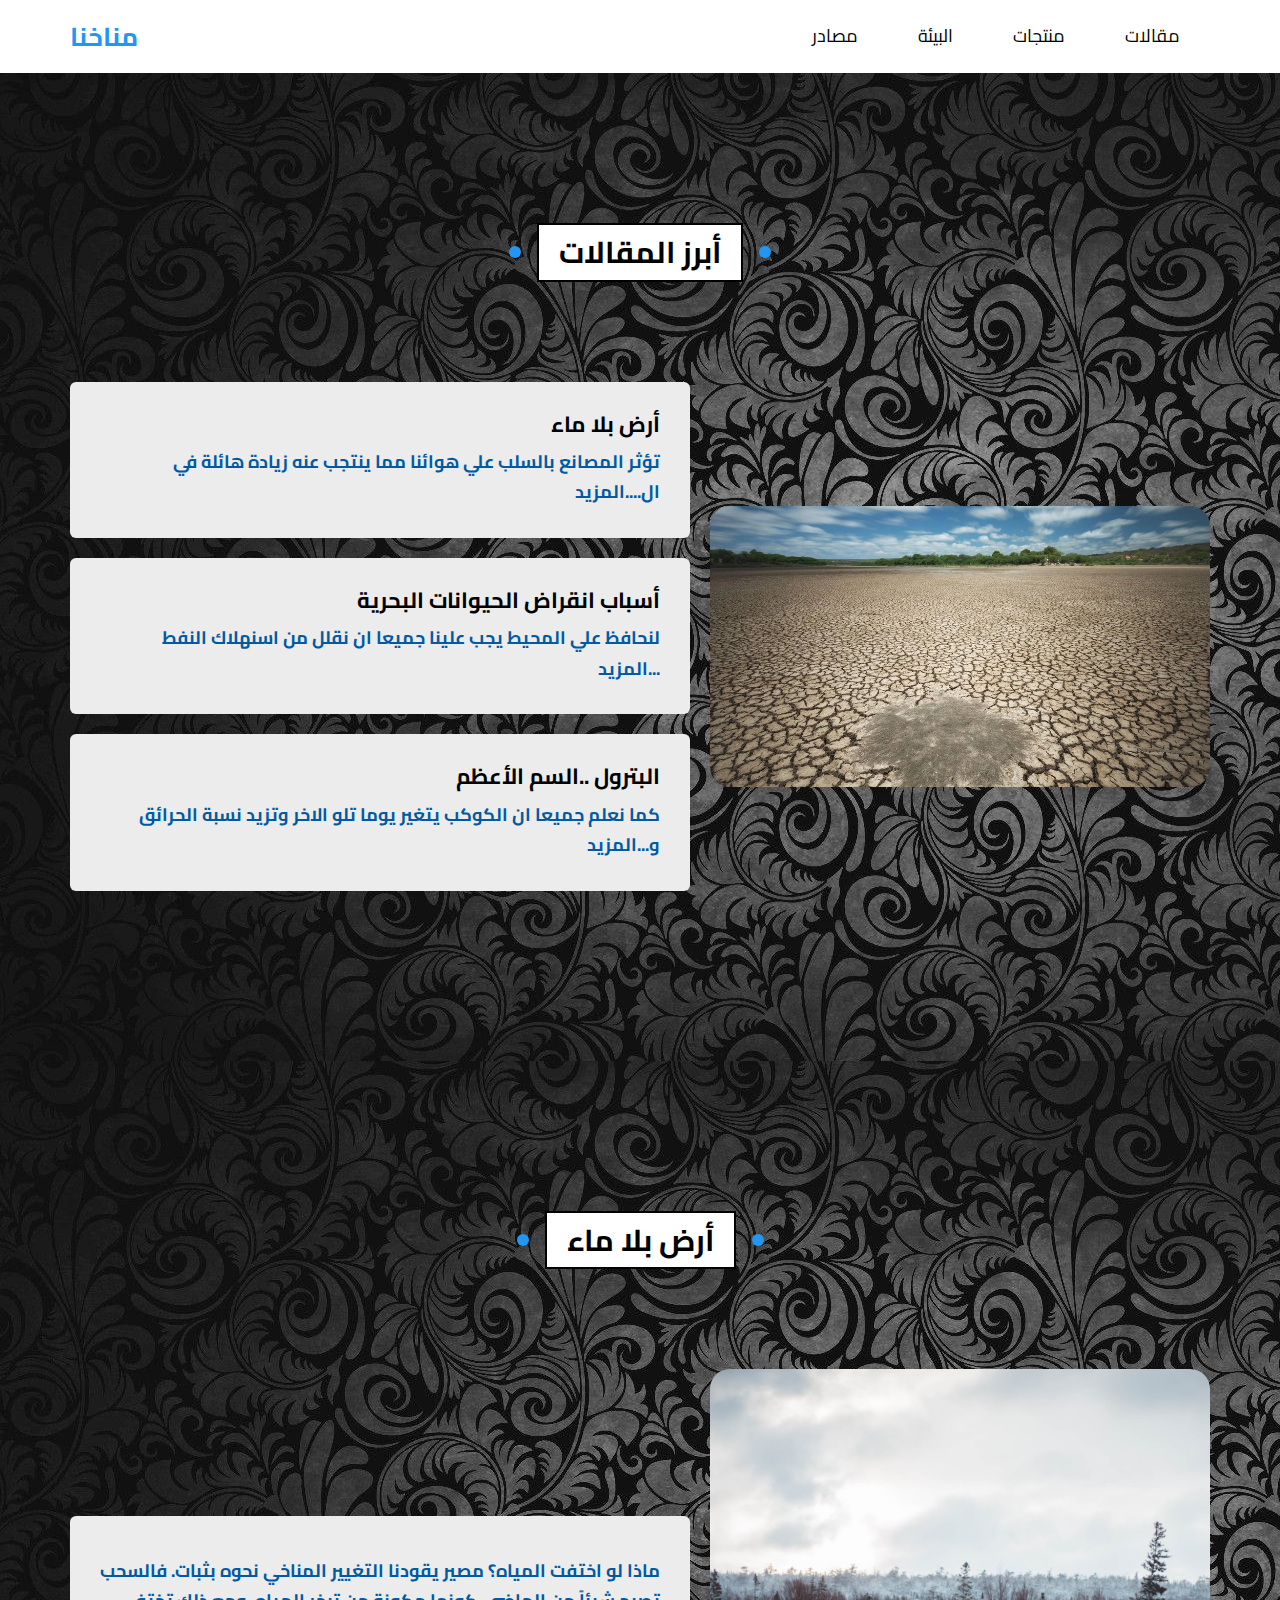
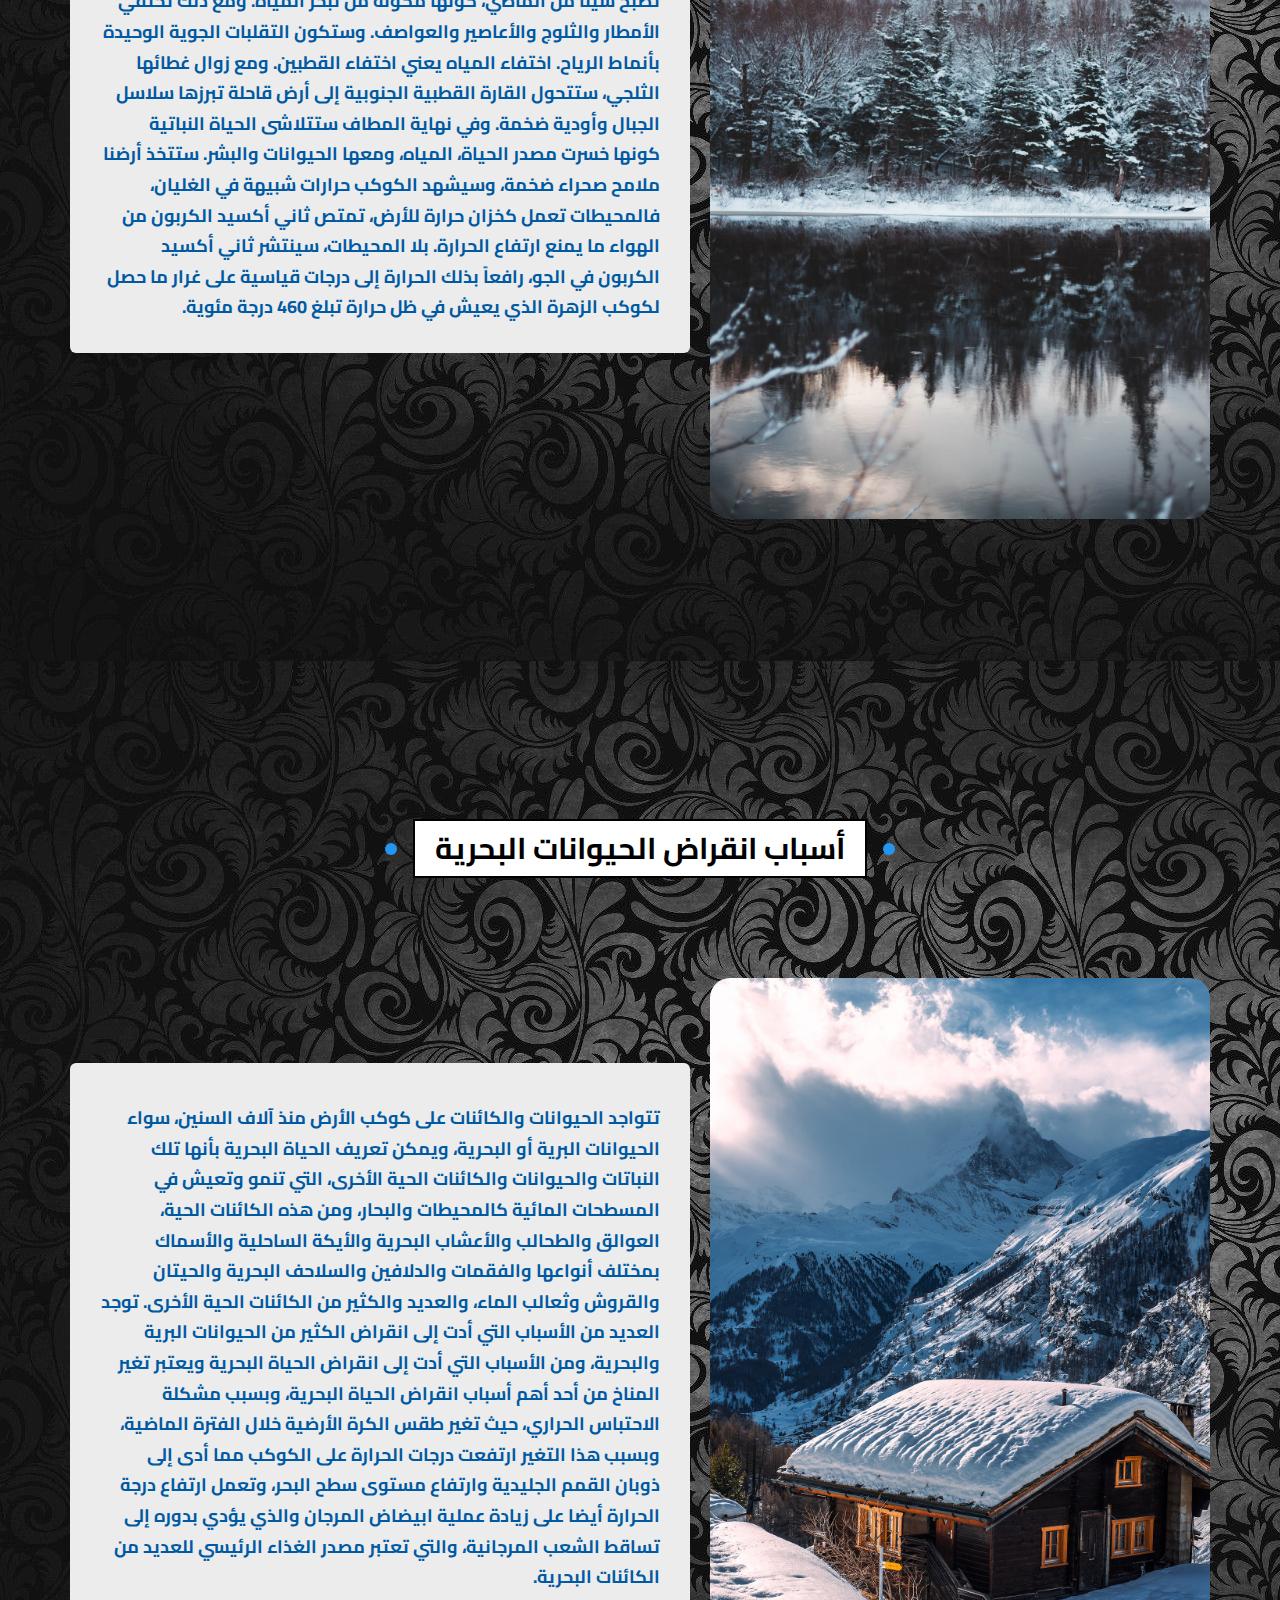
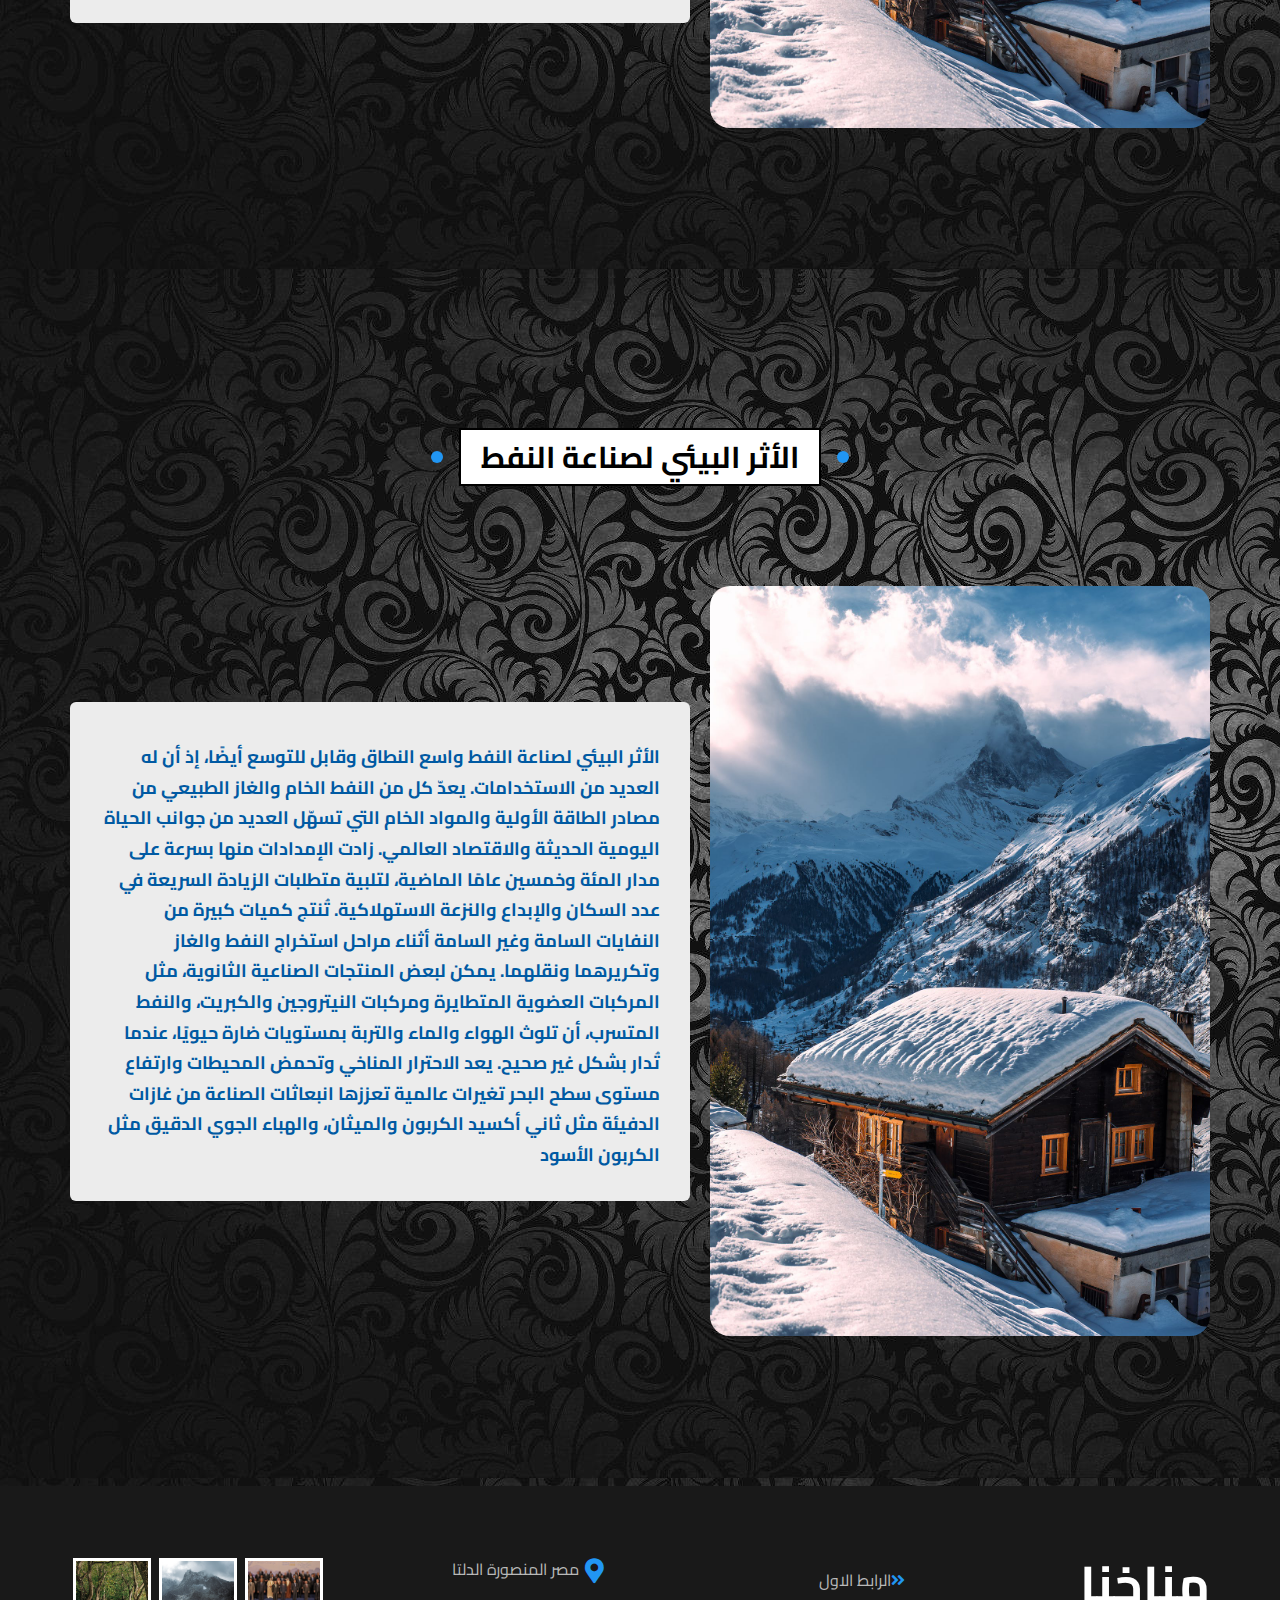
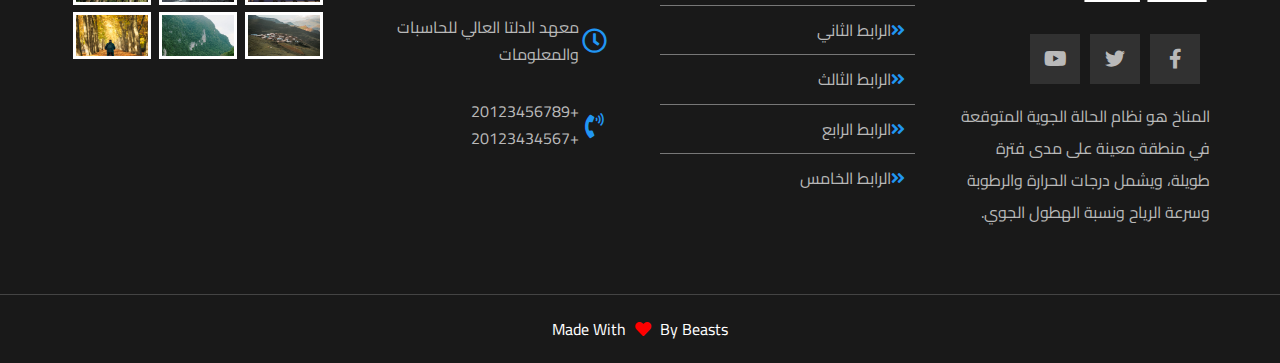
<file: articles/water.html>
<!DOCTYPE html>
<html lang="ar">
  <head>
    <meta charset="UTF-8" />
    <meta http-equiv="X-UA-Compatible" content="IE=edge" />
    <meta name="viewport" content="width=device-width, initial-scale=1.0" />
    <link rel="stylesheet" href="../css/normalize.css" />
    <!-- fontAwesome -->
    <link rel="stylesheet" href="../css/all.min.css" />
    <link rel="stylesheet" href="../css/water.css" />
    <title>مناخنا</title>
    <!-- goolge fonts  -->
    <link rel="preconnect" href="https://fonts.googleapis.com" />
    <link rel="preconnect" href="https://fonts.gstatic.com" crossorigin />
    <link
      href="https://fonts.googleapis.com/css2?family=Cairo:wght@200;300;400;500;600;700;800;900;1000&display=swap"
      rel="stylesheet"
    />
    <link rel="icon" type="image/x-icon" href="../cloudy.png" />
  </head>
  <body>
    <!-- start header  -->
    <div class="header" id="header">
      <!-- id = to make a scroll up btn -->
      <div class="container">
        <a href="../Index.html" class="logo">مناخنا</a>
        <ul class="main-nav">
          <li><a href="#articles">مقالات</a></li>
          <li><a href="#gallery">منتجات</a></li>
          <li><a href="#work-steps">البيئة</a></li>
          <li><a href="#videos">مصادر</a></li>
        </ul>
      </div>
    </div>
    <!-- end header  -->
    <!-- start work  -->
    <div class="big">
      <div class="compo">
        <div class="hahaha"></div>
        <div class="work-steps" id="work-steps">
          <h2 class="main-title">أبرز المقالات</h2>
          <div class="container">
            <img src="../imgs/desert.jpg" alt="" class="lol" />
            <br />
            <div class="info">
              <div class="box">
                <div class="text">
                  <h3>أرض بلا ماء</h3>
                  <p>
                    تؤثر المصانع بالسلب علي هوائنا مما ينتجب عنه زيادة هائلة في
                    ال....المزيد
                  </p>
                </div>
              </div>
              <div class="box">
                <div class="text">
                  <h3>أسباب انقراض الحيوانات البحرية</h3>
                  <p>
                    لنحافظ علي المحيط يجب علينا جميعا ان نقلل من اسنهلاك النفط
                    ...المزيد
                  </p>
                </div>
              </div>
              <div class="box">
                <div class="text">
                  <h3>البترول ..السم الأعظم</h3>
                  <p>
                    كما نعلم جميعا ان الكوكب يتغير يوما تلو الاخر وتزيد نسبة
                    الحرائق و...المزيد
                  </p>
                </div>
              </div>
            </div>
          </div>
        </div>
        <div class="work-steps" id="work-steps">
          <h2 class="main-title">أرض بلا ماء</h2>
          <div class="container">
            <img src="../imgs/02.jpg" alt="" class="lol" />
            <br />
            <div class="info">
              <div class="box">
                <div class="text">
                  <p>
                    ماذا لو اختفت المياه؟ مصير يقودنا التغيير المناخي نحوه
                    بثبات. فالسحب تصبح شيئاً من الماضي، كونها مكونة من تبخر
                    المياه. ومع ذلك تختفي الأمطار والثلوج والأعاصير والعواصف.
                    وستكون التقلبات الجوية الوحيدة بأنماط الرياح. اختفاء المياه
                    يعني اختفاء القطبين. ومع زوال غطائها الثلجي، ستتحول القارة
                    القطبية الجنوبية إلى أرض قاحلة تبرزها سلاسل الجبال وأودية
                    ضخمة. وفي نهاية المطاف ستتلاشى الحياة النباتية كونها خسرت
                    مصدر الحياة، المياه، ومعها الحيوانات والبشر. ستتخذ أرضنا
                    ملامح صحراء ضخمة، وسيشهد الكوكب حرارات شبيهة في الغليان،
                    فالمحيطات تعمل كخزان حرارة للأرض، تمتص ثاني أكسيد الكربون من
                    الهواء ما يمنع ارتفاع الحرارة. بلا المحيطات، سينتشر ثاني
                    أكسيد الكربون في الجو، رافعاً بذلك الحرارة إلى درجات قياسية
                    على غرار ما حصل لكوكب الزهرة الذي يعيش في ظل حرارة تبلغ 460
                    درجة مئوية.
                  </p>
                </div>
              </div>
            </div>
          </div>
        </div>
        <div class="work-steps" id="work-steps">
          <h2 class="main-title">أسباب انقراض الحيوانات البحرية</h2>
          <div class="container">
            <img src="../imgs/03.jpg" alt="" class="lol" />
            <br />
            <div class="info">
              <div class="box">
                <div class="text">
                  <p>
                    تتواجد الحيوانات والكائنات على كوكب الأرض منذ آلاف السنين،
                    سواء الحيوانات البرية أو البحرية، ويمكن تعريف الحياة البحرية
                    بأنها تلك النباتات والحيوانات والكائنات الحية الأخرى، التي
                    تنمو وتعيش في المسطحات المائية كالمحيطات والبحار، ومن هذه
                    الكائنات الحية، العوالق والطحالب والأعشاب البحرية والأيكة
                    الساحلية والأسماك بمختلف أنواعها والفقمات والدلافين والسلاحف
                    البحرية والحيتان والقروش وثعالب الماء، والعديد والكثير من
                    الكائنات الحية الأخرى. توجد العديد من الأسباب التي أدت إلى
                    انقراض الكثير من الحيوانات البرية والبحرية، ومن الأسباب التي
                    أدت إلى انقراض الحياة البحرية ويعتبر تغير المناخ من أحد أهم
                    أسباب انقراض الحياة البحرية، وبسبب مشكلة الاحتباس الحراري،
                    حيث تغير طقس الكرة الأرضية خلال الفترة الماضية، وبسبب هذا
                    التغير ارتفعت درجات الحرارة على الكوكب مما أدى إلى ذوبان
                    القمم الجليدية وارتفاع مستوى سطح البحر، وتعمل ارتفاع درجة
                    الحرارة أيضا على زيادة عملية ابيضاض المرجان والذي يؤدي بدوره
                    إلى تساقط الشعب المرجانية، والتي تعتبر مصدر الغذاء الرئيسي
                    للعديد من الكائنات البحرية.
                  </p>
                </div>
              </div>
            </div>
          </div>
        </div>
        <div class="work-steps" id="work-steps">
          <h2 class="main-title">الأثر البيئي لصناعة النفط</h2>
          <div class="container">
            <img src="../imgs/03.jpg" alt="" class="lol" />
            <br />
            <div class="info">
              <div class="box">
                <div class="text">
                  <p>
                    الأثر البيئي لصناعة النفط واسع النطاق وقابل للتوسع أيضًا، إذ
                    أن له العديد من الاستخدامات. يعدّ كل من النفط الخام والغاز
                    الطبيعي من مصادر الطاقة الأولية والمواد الخام التي تسهّل
                    العديد من جوانب الحياة اليومية الحديثة والاقتصاد العالمي.
                    زادت الإمدادات منها بسرعة على مدار المئة وخمسين عامًا
                    الماضية، لتلبية متطلبات الزيادة السريعة في عدد السكان
                    والإبداع والنزعة الاستهلاكية. تُنتج كميات كبيرة من النفايات
                    السامة وغير السامة أثناء مراحل استخراج النفط والغاز
                    وتكريرهما ونقلهما. يمكن لبعض المنتجات الصناعية الثانوية، مثل
                    المركبات العضوية المتطايرة ومركبات النيتروجين والكبريت،
                    والنفط المتسرب، أن تلوث الهواء والماء والتربة بمستويات ضارة
                    حيويًا، عندما تُدار بشكل غير صحيح. يعد الاحترار المناخي
                    وتحمض المحيطات وارتفاع مستوى سطح البحر تغيرات عالمية تعززها
                    انبعاثات الصناعة من غازات الدفيئة مثل ثاني أكسيد الكربون
                    والميثان، والهباء الجوي الدقيق مثل الكربون الأسود
                  </p>
                </div>
              </div>
            </div>
          </div>
        </div>
      </div>
    </div>
    <!-- end work   -->
    <!-- start footer -->
    <div class="footer">
      <div class="container">
        <div class="box">
          <h3>مناخنا</h3>
          <ul class="social">
            <li>
              <a href="#" class="facebook">
                <i class="fab fa-facebook-f"></i>
              </a>
            </li>
            <li>
              <a href="#" class="twitter">
                <i class="fab fa-twitter"></i>
              </a>
            </li>
            <li>
              <a href="#" class="youtube">
                <i class="fab fa-youtube"></i>
              </a>
            </li>
          </ul>
          <p class="text">
            المناخ هو نظام الحالة الجوية المتوقعة في منطقة معينة على مدى فترة
            طويلة، ويشمل درجات الحرارة والرطوبة وسرعة الرياح ونسبة الهطول الجوي.
          </p>
        </div>
        <div class="box">
          <ul class="links">
            <li><a href="#">الرابط الاول </a></li>
            <li><a href="#">الرابط الثاني</a></li>
            <li><a href="#">الرابط الثالث</a></li>
            <li><a href="#">الرابط الرابع</a></li>
            <li><a href="#">الرابط الخامس</a></li>
          </ul>
        </div>
        <div class="box">
          <div class="line">
            <i class="fas fa-map-marker-alt fa-fw"></i>
            <div class="info">مصر المنصورة الدلتا</div>
          </div>
          <div class="line">
            <i class="far fa-clock fa-fw"></i>
            <div class="info">معهد الدلتا العالي للحاسبات والمعلومات</div>
          </div>
          <div class="line">
            <i class="fas fa-phone-volume fa-fw"></i>
            <div class="info">
              <span>+20123456789</span>
              <span>+20123434567</span>
            </div>
          </div>
        </div>
        <div class="box footer-gallery">
          <img src="../imgs/sharm1.jpg" alt="" />
          <img src="../imgs/section2.jpg" alt="" />
          <img src="../imgs/section3.jpg" alt="" />
          <img src="../imgs/section4.jpg" alt="" />
          <img src="../imgs/section6.jpg" alt="" />
          <img src="../imgs/section1.jpg" alt="" />
        </div>
      </div>
      <p class="copyright">
        Made With <i class="heart fas fa-heart"></i> By Beasts
      </p>
    </div>
    <!-- end footer -->
  </body>
</html>
</file>
<file: weather/CSS/main.css>
main{
  background-image: url(../imgs/weather2.jpg);
  background-size: cover;
  background-position: bottom;
  background-repeat: repeat-y;
  height: 100vh;
}
body{
    font-family: "Roboto", sans-serif;
    font-style: normal;
}
main form input {
  border: 0;
}
main form input::placeholder {
  color: white !important;
  opacity: 30% !important;
}
p{
  font-size: 5rem;
}
@media (max-width: 1998px) {
  main{
    height: 200vh;
  }
}
@media (max-width: 768px) {
  main{
    height: 600vh;
  }
}
</file>
<file: css/water.css>
/* Global rules  */
* {
  -webkit-box-sizing: border-box;
  -moz-box-sizing: border-box;
  box-sizing: border-box;
  direction: rtl;
}
:root {
  --main-color: #2196f3;
  --main-color-alt: #005aa3;
  --light-color: #fafafa;
  --overlay: rgb(0 0 0 / 50%);
  --main-transition: 0.3s;
  --main-padding-top: 100px;
  --main-padding-bottom: 100px;
  --section-background: #ececec;
}

html {
  scroll-behavior: smooth;
}

body {
  font-family: "Cairo", sans-serif;
}

a {
  text-decoration: none;
}

ul {
  list-style: none;
  margin: 0;
  padding: 0;
}

.container {
  padding-left: 15px;
  padding-right: 15px;
  margin-left: auto;
  margin-right: auto;
}

/* small  */
@media (min-width: 768px) {
  .container {
    width: 750px;
  }
}

/* Medium */
@media (min-width: 992px) {
  .container {
    width: 970px;
  }
}

/* Large */
@media (min-width: 1200px) {
  .container {
    width: 1170px;
  }
}

.main-title {
  margin: 0 auto 100px;
  border: 2px solid black;
  padding: 10px 20px;
  font-size: 30px;
  width: fit-content;
  position: relative;
  z-index: 1;
  transition: var(--main-transition);
  text-transform: uppercase;
  background-color: white;
}

.main-title::before {
  content: "";
  position: absolute;
  background-color: var(--main-color);
  width: 12px;
  height: 12px;
  border-radius: 50%;
  left: -30px;
  top: 50%;
  transform: translateY(-50%);
}

.main-title::after {
  content: "";
  position: absolute;
  background-color: var(--main-color);
  width: 12px;
  height: 12px;
  border-radius: 50%;
  right: -30px;
  top: 50%;
  transform: translateY(-50%);
}

.main-title:hover::before {
  z-index: -1;
  animation: left-move 0.5s linear forwards;
}

.main-title:hover::after {
  z-index: -1;
  animation: right-move 0.5s linear forwards;
}

.main-title:hover {
  color: white;
  border: 2px solid white;
  transition-delay: 0.5s;
}

.spikes {
  position: relative;
}

.spikes::after {
  content: "";
  position: absolute;
  right: 0;
  width: 100%;
  height: 30px;
  background-image: linear-gradient(135deg, white 25%, transparent 25%),
    linear-gradient(225deg, white 25%, transparent 25%);
  background-size: 40px 40px;
  z-index: 1;
}

.dots {
  background-image: url("../imgs/dots.png");
  background-repeat: no-repeat;
  height: 186px;
  width: 204px;
  position: absolute;
}

.dots-up {
  top: 200px;
  right: 0;
}

.dots-down {
  bottom: 200px;
  left: 0;
}

.dots-right {
  top: 50%;
  right: 0;
}

.dots-left {
  top: 50%;
  left: 0;
}

/* end GR  */
/* start header  */
.header {
  background-color: white;
  position: relative;
  box-shadow: 0 0 10px #ddd;
  -webkit-box-shadow: 0 0 10px #ddd;
  -moz-box-shadow: 0 0 10px #ddd;
}

.header .container {
  display: flex;
  justify-content: space-between;
  align-items: center;
  flex-wrap: wrap;
  position: relative;
  flex-direction: row-reverse;
}

.header .logo {
  color: var(--main-color);
  font-size: 26px;
  font-weight: bold;
  height: 73px;
  display: flex;
  justify-content: center;
  align-items: center;
}

@media (max-width: 767px) {
  .header .logo {
    width: 100%;
    height: 50px;
  }
}

.header .main-nav {
  display: flex;
}

@media (max-width: 767px) {
  .header .main-nav {
    margin: auto;
  }
}

.header .main-nav > li:hover .mega-menu {
  opacity: 1;
  z-index: 100;
  top: calc(100% + 1px);
}

.header .main-nav > li > a {
  display: flex;
  justify-content: center;
  align-items: center;
  height: 73px;
  position: relative;
  color: black;
  padding: 0 30px;
  overflow: hidden;
  font-size: 18px;
  transition: var(--main-transition);
}

@media (max-width: 767px) {
  .header .main-nav > li > a {
    padding: 10px;
    font-size: 14px;
    height: 40px;
  }
}

.header .main-nav > li > a::before {
  content: "";
  position: absolute;
  width: 100%;
  height: 4px;
  background-color: var(--main-color);
  top: 0;
  left: -100%;
  transition: var(--main-transition);
}

.header .main-nav > li > a:hover {
  color: var(--main-color);
  background-color: var(--light-color);
}

.header .main-nav > li > a:hover::before {
  left: 0;
}

.header .mega-menu {
  position: absolute;
  width: 100%;
  left: 0;
  padding: 30px;
  background-color: white;
  border-bottom: 3px solid var(--main-color);
  z-index: -1;
  display: flex;
  gap: 40px;
  top: calc(100% + 50px);
  opacity: 0;
  transition: top var(--main-transition), opacity var(--main-transition);
}

@media (max-width: 767px) {
  .header .mega-menu {
    flex-direction: column;
    gap: 0;
    padding: 5px;
  }
}

.header .mega-menu .image img {
  max-width: 100%;
}

@media (max-width: 991px) {
  .header .mega-menu .image {
    display: none;
  }
}

.header .mega-menu .links {
  min-width: 250px;
  flex: 1;
}

.header .mega-menu .links li {
  position: relative;
}

.header .mega-menu .links li:not(:last-child) {
  border-bottom: 1px solid #e9e6e6;
}

@media (max-width: 767px) {
  .header .mega-menu .links:first-of-type li:last-child {
    border-bottom: 1px solid #e9e6e6;
  }
}

.header .mega-menu .links li::before {
  content: "";
  position: absolute;
  left: 0;
  top: 0;
  width: 0;
  height: 100%;
  background-color: #fafafa;
  z-index: -1;
  transition: var(--main-transition);
}

.header .mega-menu .links li:hover::before {
  width: 100%;
}

.header .mega-menu .links li a {
  color: var(--main-color);
  padding: 15px;
  display: block;
  font-size: 18px;
  font-weight: bold;
}

.header .mega-menu .links li a i {
  margin-right: 10px;
}

/* end header  */
/* start landing  */
.landing {
  position: relative;
  background-image: url("../imgs/www.jpg");
  background-size: 2000px;
}

.landing::before {
  content: "";
  position: absolute;
  left: 0;
  top: -40px;
  width: 100%;
  height: 100%;
  background-color: #ececec;
  z-index: -1;
  transform: skewY(-6deg);
  transform-origin: top left;
}
.lol {
  max-width: 500px;
  border-radius: 20px;
}
.landing .container {
  min-height: calc(100vh - 73px);
  display: flex;
  align-items: center;
  padding-bottom: 120px;
}

.landing .container.cool {
  padding-bottom: 0px;
}

.container.cool {
  display: none;
  position: relative;
  top: 0;
  left: 0;
  width: 100%;
  height: 100%;
  background-color: rgba(0, 0, 0, 0.5);
  z-index: 99;
}

.landing .text {
  flex: 1;
  padding: 150px;
  color: white;
}

@media (max-width: 991px) {
  .landing .text {
    text-align: center;
    color: white;
  }
  .lol {
    max-width: 300px;
  }
}

.landing .text h1 {
  font-size: 40px;
  margin: 0;
  letter-spacing: -2px;
  color: var(--main-color);
}

@media (max-width: 991px) {
  .landing .text h1 {
    font-size: 28px;
  }
}

.landing .text p {
  font-size: 23px;
  line-height: 1.7;
  margin: 5px 0 0;
  color: white;
  max-width: 500px;
}

@media (max-width: 991px) {
  .landing .text p {
    margin: 10px auto;
    font-size: 18px;
    color: white;
  }
}

.landing .image .planet {
  position: relative;
  border-radius: 10px;
  width: 300px;
  margin-left: 100px;
  animation: up-and-down 7s linear infinite;
}

@media (max-width: 991px) {
  .landing .image {
    display: none;
  }
}

.landing .go-down {
  color: var(--main-color);
  position: absolute;
  left: 50%;
  bottom: 30px;
  transform: translateX(-50%);
  transition: var(--main-transition);
}

.landing .go-down:hover {
  color: var(--main-color-alt);
}

.landing .go-down i {
  animation: bouncing 1.5s infinite;
}

/* end landing  */
/* start articles  */
.articles {
  padding-top: var(--main-padding-top);
  padding-bottom: var(--main-padding-bottom);
  position: relative;
}

.articles .container {
  display: grid;
  grid-template-columns: repeat(auto-fill, minmax(250px, 1fr));
  gap: 40px;
}

.articles .box {
  box-shadow: 0 2px 15px rgb(0 0 0 / 10%);
  background-color: white;
  border-radius: 6px;
  overflow: hidden;
  transition: transform var(--main-transition),
    box-shadow var(--main-transition);
}

.articles .box:hover {
  transform: translateY(-10px);
  box-shadow: 0 2px 15px rgb(0 0 0 / 20%);
}

.articles .box img {
  max-width: 100%;
}

.articles .box .content {
  padding: 20px;
}

.articles .box .content h3 {
  margin: 0;
}

.articles .box .content p {
  margin: 10px 0 0 0;
  line-height: 1.5;
  color: #777;
}

.articles .box .info {
  padding: 20px;
  border-top: 1px solid #e6e6e7;
  display: flex;
  justify-content: space-between;
  align-items: center;
}

.articles .box .info a {
  color: var(--main-color);
  font-weight: bold;
}

.articles .box .info i {
  color: var(--main-color);
}

.articles .box:hover .info i {
  animation: moving-arrow 0.6s linear infinite;
}

/* start articles  */
/* start gallery  */
.gallery {
  padding-top: var(--main-padding-top);
  padding-bottom: var(--main-padding-bottom);
  position: relative;
  background-color: var(--section-background);
}

.gallery .container {
  display: grid;
  grid-template-columns: repeat(auto-fill, minmax(300px, 1fr));
  gap: 40px;
}

.gallery .box {
  padding: 15px;
  background-color: white;
  box-shadow: 0px 12px 20px 0px rgb(0 0 0 / 13%),
    0px 2px 4px 0px rgb(0 0 0 / 12%);
}

.gallery .box .image {
  position: relative;
  overflow: hidden;
}

.gallery .box .image::before {
  content: "";
  position: absolute;
  width: 0;
  height: 0;
  left: 50%;
  top: 50%;
  transform: translate(-50%, -50%);
  background-color: rgb(255 255 255 / 20%);
  opacity: 0;
  z-index: 2;
}

.gallery .box .image:hover::before {
  animation: flashing 0.7s;
}

.gallery .box img {
  padding-bottom: 20px;
  max-width: 100%;
  transition: var(--main-transition);
}

.gallery .box .image:hover img {
  transform: rotate(5deg) scale(1.1);
}

/* start features  */
.features {
  padding-top: var(--main-padding-top);
  padding-bottom: var(--main-padding-bottom);
  position: relative;
  background-color: white;
}

.features .container {
  display: grid;
  grid-template-columns: repeat(auto-fill, minmax(300px, 1fr));
  gap: 40px;
}

.features .box {
  text-align: center;
  border: 1px solid #ccc;
}

.features .box .img-holder {
  position: relative;
  overflow: hidden;
}

.features .box .img-holder::before {
  content: "";
  position: absolute;
  left: 0;
  top: -1px;
  width: 100%;
  height: 100%;
}

.features .box .img-holder::after {
  content: "";
  position: absolute;
  bottom: 0;
  right: 0;
  border-style: solid;
  border-width: 0 0 170px 500px;
  border-color: transparent transparent white transparent;
  transition: var(--main-transition);
}

.features .box .img-holder img {
  max-width: 100%;
}

.features .box:hover .img-holder::after {
  border-width: 170px 500px 170px 0;
}

.features .box h2 {
  position: relative;
  font-size: 40px;
  margin: auto;
  width: fit-content;
}

.features .box h2::after {
  content: "";
  position: absolute;
  bottom: -20px;
  left: 15px;
  height: 5px;
  width: calc(100% - 30px);
}

.features .box p {
  line-height: 2;
  font-size: 20px;
  margin: 30px 0;
  padding: 25px;
  color: #777;
}

.features .box a {
  display: block;
  border: 3px solid;
  width: fit-content;
  margin: 0 auto 30px;
  padding: 10px 20px;
  font-size: 22px;
  font-weight: bold;
  transition: var(--main-transition);
}

.features .quality .img-holder::before {
  background-color: rgb(244 64 54 / 60%);
}

.features .quality h2::after {
  background-color: #f44036;
}

.features .quality a {
  color: #f44036;
  border-color: #f44036;
  background: linear-gradient(to right, #f44036 50%, white 50%);
  background-size: 200% 100%;
  background-position: right bottom;
}

.features .box:hover a {
  background-position: left bottom;
  color: white;
}

.features .time .img-holder::before {
  background-color: rgb(0 150 136 / 60%);
}

.features .time h2::after {
  background-color: #009688;
}

.features .time a {
  color: #009688;
  border-color: #009688;
  background: linear-gradient(to right, #009688 50%, white 50%);
  background-size: 200% 100%;
  background-position: right bottom;
}

.features .box:hover a {
  background-position: left bottom;
  color: white;
}

.features .passion .img-holder::before {
  background-color: rgb(3 169 244 / 60%);
}

.features .passion h2::after {
  background-color: #03a9f4;
}

.features .passion a {
  color: #03a9f4;
  border-color: #03a9f4;
  background: linear-gradient(to right, #03a9f4 50%, white 50%);
  background-size: 200% 100%;
  background-position: right bottom;
}

.features .box:hover a {
  background-position: left bottom;
  color: white;
}

/* end features  */
/* start testimonials */
.testimonials {
  padding-top: var(--main-padding-top);
  padding-bottom: var(--main-padding-bottom);
  position: relative;
  background-color: var(--section-background);
}

.testimonials .container {
  display: grid;
  grid-template-columns: repeat(auto-fill, minmax(300px, 1fr));
  gap: 40px;
}

.testimonials .box {
  position: relative;
  background-color: white;
  box-shadow: 0 2px 4px rgb(0 0 0 / 7%);
  border-radius: 6px;
  padding: 20px;
}

.testimonials .box img {
  position: absolute;
  right: -10px;
  top: -20px;
  width: 100px;
  border-radius: 50%;
  border: 10px solid var(--section-background);
}

.testimonials .box h3 {
  margin-bottom: 10px;
  color: var(--main-color);
  text-transform: capitalize;
}

.testimonials .box .title {
  margin-bottom: 10px;
  color: #777;
  display: block;
}

.testimonials .box .rate .filled {
  color: #ffc107;
}

.testimonials .box p {
  line-height: 1.5;
  margin-top: 10px;
  margin-bottom: 0;
  color: #333;
}

/* end testimonials */
/* start teams */
.team {
  padding-top: var(--main-padding-top);
  padding-bottom: var(--main-padding-bottom);
  position: relative;
}

.team .container {
  display: grid;
  grid-template-columns: repeat(auto-fill, minmax(300px, 1fr));
  gap: 30px;
}

.team .box {
  position: relative;
}

.team .box::before,
.team .box::after {
  content: "";
  position: absolute;
  top: 0;
  right: 0;
  height: 100%;
  background-color: #f3f3f3;
  border-radius: 10px;
  transition: var(--main-transition);
}

.team .box::before {
  z-index: -2;
  width: calc(100% - 60px);
}

.team .box::after {
  z-index: -1;
  background-color: #e4e4e4;
  width: 0;
}

.team .box:hover::after {
  width: calc(100% - 60px);
}

.team .box .data {
  display: flex;
  align-items: center;
  padding-top: 60px;
}

.team .box .data img {
  width: calc(100% - 60px);
  transition: var(--main-transition);
  border-radius: 10px;
}

.team .box:hover img {
  filter: grayscale(50%);
}

.team .box .data .social {
  width: 60px;
  display: flex;
  flex-direction: column;
  align-items: center;
  gap: 20px;
}

.team .box .data .social a {
  width: 60px;
  height: 30px;
  display: flex;
  align-items: center;
  justify-content: center;
}

.team .box .data .social a:hover i {
  color: var(--main-color);
}

.team .box .data .social i {
  color: #777;
  transition: var(--main-transition);
}

.team .box .info {
  padding-left: 80px;
}

.team .box .info h3 {
  margin-bottom: 0;
  color: var(--main-color);
  font-size: 22px;
  transition: var(--main-transition);
}

.team .box .info p {
  margin-top: 10px;
  margin-bottom: 25px;
}

.team .box:hover .info h3 {
  color: #777;
}

@media (max-width: 767px) {
  .team .box::before {
    width: 100%;
  }

  .team .box:hover::after {
    width: 100%;
  }

  .team .box .data img {
    margin: 0 30px;
  }

  .team .box .data .social {
    gap: 0;
    flex-direction: row;
    position: absolute;
    bottom: 0;
    width: 100%;
    justify-content: space-around;
    margin: 20px 0 20px 0;
  }

  .team .box .info {
    padding: 0;
    display: flex;
    flex-direction: column;
    align-items: center;
    justify-content: center;
    padding-bottom: 60px;
  }

  .team .box .info p {
    margin: 20px 0 20px 0;
  }
}

/* end teams */
/* start services  */
.services {
  padding-top: var(--main-padding-top);
  padding-bottom: var(--main-padding-bottom);
  position: relative;
  background-color: var(--section-background);
}

.services .container {
  display: grid;
  grid-template-columns: repeat(auto-fill, minmax(300px, 1fr));
  gap: 40px;
}

.services .box {
  background-color: white;
  box-shadow: 0 12px 20px 0 rgb(0 0 0 / 13%), 0 2px 4px 0 rgb(0 0 0 / 12%);
  counter-increment: services;
  transition: var(--main-transition);
  position: relative;
}

.services .box::before {
  content: "";
  position: absolute;
  height: 3px;
  left: 50%;
  transform: translateX(-50%);
  top: -3px;
  background-color: var(--main-color);
  width: 0;
  transition: var(--main-transition);
}

.services .box:hover {
  transform: translateY(-10px);
}

.services .box:hover::before {
  width: 100%;
}

.services .box > i {
  margin: 40px auto 20px;
  display: block;
  text-align: center;
  color: #d5d5d5;
}

.services .box > h3 {
  text-align: center;
  margin: 20px 0 40px;
  font-size: 25px;
  color: var(--main-color);
}

.services .box .info {
  padding: 15px;
  position: relative;
  color: #f9f9f9;
  text-align: right;
}

.services .box .info::before {
  content: "0" counter(services);
  position: absolute;
  background-color: var(--main-color);
  color: white;
  left: 0;
  top: 0;
  height: 100%;
  width: 80px;
  font-size: 30px;
  font-weight: bold;
  display: flex;
  justify-content: center;
  align-items: center;
  padding-right: 15px;
}

.services .box .info::after {
  content: "";
  position: absolute;
  background-color: #d5d5d5;
  top: 0;
  left: 80px;
  width: 50px;
  height: calc(100% + 0.4px);
  transform: skewX(-30deg);
}

.services .box .info a {
  color: var(--main-color);
}

/* end services  */
/* start skills */
.our-skills {
  padding-top: var(--main-padding-top);
  padding-bottom: var(--main-padding-bottom);
  position: relative;
}

.our-skills .container {
  display: flex;
  align-items: center;
}

.our-skills .skills {
  flex: 1;
}

.our-skills .skill h3 {
  display: flex;
  justify-content: space-between;
  align-items: center;
}

.our-skills .skill h3 span {
  font-size: 12px;
  border: 1px solid #ccc;
  padding: 3px 5px;
  border-radius: 4px;
  color: var(--main-color);
}

.our-skills .skill .the-progress {
  height: 30px;
  background-color: #eee;
  position: relative;
}

.our-skills .skill .the-progress span {
  position: absolute;
  background-color: var(--main-color);
  top: 0;
  left: 0;
  height: 100%;
}

@media (max-width: 991px) {
  .our-skills .container img {
    display: none;
  }
}

/* end skills  */
/* start works  */
.work-steps {
  padding-top: 150px;
  padding-bottom: 150px;
  position: relative;
  background-image: url("../imgs/landing.jpg");
}

.work-steps .container {
  display: flex;
  align-items: center;
  justify-content: space-between;
}

.work-steps .image {
  max-width: 100%;
  margin-right: 100px;
}

.work-steps .info .box {
  position: relative;
  background-color: var(--section-background);
  padding: 30px;
  margin-bottom: 20px;
  margin-right: 20px;
  border: wpx solid white;
  border-radius: 6px;
  display: flex;
  align-items: center;
  z-index: 1;
}


.work-steps .info .box img {
  width: 64px;
  margin-right: 30px;
}

.work-steps .info .box h3 {
  margin: 0;
  font-size: 22px;
}

.work-steps .info .box p {
  font-size: 18px;
  color: var(--main-color-alt);
  font-weight: bold;
  line-height: 1.7;
  margin: 10px 0 0;
}

@media (max-width: 991px) {
  .work-steps .container {
    flex-direction: column;
  }

  .work-steps .image {
    margin: 0 0 100px;
  }

  .work-steps .info .box {
    flex-direction: column;
  }

  .work-steps .info .box img {
    margin: 0 0 50px;
  }

  .work-steps .info .box {
    text-align: center;
  }
}

/* end works  */
/* start events */
.events {
  padding-top: var(--main-padding-top);
  padding-bottom: var(--main-padding-bottom);
  position: relative;
}

.events .container {
  display: flex;
  align-items: center;
  flex-wrap: wrap;
}

.events img {
  max-width: 100%;
}

@media (max-width: 991px) {
  .events img {
    display: none;
  }
}

.events .info {
  flex: 1;
}

.events .info .time {
  display: flex;
  align-items: center;
  margin: 20px auto;
  gap: 10px;
  justify-content: center;
}

.events .info .unite {
  border: 1px solid #d4d4d4;
  border-radius: 6px;
  text-align: center;
  width: 75px;
  transition: var(--main-transition);
}

.events .info .unite span {
  display: block;
}

.events .info .unite span:first-child {
  font-size: 35px;
  font-weight: bold;
  padding: 15px;
  color: var(--main-color);
}

.events .info .unite span:last-child {
  font-size: 13px;
  padding: 8px 10px;
  border-top: 1px solid #d4d4d4;
  transition: var(--main-transition);
}

/* خلي بالك انت كنت عامل بوردر بس
الصح ان يبقا بوردر توب */
.events .info .unite:hover,
.events .info .unite:hover span:last-child {
  border-color: var(--main-color);
}

.events .title {
  text-align: center;
  font-size: 30px;
  margin: 40px 0 0;
}

.events .description {
  text-align: center;
  font-size: 19px;
  line-height: 1.7;
  color: #777;
}

.events .subscribe {
  width: 100%;
  margin-top: 50px;
}

.events .subscribe form {
  width: 600px;
  margin: 20px auto;
  padding: 30px 40px;
  background-color: #f6f5f5;
  border-radius: 50px;
  display: flex;
  gap: 20px;
}

.events .subscribe form input[type="email"] {
  padding: 20px;
  border-radius: 50px;
  border: none;
  flex: 1;
  caret-color: var(--main-color);
}

.events .subscribe form input[type="email"]:focus {
  outline: none;
}

.events .subscribe form input[type="email"]::placeholder {
  transition: opacity var(--main-transition);
}

.events .subscribe form input[type="email"]:focus::placeholder {
  opacity: 0;
}

.events .subscribe form input[type="submit"] {
  border: none;
  border-radius: 50px;
  color: white;
  background-color: var(--main-color);
  font-weight: bold;
  padding: 20px;
  cursor: pointer;
  transition: var(--main-transition);
}

.events .subscribe form input[type="submit"]:hover {
  background-color: var(--main-color-alt);
}

@media (max-width: 767px) {
  .events .subscribe form {
    max-width: 100%;
    padding: 20px;
    flex-direction: column;
    border-radius: 0;
  }

  .events .subscribe form input[type="email"],
  .events .subscribe form input[type="submit"] {
    border-radius: 0;
  }
}

/* end events  */
/* start pricing */
.pricing {
  padding-top: var(--main-padding-top);
  padding-bottom: var(--main-padding-bottom);
  position: relative;
  background-color: var(--section-background);
}

.pricing .container {
  display: grid;
  grid-template-columns: repeat(auto-fill, minmax(300px, 1fr));
  gap: 30px;
}

.pricing .box {
  position: relative;
  box-shadow: 0px 12px 20px 0px rgb(0 0 0 / 13%),
    0px 2px 4px 0px rgb(0 0 0 / 12%);
  transition: var(--main-transition);
  background: white;
  text-align: center;
  z-index: 1;
}

.pricing .box::before,
.pricing .box::after {
  content: "";
  position: absolute;
  width: 0;
  height: 51%;
  background-color: #f6f6f6;
  z-index: -1;
  transition: var(--main-transition);
}

.pricing .box::before {
  left: 0;
  top: 0;
}

.pricing .box::after {
  right: 0;
  bottom: 0;
}

.pricing .box:hover::before,
.pricing .box:hover::after {
  width: 100%;
}

.pricing .box.popular .label {
  position: absolute;
  right: 20px;
  writing-mode: vertical-rl;
  background-color: var(--main-color);
  color: white;
  padding: 10px 10px 35px 10px;
  font-weight: bold;
  font-size: 18px;
  width: 40px;
}

.pricing .box.popular .label::before {
  content: "";
  position: absolute;
  bottom: 0;
  right: 0;
  border: 20px solid;
  border-color: transparent transparent white transparent;
}

.pricing .box .title {
  font-size: 25px;
  font-weight: bold;
  letter-spacing: -1px;
  margin: 30px 0;
}

.pricing .box img {
  width: 80px;
  margin-bottom: 30px;
}

.pricing .box .price {
  margin-bottom: 30px;
}

.pricing .box .price .amount {
  display: block;
  font-size: 60px;
  font-weight: bold;
  margin-bottom: 5px;
  color: var(--main-color);
}

.pricing .box .price .time {
  color: #777;
}

.pricing .box ul {
  text-align: left;
}

.pricing .box ul li {
  padding: 20px;
  border-top: 1px solid var(--main-color);
}

.pricing .box ul li::before {
  font-family: "Font Awesome 5 Free";
  content: "\f00c";
  margin-right: 10px;
  font-weight: 900;
  color: var(--main-color);
}

.pricing .box a {
  display: block;
  width: fit-content;
  font-weight: bold;
  color: var(--main-color);
  border: 2px solid var(--main-color);
  border-radius: 6px;
  margin: 30px auto 40px;
  padding: 15px 20px;
  transition: var(--main-transition);
}

.pricing .box a:hover {
  color: white;
  background-color: var(--main-color-alt);
  border: 2px solid var(--main-color-alt);
}

@media (min-width: 1200px) {
  .pricing .box.popular {
    top: -20px;
  }
}

/* end pricing */
/* start videos */
.videos {
  padding-top: var(--main-padding-top);
  padding-bottom: var(--main-padding-bottom);
}

.videos .holder {
  flex-direction: column;
  display: flex;
  justify-content: center;
  background-color: var(--section-background);
  border: 1px solid #ddd;
}
.videos .zolm {
  padding: 10px;
  direction: rtl;
  line-height: normal;
}

@media (max-width: 991px) {
  .videos .holder {
    flex-direction: column;
  }
}

.videos .holder .list {
  min-width: 300px;
  background-color: white;
}

.videos .holder .list .name {
  display: flex;
  justify-content: space-between;
  padding: 20px;
  background-color: #f4f4f4;
  font-weight: bold;
  color: var(--main-color);
}

.videos .holder .list ul li {
  padding: 20px;
  cursor: pointer;
  border-top: 1px solid var(--main-color);
  transition: var(--main-transition);
}

.videos .holder .list ul li:hover {
  background-color: #fafafa;
  color: var(--main-color);
}

.videos .holder .list ul span {
  display: block;
  color: #777;
  margin-top: 10px;
}

.videos .holder .preview {
  background-color: #e2e2e2;
  padding: 10px;
  display: flex;
  flex-direction: column;
  justify-content: space-between;
}

.videos .holder .preview img {
  max-width: 100%;
}

.videos .holder .preview .info {
  background-color: white;
  padding: 20px;
  margin-top: 10px;
}

/* end videos  */
/* start stats */
.stats {
  padding-top: var(--main-padding-top);
  padding-bottom: var(--main-padding-bottom);
  position: relative;
  background-image: url("../imgs/stats.jpg");
  background-size: cover;
  min-height: 300px;
}

.stats::before {
  content: "";
  position: absolute;
  left: 0;
  top: 0;
  width: 100%;
  height: 100%;
  background-color: rgb(255 255 255 / 95%);
}

.stats h2 {
  position: relative;
  font-weight: bold;
  font-size: 40px;
  width: fit-content;
  margin: 0 auto 50px;
}

.stats .container {
  display: grid;
  grid-template-columns: repeat(auto-fill, minmax(250px, 1fr));
  gap: 20px;
}

.stats .box {
  background-color: white;
  position: relative;
  text-align: center;
  padding: 30px 15px;
  opacity: 0.8;
  transition: var(--main-transition);
}

.stats .box::before,
.stats .box::after {
  content: "";
  position: absolute;
  width: 2px;
  background-color: var(--main-color);
  transition: 1s;
  height: 0;
}

.stats .box::before {
  top: 0;
  right: 0;
}

.stats .box::after {
  left: 0;
  bottom: 0;
}

.stats .box:hover {
  opacity: 1;
}

.stats .box:hover::before,
.stats .box:hover::after {
  height: 100%;
}

.stats .box .number {
  display: block;
  font-size: 50px;
  font-weight: bold;
  margin-top: 10px;
  margin-bottom: 10px;
}

.stats .box .text {
  font-style: italic;
  font-weight: bold;
  color: var(--main-color);
}

/* end stats */
/* 
--------------------
discount 
-------------------- 
*/
/* Start Discount */
.discount {
  min-height: 100vh;
  display: flex;
  flex-wrap: wrap;
}

.discount .image {
  background-image: url(../imgs/discount-background1.jpg);
  background-size: cover;
  color: white;
  flex-basis: 50%;
  display: flex;
  align-items: center;
  justify-content: center;
  position: relative;
  z-index: 1;
  animation: change-background 10s linear infinite;
}

.discount .image::before {
  content: "";
  position: absolute;
  left: 0;
  top: 0;
  width: 100%;
  height: 100%;
  background-color: rgb(23 135 224 / 97%);
  z-index: -1;
}

@media (max-width: 991px) {
  .discount .image {
    flex-basis: 100%;
  }
}

.discount .form {
  display: flex;
  align-items: center;
  justify-content: center;
  flex-basis: 50%;
  padding-bottom: 50px;
}

@media (max-width: 991px) {
  .discount .form {
    flex-basis: 100%;
  }
}

.discount .form .input {
  display: block;
  width: 100%;
  margin-bottom: 25px;
  padding: 15px;
  border: none;
  border-bottom: 1px solid #ccc;
  background-color: #f9f9f9;
  caret-color: var(--main-color);
}

.discount .form textarea.input {
  resize: none;
  height: 200px;
}

.discount .form .input:focus {
  outline: none;
}

.discount .form [type="submit"] {
  display: block;
  width: 100%;
  padding: 15px;
  background-color: var(--main-color);
  color: white;
  font-weight: bold;
  font-size: 20px;
  border: none;
  cursor: pointer;
  transition: var(--main-transition);
}

.discount .form [type="submit"]:hover {
  background-color: var(--main-color-alt);
}

.discount .content {
  text-align: center;
  padding: 0 20px;
}

.discount .content h2 {
  font-size: 40px;
  letter-spacing: -2px;
}

.discount .content p {
  line-height: 1.6;
  font-size: 18px;
  max-width: 500px;
}

.discount .content img {
  width: 300px;
  max-width: 100%;
}

/* End Discount */
/* start discounat  */
/* .discount {
  min-width: 100vh;
  display: flex;
  flex-wrap: wrap;
}
.discount .content {
  text-align: center;
  padding: 0 20px;
}
.discount .content h2 {
  font-size: 40px;
  letter-spacing: -2px;
}
.discount .content p {
  line-height: 1.6;
  font-size: 18px;
  max-width: 500px;
}
.discount .image {
  background-image: url("../imgs/discount-background1.jpg");
  background-size: cover;
  color: white;
  display: flex;
  flex-basis: 50%;
  align-items: center;
  justify-content: center;
  position: relative;
  z-index: 1;
}
.discount .image::before {
  content: "";
  position: absolute;
  left: 0;
  top: 0;
  width: 100%;
  height: 100%;
  background-color: rgb(23 135 254 / 97%);
  z-index: -1;
}
.discount .form {
  display: flex;
  align-items: center;
  justify-content: center;
  flex-basis: 50%;
  padding-bottom: 50px;
}
.discount .form .input {
  display: block;
  width: 100%;
  padding: 15px;
  margin-bottom: 25px;
  border: none;
  border-bottom: 1px solid #ccc;
  background-color: #f9f9f9;
  caret-color: var(--main-color);
}
.discount .form .input textarea.input {
  resize: none;
  height: 200px;
}
.discount .form .input:focus {
  outline: none;
}
.discount .form [type="submit"] {
  display: block;
  width: 100%;
  padding: 15px;
  background-color: var(--main-color);
  color: white;
  font-weight: bold;
  font-size: 20px;
  border: 0;
  cursor: pointer;
  transition: var(--main-transition) ;
}
.discount .form [type="submit"]:hover {
  background-color: var(--main-color-alt);
}
@media (max-width: 991px) {
  .discount .image,
  .discount .form {
    flex-basis: 100%;
  }
} 
*/
/* end discounat  */
/* start footer  */
.footer {
  background-color: #191919;
  padding: 70px 0 0;
}

.footer .container {
  display: grid;
  grid-template-columns: repeat(auto-fill, minmax(250px, 1fr));
  gap: 40px;
}

.footer .box h3 {
  color: white;
  font-size: 50px;
  margin: 0 0 20px;
}

.footer .box .social li {
  margin-right: 10px;
}

.footer .box .social {
  display: flex;
}

.footer .box .social li a {
  background-color: #313131;
  color: #b9b9b9;
  display: inline-flex;
  justify-content: center;
  align-items: center;
  width: 50px;
  height: 50px;
  font-size: 20px;
  transition: var(--main-transition);
}

.footer .box .social .facebook:hover {
  background-color: #1877f2;
  color: white;
}

.footer .box .social .twitter:hover {
  background-color: #1da1f2;
  color: white;
}

.footer .box .social .youtube:hover {
  background-color: #ff0000;
  color: white;
}

.footer .box .text {
  line-height: 2;
  color: #b9b9b9;
}

.footer .box .links li {
  padding: 15px 0;
  transition: var(--main-transition);
}

.footer .box .links li:not(:last-child) {
  border-bottom: 1px solid #777;
}

.footer .box .links li:hover {
  padding-left: 20px;
}

.footer .box .links li a:hover {
  color: white;
}

.footer .box .links li a {
  color: #b9b9b9;
  transition: var(--main-transition);
}

.footer .box .links li a::before {
  font-family: "Font Awesome 5 Free";
  content: "\F101";
  font-weight: 900;
  margin-right: 10px;
  color: var(--main-color);
}

.footer .box .line {
  display: flex;
  align-items: center;
  color: #b9b9b9;
  margin-bottom: 30px;
}

.footer .box .line i {
  font-size: 25px;
  color: var(--main-color);
  margin-right: 10px;
}

.footer .box .line .info {
  line-height: 1.7;
  flex: 1;
}

.footer .box .line .info span {
  display: block;
}

.footer .footer-gallery img {
  width: 78px;
  border: 3px solid white;
  margin: 2px;
}

.footer .copyright {
  padding: 25px 0;
  text-align: center;
  color: white;
  margin: 50px 0 0;
  border-top: 1px solid #444;
}

.footer .copyright .heart {
  color: #ff0000;
  margin: 0 5px;
}

@media (max-width: 767px) {
  .footer {
    text-align: center;
  }

  .footer .box .social {
    display: flex;
    justify-content: center;
  }

  .footer .box .line {
    display: flex;
    flex-direction: column;
  }

  .footer .box .line i {
    margin-bottom: 10px;
  }
}

/* end footer  */
/* start animation  */
@keyframes up-and-down {
  0%,
  100% {
    top: 0;
  }

  50% {
    top: -50px;
  }
}

@keyframes bouncing {
  0%,
  10%,
  20%,
  50%,
  80%,
  100% {
    transform: translateY(0);
  }

  40%,
  60% {
    transform: translateY(-15px);
  }
}

@keyframes left-move {
  50% {
    width: 12px;
    height: 12px;
    left: 0;
  }

  100% {
    width: 51%;
    border-radius: 0;
    left: 0;
    height: 100%;
  }
}

@keyframes right-move {
  50% {
    width: 12px;
    height: 12px;
    right: 0;
  }

  100% {
    width: 51%;
    border-radius: 0;
    right: 0;
    height: 100%;
  }
}

@keyframes moving-arrow {
  40% {
    transform: translateX(10px);
  }

  100% {
    transform: translateX(0px);
  }
}

@keyframes flashing {
  0%,
  40% {
    opacity: 1;
  }

  100% {
    opacity: 0;
    width: 200%;
    height: 200%;
  }
}

@keyframes change-background {
  0%,
  100% {
    background-image: url(../imgs/discount-background1.jpg);
  }

  50% {
    background-image: url(../imgs/discount-background2.jpg);
  }
}
html {
  scroll-behavior: smooth;
}
body {
  font-family: "Cairo", sans-serif;
}
a {
  text-decoration: none;
}
ul {
  list-style: none;
  margin: 0;
  padding: 0;
}
.container {
  padding-left: 15px;
  padding-right: 15px;
  margin-left: auto;
  margin-right: auto;
}
/* small  */
@media (min-width: 768px) {
  .container {
    width: 750px;
  }
}
/* Medium */
@media (min-width: 992px) {
  .container {
    width: 970px;
  }
}
/* Large */
@media (min-width: 1200px) {
  .container {
    width: 1170px;
  }
}
.main-title {
  margin: 0 auto 100px;
  border: 2px solid black;
  padding: 10px 20px;
  font-size: 30px;
  width: fit-content;
  position: relative;
  z-index: 1;
  transition: var(--main-transition);
  text-transform: uppercase;
  background-color: white;
}
.main-title::before {
  content: "";
  position: absolute;
  background-color: var(--main-color);
  width: 12px;
  height: 12px;
  border-radius: 50%;
  left: -30px;
  top: 50%;
  transform: translateY(-50%);
}
.main-title::after {
  content: "";
  position: absolute;
  background-color: var(--main-color);
  width: 12px;
  height: 12px;
  border-radius: 50%;
  right: -30px;
  top: 50%;
  transform: translateY(-50%);
}
.main-title:hover::before {
  z-index: -1;
  animation: left-move 0.5s linear forwards;
}
.main-title:hover::after {
  z-index: -1;
  animation: right-move 0.5s linear forwards;
}
.main-title:hover {
  color: white;
  border: 2px solid white;
  transition-delay: 0.5s;
}
.spikes {
  position: relative;
}
.spikes::after {
  content: "";
  position: absolute;
  right: 0;
  width: 100%;
  height: 30px;
  background-image: linear-gradient(135deg, white 25%, transparent 25%),
    linear-gradient(225deg, white 25%, transparent 25%);
  background-size: 40px 40px;
  z-index: 1;
}
.dots {
  background-image: url("../imgs/dots.png");
  background-repeat: no-repeat;
  height: 186px;
  width: 204px;
  position: absolute;
}
.dots-up {
  top: 200px;
  right: 0;
}
.dots-down {
  bottom: 200px;
  left: 0;
}
.dots-right {
  top: 50%;
  right: 0;
}
.dots-left {
  top: 50%;
  left: 0;
}
/* end GR  */
/* start header  */
.header {
  background-color: white;
  position: relative;
  box-shadow: 0 0 10px #ddd;
  /* كان في هنا غلطة فضلت اكتب ويبكيت وموز بوكس منغير مكتب بوكس شادو اصلا
  وفضلت كتير مشفاهم هوا مش عاوز يظهر ليه
  الموضوع عامل زي الديسبلاي فليكس قبل متستعمل الفلكس  */
  -webkit-box-shadow: 0 0 10px #ddd;
  -moz-box-shadow: 0 0 10px #ddd;
}
.header .container {
  display: flex;
  justify-content: space-between;
  align-items: center;
  flex-wrap: wrap;
  position: relative;
}
/* كان عندي مشكلة كبيرة اوي مخدتش بالي منها
  justify-items: center;
  كت حاططها بدل 
  align-items: center;
  مما ادي لتبويظ المساحات */
.header .logo {
  color: var(--main-color);
  font-size: 26px;
  font-weight: bold;
  height: 73px;
  display: flex;
  justify-content: center;
  align-items: center;
}
@media (max-width: 767px) {
  .header .logo {
    width: 100%;
    height: 50px;
  }
}
.header .main-nav {
  display: flex;
}
@media (max-width: 767px) {
  .header .main-nav {
    margin: auto;
  }
}
.header .main-nav > li:hover .mega-menu {
  opacity: 1;
  z-index: 100;
  top: calc(100% + 1px);
}
/* غلطت غلطة تافهة ضيعت وقت كتيييرر
بدل مكتب اسم الكلاس header
headr كتبته */
.header .main-nav > li > a {
  display: flex;
  justify-content: center;
  align-items: center;
  height: 73px;
  position: relative;
  color: black;
  padding: 0 30px;
  overflow: hidden;
  font-size: 18px;
  transition: var(--main-transition);
}
@media (max-width: 767px) {
  .header .main-nav > li > a {
    padding: 10px;
    font-size: 14px;
    height: 40px;
  }
}
.header .main-nav > li > a::before {
  content: "";
  position: absolute;
  width: 100%;
  height: 4px;
  background-color: var(--main-color);
  top: 0;
  left: -100%;
  /* left: -100px; غلط ..المفروض فالمية نسبة مئوية */
  transition: var(--main-transition);
}
.header .main-nav > li > a:hover {
  color: var(--main-color);
  background-color: var(--light-color);
}
.header .main-nav > li > a:hover::before {
  left: 0;
}
.header .mega-menu {
  position: absolute;
  width: 100%;
  left: 0;
  padding: 30px;
  background-color: white;
  border-bottom: 3px solid var(--main-color);
  z-index: -1;
  display: flex;
  gap: 40px;
  top: calc(100% + 50px);
  opacity: 0;
  transition: top var(--main-transition), opacity var(--main-transition);
}
@media (max-width: 767px) {
  .header .mega-menu {
    flex-direction: column;
    gap: 0;
    padding: 5px;
  }
}
.header .mega-menu .image img {
  max-width: 100%;
}
@media (max-width: 991px) {
  .header .mega-menu .image {
    display: none;
  }
}
.header .mega-menu .links {
  min-width: 250px;
  flex: 1;
}
.header .mega-menu .links li {
  position: relative;
}
.header .mega-menu .links li:not(:last-child) {
  border-bottom: 1px solid #e9e6e6;
}
@media (max-width: 767px) {
  .header .mega-menu .links:first-of-type li:last-child {
    border-bottom: 1px solid #e9e6e6;
  }
}
.header .mega-menu .links li::before {
  content: "";
  position: absolute;
  left: 0;
  top: 0;
  width: 0;
  height: 100%;
  background-color: #fafafa;
  z-index: -1;
  transition: var(--main-transition);
}
.header .mega-menu .links li:hover::before {
  width: 100%;
}
.header .mega-menu .links li a {
  color: var(--main-color);
  padding: 15px;
  display: block;
  font-size: 18px;
  font-weight: bold;
}
.header .mega-menu .links li a i {
  margin-right: 10px;
}
/* end header  */
/* start landing  */
.landing {
  position: relative;
}
.landing::before {
  content: "";
  position: absolute;
  left: 0;
  top: -40px;
  width: 100%;
  height: 100%;
  background-color: #ececec;
  z-index: -1;
  transform: skewY(-6deg);
  transform-origin: top left;
}
.landing .container {
  min-height: calc(100vh - 73px);
  display: flex;
  align-items: center;
  padding-bottom: 120px;
}
.landing .text {
  flex: 1;
}
@media (max-width: 991px) {
  .landing .text {
    text-align: center;
  }
}
.landing .text h1 {
  font-size: 40px;
  margin: 0;
  letter-spacing: -2px;
}
@media (max-width: 991px) {
  .landing .text h1 {
    font-size: 28px;
  }
}
.landing .text p {
  font-size: 23px;
  line-height: 1.7;
  margin: 5px 0 0;
  color: rgb(233, 233, 233);
  max-width: 500px;
}
@media (max-width: 991px) {
  .landing .text p {
    margin: 10px auto;
    font-size: 18px;
  }
}
.landing .image img {
  position: relative;
  width: 600px;
  animation: up-and-down 5s linear infinite;
}
/* من غير البوزيشن مش هينفع الانيميشن عشان معتمد ع التحرك والبوسشن اساس 
خلي بالك متنتنساهوش تاني بقا */
@media (max-width: 991px) {
  .landing .image {
    display: none;
  }
}
.landing .go-down {
  color: var(--main-color);
  position: absolute;
  left: 50%;
  bottom: 30px;
  transform: translateX(-50%);
  transition: var(--main-transition);
}
.landing .go-down:hover {
  color: var(--main-color-alt);
}
.landing .go-down i {
  animation: bouncing 1.5s infinite;
}
/* end landing  */
/* start articles  */
.articles {
  padding-top: var(--main-padding-top);
  padding-bottom: var(--main-padding-bottom);
  position: relative;
}
.articles .container {
  display: grid;
  grid-template-columns: repeat(auto-fill, minmax(250px, 1fr));
  gap: 40px;
}
.articles .box {
  box-shadow: 0 2px 15px rgb(0 0 0 / 10%);
  background-color: white;
  border-radius: 6px;
  overflow: hidden;
  transition: transform var(--main-transition),
    box-shadow var(--main-transition);
}
.articles .box:hover {
  transform: translateY(-10px);
  box-shadow: 0 2px 15px rgb(0 0 0 / 20%);
}
.articles .box img {
  max-width: 100%;
}
.articles .box .content {
  padding: 20px;
}
.articles .box .content h3 {
  margin: 0;
}
.articles .box .content p {
  margin: 10px 0 0 0;
  line-height: 1.5;
  color: #777;
}
.articles .box .info {
  padding: 20px;
  border-top: 1px solid #e6e6e7;
  display: flex;
  justify-content: space-between;
  align-items: center;
}
.articles .box .info a {
  color: var(--main-color);
  font-weight: bold;
}
.articles .box .info i {
  color: var(--main-color);
}
.articles .box:hover .info i {
  animation: moving-arrow 0.6s linear infinite;
}
/* start articles  */
/* start gallery  */
.gallery {
  padding-top: var(--main-padding-top);
  padding-bottom: var(--main-padding-bottom);
  position: relative;
  background-color: var(--section-background);
}
.gallery .container {
  display: grid;
  grid-template-columns: repeat(auto-fill, minmax(300px, 1fr));
  gap: 40px;
}
.gallery .box {
  padding: 15px;
  background-color: white;
  box-shadow: 0px 12px 20px 0px rgb(0 0 0 / 13%),
    0px 2px 4px 0px rgb(0 0 0 / 12%);
}
.gallery .box .image {
  position: relative;
  overflow: hidden;
}
.gallery .box .image::before {
  content: "";
  position: absolute;
  width: 0;
  height: 0;
  left: 50%;
  top: 50%;
  transform: translate(-50%, -50%);
  background-color: rgb(255 255 255 / 20%);
  opacity: 0;
  z-index: 2;
}
.gallery .box .image:hover::before {
  animation: flashing 0.7s;
}
.gallery .box img {
  max-width: 100%;
  transition: var(--main-transition);
}
.gallery .box .image:hover img {
  transform: rotate(5deg) scale(1.1);
}
/* rotate(5deg), scale(1.1) 
, , , , ,دي بتعمل ايه فالنص يبناااااااااااااااي
فضلت احاول كتير وشكيت فنفسي
وفالاخر العغلطة طلعت من دي,,,,و */
/* .gallery .box .image:hover 
تاني غلطة غلطتها وضيعت وقت كتير برضو
نسيت كتب ان التاُثير هيحصل فلصورة مش فالديف كله */
/* end gallery  */
/* start features  */
.features {
  padding-top: var(--main-padding-top);
  padding-bottom: var(--main-padding-bottom);
  position: relative;
  background-color: white;
}
.features .container {
  display: grid;
  grid-template-columns: repeat(auto-fill, minmax(300px, 1fr));
  gap: 40px;
}
.features .box {
  text-align: center;
  border: 1px solid #ccc;
}
.features .box .img-holder {
  position: relative;
  overflow: hidden;
}
.features .box .img-holder::before {
  content: "";
  position: absolute;
  left: 0;
  top: -1px;
  width: 100%;
  height: 100%;
}
.features .box .img-holder::after {
  content: "";
  position: absolute;
  bottom: 0;
  right: 0;
  border-style: solid;
  border-width: 0 0 170px 500px;
  border-color: transparent transparent white transparent;
  transition: var(--main-transition);
}
.features .box .img-holder img {
  max-width: 100%;
}
.features .box:hover .img-holder::after {
  border-width: 170px 500px 170px 0;
}
.features .box h2 {
  position: relative;
  font-size: 40px;
  margin: auto;
  width: fit-content;
}
.features .box h2::after {
  content: "";
  position: absolute;
  bottom: -20px;
  left: 15px;
  height: 5px;
  width: calc(100% - 30px);
}
.features .box p {
  line-height: 2;
  font-size: 20px;
  margin: 30px 0;
  padding: 25px;
  color: #777;
}
.features .box a {
  display: block;
  border: 3px solid;
  width: fit-content;
  margin: 0 auto 30px;
  padding: 10px 20px;
  font-size: 22px;
  font-weight: bold;
  transition: var(--main-transition);
}
.features .quality .img-holder::before {
  background-color: rgb(244 64 54 / 60%);
}
.features .quality h2::after {
  background-color: #f44036;
}
.features .quality a {
  color: #f44036;
  border-color: #f44036;
  background: linear-gradient(to right, #f44036 50%, white 50%);
  background-size: 200% 100%;
  background-position: right bottom;
}
.features .box:hover a {
  background-position: left bottom;
  color: white;
}
.features .time .img-holder::before {
  background-color: rgb(0 150 136 / 60%);
}
.features .time h2::after {
  background-color: #009688;
}
.features .time a {
  color: #009688;
  border-color: #009688;
  background: linear-gradient(to right, #009688 50%, white 50%);
  background-size: 200% 100%;
  background-position: right bottom;
}
.features .box:hover a {
  background-position: left bottom;
  color: white;
}
.features .passion .img-holder::before {
  background-color: rgb(3 169 244 / 60%);
}
.features .passion h2::after {
  background-color: #03a9f4;
}
.features .passion a {
  color: #03a9f4;
  border-color: #03a9f4;
  background: linear-gradient(to right, #03a9f4 50%, white 50%);
  background-size: 200% 100%;
  background-position: right bottom;
}
.features .box:hover a {
  background-position: left bottom;
  color: white;
}
/* end features  */
/* start testimonials */
.testimonials {
  padding-top: var(--main-padding-top);
  padding-bottom: var(--main-padding-bottom);
  position: relative;
  background-color: var(--section-background);
}
.testimonials .container {
  display: grid;
  grid-template-columns: repeat(auto-fill, minmax(300px, 1fr));
  gap: 40px;
}
.testimonials .box {
  position: relative;
  background-color: white;
  box-shadow: 0 2px 4px rgb(0 0 0 / 7%);
  border-radius: 6px;
  padding: 20px;
}
.testimonials .box img {
  position: absolute;
  right: -10px;
  top: -20px;
  width: 100px;
  border-radius: 50%;
  border: 10px solid var(--section-background);
}
.testimonials .box h3 {
  margin-bottom: 10px;
  color: var(--main-color);
  text-transform: capitalize;
}
.testimonials .box .title {
  margin-bottom: 10px;
  color: #777;
  display: block;
}
.testimonials .box .rate .filled {
  color: #ffc107;
}
.testimonials .box p {
  line-height: 1.5;
  margin-top: 10px;
  margin-bottom: 0;
  color: #333;
}
/* end testimonials */
/* start teams */
.team {
  padding-top: var(--main-padding-top);
  padding-bottom: var(--main-padding-bottom);
  position: relative;
}
.team .container {
  display: grid;
  grid-template-columns: repeat(auto-fill, minmax(300px, 1fr));
  gap: 30px;
}
.team .box {
  position: relative;
}
.team .box::before,
.team .box::after {
  content: "";
  position: absolute;
  top: 0;
  right: 0;
  height: 100%;
  background-color: #f3f3f3;
  border-radius: 10px;
  transition: var(--main-transition);
}
.team .box::before {
  z-index: -2;
  width: calc(100% - 60px);
}
.team .box::after {
  z-index: -1;
  background-color: #e4e4e4;
  width: 0;
}
.team .box:hover::after {
  width: calc(100% - 60px);
}
.team .box .data {
  display: flex;
  align-items: center;
  padding-top: 60px;
}
.team .box .data img {
  width: calc(100% - 60px);
  transition: var(--main-transition);
  border-radius: 10px;
}
.team .box:hover img {
  filter: grayscale(50%);
}
.team .box .data .social {
  width: 60px;
  display: flex;
  flex-direction: column;
  align-items: center;
  gap: 20px;
}
.team .box .data .social a {
  width: 60px;
  height: 30px;
  display: flex;
  align-items: center;
  justify-content: center;
}
.team .box .data .social a:hover i {
  color: var(--main-color);
}
.team .box .data .social i {
  color: #777;
  transition: var(--main-transition);
}
.team .box .info {
  padding-left: 80px;
}
.team .box .info h3 {
  margin-bottom: 0;
  color: var(--main-color);
  font-size: 22px;
  transition: var(--main-transition);
}
.team .box .info p {
  margin-top: 10px;
  margin-bottom: 25px;
}
.team .box:hover .info h3 {
  color: #777;
}
@media (max-width: 767px) {
  .team .box::before {
    width: 100%;
  }
  .team .box:hover::after {
    width: 100%;
  }
  .team .box .data img {
    margin: 0 30px;
  }
  .team .box .data .social {
    gap: 0;
    flex-direction: row;
    position: absolute;
    bottom: 0;
    width: 100%;
    justify-content: space-around;
    margin: 20px 0 20px 0;
  }
  .team .box .info {
    padding: 0;
    display: flex;
    flex-direction: column;
    align-items: center;
    justify-content: center;
    padding-bottom: 60px;
  }
  .team .box .info p {
    margin: 20px 0 20px 0;
  }
}
/* end teams */
/* start services  */
.services {
  padding-top: var(--main-padding-top);
  padding-bottom: var(--main-padding-bottom);
  position: relative;
  background-color: var(--section-background);
}
.services .container {
  display: grid;
  grid-template-columns: repeat(auto-fill, minmax(300px, 1fr));
  gap: 40px;
}
.services .box {
  background-color: white;
  box-shadow: 0 12px 20px 0 rgb(0 0 0 / 13%), 0 2px 4px 0 rgb(0 0 0 / 12%);
  counter-increment: services;
  transition: var(--main-transition);
  position: relative;
}
.services .box::before {
  content: "";
  position: absolute;
  height: 3px;
  left: 50%;
  transform: translateX(-50%);
  top: -3px;
  background-color: var(--main-color);
  width: 0;
  transition: var(--main-transition);
}
.services .box:hover {
  transform: translateY(-10px);
}
.services .box:hover::before {
  width: 100%;
}
.services .box > i {
  margin: 40px auto 20px;
  display: block;
  text-align: center;
  color: #d5d5d5;
}
.services .box > h3 {
  text-align: center;
  margin: 20px 0 40px;
  font-size: 25px;
  color: var(--main-color);
}
.services .box .info {
  padding: 15px;
  position: relative;
  color: #f9f9f9;
  text-align: right;
}
.services .box .info::before {
  content: "0" counter(services);
  position: absolute;
  background-color: var(--main-color);
  color: white;
  left: 0;
  top: 0;
  height: 100%;
  width: 80px;
  font-size: 30px;
  font-weight: bold;
  display: flex;
  justify-content: center;
  align-items: center;
  padding-right: 15px;
}
.services .box .info::after {
  content: "";
  position: absolute;
  background-color: #d5d5d5;
  top: 0;
  left: 80px;
  width: 50px;
  height: calc(100% + 0.4px);
  transform: skewX(-30deg);
}
.services .box .info a {
  color: var(--main-color);
}
/* end services  */
/* start skills */
.our-skills {
  padding-top: var(--main-padding-top);
  padding-bottom: var(--main-padding-bottom);
  position: relative;
}
.our-skills .container {
  display: flex;
  align-items: center;
}
.our-skills .skills {
  flex: 1;
}
.our-skills .skill h3 {
  display: flex;
  justify-content: space-between;
  align-items: center;
}
.our-skills .skill h3 span {
  font-size: 12px;
  border: 1px solid #ccc;
  padding: 3px 5px;
  border-radius: 4px;
  color: var(--main-color);
}
.our-skills .skill .the-progress {
  height: 30px;
  background-color: #eee;
  position: relative;
}
.our-skills .skill .the-progress span {
  position: absolute;
  background-color: var(--main-color);
  top: 0;
  left: 0;
  height: 100%;
}
@media (max-width: 991px) {
  .our-skills .container img {
    display: none;
  }
}
/* end skills  */
/* start events */
.events {
  padding-top: var(--main-padding-top);
  padding-bottom: var(--main-padding-bottom);
  position: relative;
}
.events .container {
  display: flex;
  align-items: center;
  flex-wrap: wrap;
}
.events img {
  max-width: 100%;
}
@media (max-width: 991px) {
  .events img {
    display: none;
  }
}
.events .info {
  flex: 1;
}
.events .info .time {
  display: flex;
  align-items: center;
  margin: 20px auto;
  gap: 10px;
  justify-content: center;
}
.events .info .unite {
  border: 1px solid #d4d4d4;
  border-radius: 6px;
  text-align: center;
  width: 75px;
  transition: var(--main-transition);
}
.events .info .unite span {
  display: block;
}
.events .info .unite span:first-child {
  font-size: 35px;
  font-weight: bold;
  padding: 15px;
  color: var(--main-color);
}
.events .info .unite span:last-child {
  font-size: 13px;
  padding: 8px 10px;
  border-top: 1px solid #d4d4d4;
  transition: var(--main-transition);
}
/* خلي بالك انت كنت عامل بوردر بس
الصح ان يبقا بوردر توب */
.events .info .unite:hover,
.events .info .unite:hover span:last-child {
  border-color: var(--main-color);
}
.events .title {
  text-align: center;
  font-size: 30px;
  margin: 40px 0 0;
}
.events .description {
  text-align: center;
  font-size: 19px;
  line-height: 1.7;
  color: #777;
}
.events .subscribe {
  width: 100%;
  margin-top: 50px;
}
.events .subscribe form {
  width: 600px;
  margin: 20px auto;
  padding: 30px 40px;
  background-color: #f6f5f5;
  border-radius: 50px;
  display: flex;
  gap: 20px;
}
.events .subscribe form input[type="email"] {
  padding: 20px;
  border-radius: 50px;
  border: none;
  flex: 1;
  caret-color: var(--main-color);
}
.events .subscribe form input[type="email"]:focus {
  outline: none;
}
.events .subscribe form input[type="email"]::placeholder {
  transition: opacity var(--main-transition);
}
.events .subscribe form input[type="email"]:focus::placeholder {
  opacity: 0;
}
.events .subscribe form input[type="submit"] {
  border: none;
  border-radius: 50px;
  color: white;
  background-color: var(--main-color);
  font-weight: bold;
  padding: 20px;
  cursor: pointer;
  transition: var(--main-transition);
}
.events .subscribe form input[type="submit"]:hover {
  background-color: var(--main-color-alt);
}
@media (max-width: 767px) {
  .events .subscribe form {
    max-width: 100%;
    padding: 20px;
    flex-direction: column;
    border-radius: 0;
  }
  .events .subscribe form input[type="email"],
  .events .subscribe form input[type="submit"] {
    border-radius: 0;
  }
}
/* end events  */
/* start pricing */
.pricing {
  padding-top: var(--main-padding-top);
  padding-bottom: var(--main-padding-bottom);
  position: relative;
  background-color: var(--section-background);
}
.pricing .container {
  display: grid;
  grid-template-columns: repeat(auto-fill, minmax(300px, 1fr));
  gap: 30px;
}
.pricing .box {
  position: relative;
  box-shadow: 0px 12px 20px 0px rgb(0 0 0 / 13%),
    0px 2px 4px 0px rgb(0 0 0 / 12%);
  transition: var(--main-transition);
  background: white;
  text-align: center;
  z-index: 1;
}
.pricing .box::before,
.pricing .box::after {
  content: "";
  position: absolute;
  width: 0;
  height: 51%;
  background-color: #f6f6f6;
  z-index: -1;
  transition: var(--main-transition);
}
.pricing .box::before {
  left: 0;
  top: 0;
}
.pricing .box::after {
  right: 0;
  bottom: 0;
}
.pricing .box:hover::before,
.pricing .box:hover::after {
  width: 100%;
}
.pricing .box.popular .label {
  position: absolute;
  right: 20px;
  writing-mode: vertical-rl;
  background-color: var(--main-color);
  color: white;
  padding: 10px 10px 35px 10px;
  font-weight: bold;
  font-size: 18px;
  width: 40px;
}
.pricing .box.popular .label::before {
  content: "";
  position: absolute;
  bottom: 0;
  right: 0;
  border: 20px solid;
  border-color: transparent transparent white transparent;
}
.pricing .box .title {
  font-size: 25px;
  font-weight: bold;
  letter-spacing: -1px;
  margin: 30px 0;
}
.pricing .box img {
  width: 80px;
  margin-bottom: 30px;
}
.pricing .box .price {
  margin-bottom: 30px;
}
.pricing .box .price .amount {
  display: block;
  font-size: 60px;
  font-weight: bold;
  margin-bottom: 5px;
  color: var(--main-color);
}
.pricing .box .price .time {
  color: #777;
}
.pricing .box ul {
  text-align: left;
}
.pricing .box ul li {
  padding: 20px;
  border-top: 1px solid var(--main-color);
}
.pricing .box ul li::before {
  font-family: "Font Awesome 5 Free";
  content: "\f00c";
  margin-right: 10px;
  font-weight: 900;
  color: var(--main-color);
}
.pricing .box a {
  display: block;
  width: fit-content;
  font-weight: bold;
  color: var(--main-color);
  border: 2px solid var(--main-color);
  border-radius: 6px;
  margin: 30px auto 40px;
  padding: 15px 20px;
  transition: var(--main-transition);
}
.pricing .box a:hover {
  color: white;
  background-color: var(--main-color-alt);
  border: 2px solid var(--main-color-alt);
}
@media (min-width: 1200px) {
  .pricing .box.popular {
    top: -20px;
  }
}
/* end pricing */
/* start videos */
.videos {
  padding-top: var(--main-padding-top);
  padding-bottom: var(--main-padding-bottom);
}
.videos .holder {
  display: flex;
  justify-content: center;
  background-color: var(--section-background);
  border: 1px solid #ddd;
}
@media (max-width: 991px) {
  .videos .holder {
    flex-direction: column;
  }
}
.videos .holder .list {
  min-width: 300px;
  background-color: white;
}
.videos .holder .list .name {
  display: flex;
  justify-content: space-between;
  padding: 20px;
  background-color: #f4f4f4;
  font-weight: bold;
  color: var(--main-color);
}
.videos .holder .list ul li {
  padding: 20px;
  cursor: pointer;
  border-top: 1px solid var(--main-color);
  transition: var(--main-transition);
}
.videos .holder .list ul li:hover {
  background-color: #fafafa;
  color: var(--main-color);
}
.videos .holder .list ul span {
  display: block;
  color: #777;
  margin-top: 10px;
}
.videos .holder .preview {
  background-color: #e2e2e2;
  padding: 10px;
  display: flex;
  flex-direction: column;
  justify-content: space-between;
}
.videos .holder .preview img {
  max-width: 100%;
}
.videos .holder .preview .info {
  background-color: white;
  padding: 20px;
  margin-top: 10px;
}
/* end videos  */
/* start stats */
.stats {
  padding-top: var(--main-padding-top);
  padding-bottom: var(--main-padding-bottom);
  position: relative;
  background-image: url("../imgs/stats.jpg");
  background-size: cover;
  min-height: 300px;
}
.stats::before {
  content: "";
  position: absolute;
  left: 0;
  top: 0;
  width: 100%;
  height: 100%;
  background-color: rgb(255 255 255 / 95%);
}
.stats h2 {
  position: relative;
  font-weight: bold;
  font-size: 40px;
  width: fit-content;
  margin: 0 auto 50px;
}
.stats .container {
  display: grid;
  grid-template-columns: repeat(auto-fill, minmax(250px, 1fr));
  gap: 20px;
}
.stats .box {
  background-color: white;
  position: relative;
  text-align: center;
  padding: 30px 15px;
  opacity: 0.8;
  transition: var(--main-transition);
}
.stats .box::before,
.stats .box::after {
  content: "";
  position: absolute;
  width: 2px;
  background-color: var(--main-color);
  transition: 1s;
  height: 0;
}
.stats .box::before {
  top: 0;
  right: 0;
}
.stats .box::after {
  left: 0;
  bottom: 0;
}
.stats .box:hover {
  opacity: 1;
}
.stats .box:hover::before,
.stats .box:hover::after {
  height: 100%;
}
.stats .box .number {
  display: block;
  font-size: 50px;
  font-weight: bold;
  margin-top: 10px;
  margin-bottom: 10px;
}
.stats .box .text {
  font-style: italic;
  font-weight: bold;
  color: var(--main-color);
}
/* end stats */
/* 
--------------------
discount 
-------------------- 
*/
/* Start Discount */
.discount {
  min-height: 100vh;
  display: flex;
  flex-wrap: wrap;
}
.discount .image {
  background-image: url(../imgs/discount-background1.jpg);
  background-size: cover;
  color: white;
  flex-basis: 50%;
  display: flex;
  align-items: center;
  justify-content: center;
  position: relative;
  z-index: 1;
  animation: change-background 10s linear infinite;
}
.discount .image::before {
  content: "";
  position: absolute;
  left: 0;
  top: 0;
  width: 100%;
  height: 100%;
  background-color: rgb(23 135 224 / 97%);
  z-index: -1;
}
@media (max-width: 991px) {
  .discount .image {
    flex-basis: 100%;
  }
}
.discount .form {
  display: flex;
  align-items: center;
  justify-content: center;
  flex-basis: 50%;
  padding-bottom: 50px;
}
@media (max-width: 991px) {
  .discount .form {
    flex-basis: 100%;
  }
}
.discount .form .input {
  display: block;
  width: 100%;
  margin-bottom: 25px;
  padding: 15px;
  border: none;
  border-bottom: 1px solid #ccc;
  background-color: #f9f9f9;
  caret-color: var(--main-color);
}
.discount .form textarea.input {
  resize: none;
  height: 200px;
}
.discount .form .input:focus {
  outline: none;
}
.discount .form [type="submit"] {
  display: block;
  width: 100%;
  padding: 15px;
  background-color: var(--main-color);
  color: white;
  font-weight: bold;
  font-size: 20px;
  border: none;
  cursor: pointer;
  transition: var(--main-transition);
}
.discount .form [type="submit"]:hover {
  background-color: var(--main-color-alt);
}
.discount .content {
  text-align: center;
  padding: 0 20px;
}
.discount .content h2 {
  font-size: 40px;
  letter-spacing: -2px;
}
.discount .content p {
  line-height: 1.6;
  font-size: 18px;
  max-width: 500px;
}
.discount .content img {
  width: 300px;
  max-width: 100%;
}
/* End Discount */
/* start footer  */
.footer {
  background-color: #191919;
  padding: 70px 0 0;
}
.footer .container {
  display: grid;
  grid-template-columns: repeat(auto-fill, minmax(250px, 1fr));
  gap: 40px;
}
.footer .box h3 {
  color: white;
  font-size: 50px;
  margin: 0 0 20px;
}
.footer .box .social li {
  margin-right: 10px;
}
.footer .box .social {
  display: flex;
}
.footer .box .social li a {
  background-color: #313131;
  color: #b9b9b9;
  display: inline-flex;
  justify-content: center;
  align-items: center;
  width: 50px;
  height: 50px;
  font-size: 20px;
  transition: var(--main-transition);
}
.footer .box .social .facebook:hover {
  background-color: #1877f2;
  color: white;
}
.footer .box .social .twitter:hover {
  background-color: #1da1f2;
  color: white;
}
.footer .box .social .youtube:hover {
  background-color: #ff0000;
  color: white;
}
.footer .box .text {
  line-height: 2;
  color: #b9b9b9;
}
.footer .box .links li {
  padding: 15px 0;
  transition: var(--main-transition);
}
.footer .box .links li:not(:last-child) {
  border-bottom: 1px solid #777;
}
.footer .box .links li:hover {
  padding-left: 20px;
}
.footer .box .links li a:hover {
  color: white;
}
.footer .box .links li a {
  color: #b9b9b9;
  transition: var(--main-transition);
}
.footer .box .links li a::before {
  font-family: "Font Awesome 5 Free";
  content: "\F101";
  font-weight: 900;
  margin-right: 10px;
  color: var(--main-color);
}
.footer .box .line {
  display: flex;
  align-items: center;
  color: #b9b9b9;
  margin-bottom: 30px;
}
.footer .box .line i {
  font-size: 25px;
  color: var(--main-color);
  margin-right: 10px;
}
.footer .box .line .info {
  line-height: 1.7;
  flex: 1;
}
.footer .box .line .info span {
  display: block;
}
.footer .footer-gallery img {
  width: 78px;
  border: 3px solid white;
  margin: 2px;
}
.footer .copyright {
  padding: 25px 0;
  text-align: center;
  color: white;
  margin: 50px 0 0;
  border-top: 1px solid #444;
}
.footer .copyright .heart {
  color: #ff0000;
  margin: 0 5px;
}
@media (max-width: 767px) {
  .footer {
    text-align: center;
  }
  .footer .box .social {
    display: flex;
    justify-content: center;
  }
  .footer .box .line {
    display: flex;
    flex-direction: column;
  }
  .footer .box .line i {
    margin-bottom: 10px;
  }
}
/* end footer  */
/* start animation  */
@keyframes up-and-down {
  0%,
  100% {
    top: 0;
  }
  50% {
    top: -50px;
  }
}
@keyframes bouncing {
  0%,
  10%,
  20%,
  50%,
  80%,
  100% {
    transform: translateY(0);
  }
  40%,
  60% {
    transform: translateY(-15px);
  }
}
@keyframes left-move {
  50% {
    width: 12px;
    height: 12px;
    left: 0;
  }
  100% {
    width: 51%;
    border-radius: 0;
    left: 0;
    height: 100%;
  }
}
@keyframes right-move {
  50% {
    width: 12px;
    height: 12px;
    right: 0;
  }
  100% {
    width: 51%;
    border-radius: 0;
    right: 0;
    height: 100%;
  }
}
@keyframes moving-arrow {
  40% {
    transform: translateX(10px);
  }
  100% {
    transform: translateX(0px);
  }
}
@keyframes flashing {
  0%,
  40% {
    opacity: 1;
  }
  100% {
    opacity: 0;
    width: 200%;
    height: 200%;
  }
}
@keyframes change-background {
  0%,
  100% {
    background-image: url(../imgs/discount-background1.jpg);
  }
  50% {
    background-image: url(../imgs/discount-background2.jpg);
  }
}


.overlay {
  display: none;
  position: fixed;
  top: 0;
  left: 0;
  width: 100%;
  height: 100%;
  background-color: rgba(0, 0, 0, 0.7);
  z-index: 1000;
}
.overlay-content {
  position: absolute;
  top: 50%;
  left: 50%;
  transform: translate(-50%, -50%);
  background-color: white;
  padding: 50px;
  border-radius: 5px;
}
.gg {
  color: var(--main-color);
}
.eemail {
  width: 100%;
  margin-bottom: 20px;
  padding: 20px;
}
.buy {
  background-color: var(--main-color);
  color: #fff;
  margin: 20px auto;
  padding: 10px 20px;
  width: 200px;
  transition: var(--main-transition);
  border-radius: 10px;
}
.buy:hover {
  background-color: var(--main-color-alt);
}
.close-now {
  position: absolute;
  border: none;

  top: 0;
  left: 0;
  background-color: var(--main-color);
  color: #fff;
  padding: 10px 20px;
  transition: var(--main-transition);
  border-radius: 5px;
}
.close-now:hover {
  background-color: var(--main-color-alt);
}

.bb-10 {
  padding-bottom: 20px;
}
.mt-10 {
  margin-top: 40px;
}

/* Styles for overlay */
.search-overlay {
  display: none;
  position: fixed;
  top: 0;
  left: 0;
  width: 100%;
  height: 100%;
  background-color: rgba(0, 0, 0, 0.7);
  z-index: 1000;
}
.search-container {
  position: absolute;
  top: 50%;
  left: 50%;
  transform: translate(-50%, -50%);
  background-color: white;
  padding: 20px;
  border-radius: 5px;
}

.rating {
  border: none;
}

.rating input {
  display: none;
}

.rating label {
  float: right;
  cursor: pointer;
  font-size: 30px;
  color: #ccc;
}

.rating label:hover,
.rating label:hover ~ label,
.rating input:checked ~ label {
  color: #ffc700;
}

.color-m {
  color: var(--main-color);
  font-weight: bold;
}

@media (max-width: 991px) {
  .rating label {
    align-self: center;
    font-size: 25px;
  }
}
</file>
